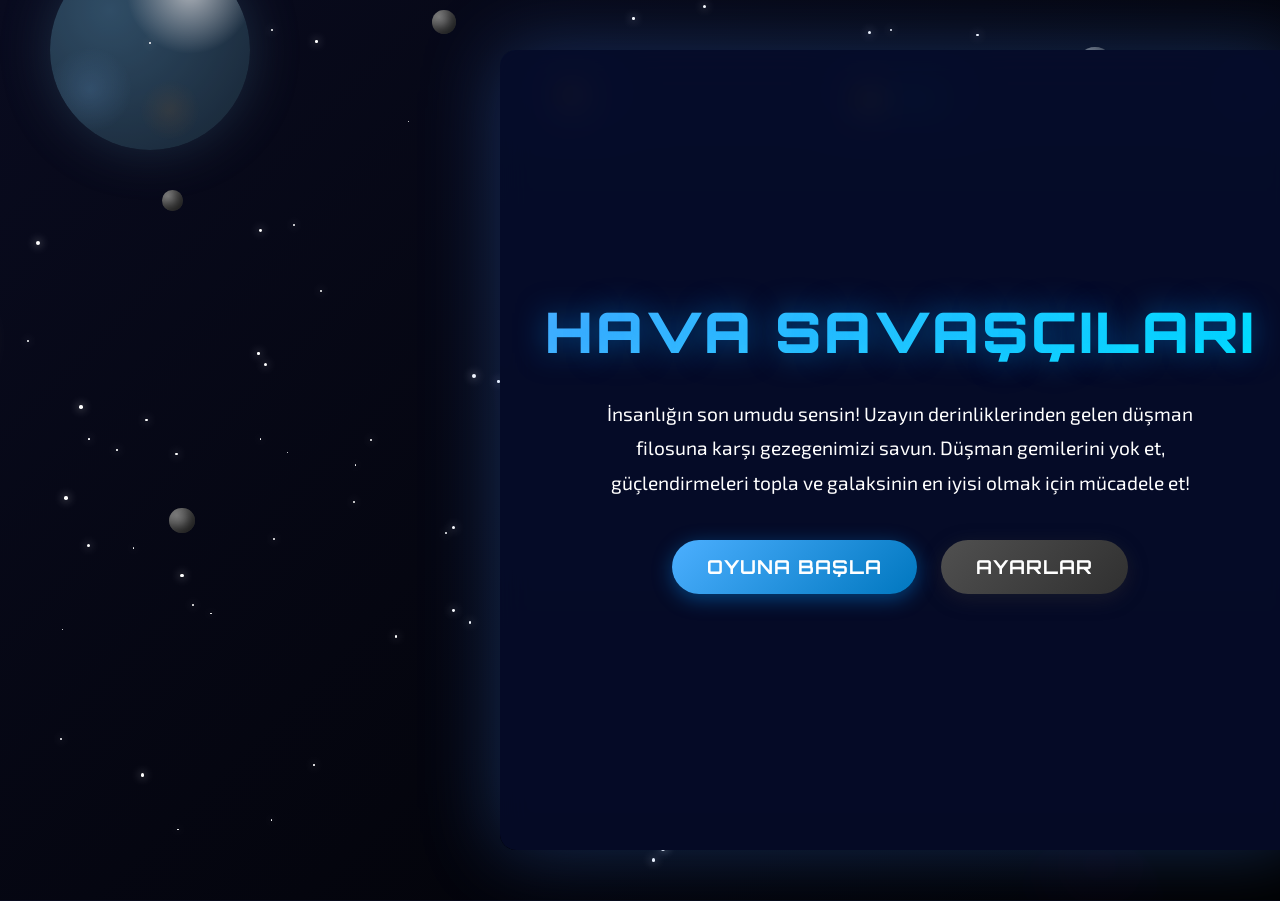
<file: index.html>
<!DOCTYPE html>
<html lang="tr">
<head>
    <meta charset="UTF-8">
    <meta name="viewport" content="width=device-width, initial-scale=1.0">
    <title>Hava Savaşçıları</title>
    <style>
        @import url('https://fonts.googleapis.com/css2?family=Exo+2:wght@300;400;600;800&family=Orbitron:wght@400;700;900&display=swap');
        
        * {
            margin: 0;
            padding: 0;
            box-sizing: border-box;
            font-family: 'Exo 2', sans-serif;
        }
        
        body {
            margin: 0;
            display: flex;
            justify-content: center;
            align-items: center;
            min-height: 100vh;
            min-width: 200vh;
            background: linear-gradient(135deg, #090b1f 0%, #000000 100%);
            overflow: hidden;
            color: white;
        }
        
        #space-decorations {
            position: absolute;
            top: 0;
            left: 0;
            width: 100%;
            height: 100%;
            pointer-events: none;
            z-index: -2; /* Oyun alanının altına yerleştir */
        }
        
        .space-decoration {
            position: absolute;
            pointer-events: none;
        }
        
        .planet, .moon, .star, .comet {
            /* Oyun alanının dışında yer alacak şekilde pozisyonları ayarlayalım */
        }
        
        #game-container {
            position: relative;
            box-shadow: 0 0 80px rgba(65, 135, 255, 0.3);
            border-radius: 16px;
            overflow: hidden;
            transition: all 0.3s ease;
            z-index: 1; /* Oyun alanını dekorasyonların üstüne çıkar */
        }
        
        #gameCanvas {
            display: block;
            background: linear-gradient(180deg, #0a1736 0%, #030412 100%);
            border-radius: 12px;
            position: relative;
            z-index: 1;
        }
        
        .ui-overlay {
            position: absolute;
            top: 20px;
            left: 0;
            width: 100%;
            padding: 0 30px;
            display: flex;
            justify-content: space-between;
            color: white;
            z-index: 10;
            pointer-events: none;
            font-family: 'Orbitron', sans-serif;
        }
        
        .ui-element {
            background: rgba(6, 19, 58, 0.7);
            padding: 12px 25px;
            border-radius: 30px;
            box-shadow: 0 0 20px rgba(0, 150, 255, 0.4);
            backdrop-filter: blur(10px);
            border: 1px solid rgba(65, 135, 255, 0.2);
            display: flex;
            align-items: center;
            gap: 10px;
            font-weight: 700;
            font-size: 16px;
            transition: all 0.3s ease;
        }
        
        .ui-element i {
            font-size: 20px;
        }
        
        .ui-element.score {
            color: #4cafff;
        }
        
        .ui-element.lives {
            display: flex;
            gap: 8px;
            color: #ff3366;
        }
        
        .ui-element.level {
            position: absolute;
            left: 50%;
            transform: translateX(-50%);
            color: #00eaff;
        }
        
        .ui-element.mission {
            position: absolute;
            top: 70px;
            left: 30px;
            font-size: 14px;
            padding: 8px 16px;
            border-radius: 20px;
            color: #ffd700;
            max-width: 250px;
            animation: pulse 2s infinite;
        }
        
        @keyframes pulse {
            0% { opacity: 0.7; }
            50% { opacity: 1; }
            100% { opacity: 0.7; }
        }
        
        .life {
            width: 24px;
            height: 24px;
            background: #ff3366;
            clip-path: path('M12,0 C12,0 24,12 12,24 C0,12 12,0 12,0 Z');
            transition: all 0.3s ease;
        }
        
        .screen-overlay {
            position: absolute;
            top: 0;
            left: 0;
            width: 100%;
            height: 100%;
            display: flex;
            flex-direction: column;
            justify-content: center;
            align-items: center;
            background: rgba(6, 12, 41, 0.9);
            backdrop-filter: blur(15px);
            z-index: 30;
            opacity: 0;
            transform: scale(1.1);
            visibility: hidden;
            transition: all 0.4s cubic-bezier(0.19, 1, 0.22, 1);
        }
        
        .screen-overlay.active {
            opacity: 1;
            transform: scale(1);
            visibility: visible;
        }
        
        .screen-title {
            font-family: 'Orbitron', sans-serif;
            font-size: 3.5em;
            font-weight: 900;
            margin-bottom: 30px;
            text-transform: uppercase;
            letter-spacing: 3px;
            background: linear-gradient(135deg, #4cafff 0%, #00eaff 100%);
            -webkit-background-clip: text;
            background-clip: text;
            -webkit-text-fill-color: transparent;
            text-shadow: 0 0 30px rgba(0, 150, 255, 0.5);
        }
        
        .screen-subtitle {
            font-size: 1.6em;
            margin-bottom: 15px;
            text-transform: uppercase;
            letter-spacing: 2px;
            color: #ff3366;
        }
        
        .screen-content {
            font-size: 1.2em;
            margin-bottom: 30px;
            max-width: 600px;
            text-align: center;
            line-height: 1.8;
        }
        
        .score-display {
            font-size: 2.5em;
            font-weight: 800;
            margin: 20px 0;
            color: #00eaff;
            text-shadow: 0 0 20px rgba(0, 234, 255, 0.5);
            font-family: 'Orbitron', sans-serif;
        }
        
        .highscore-list {
            background: rgba(6, 19, 58, 0.8);
            border-radius: 16px;
            padding: 20px 30px;
            margin: 20px 0;
            width: 80%;
            max-width: 500px;
            border: 1px solid rgba(65, 135, 255, 0.2);
        }
        
        .highscore-list h3 {
            font-family: 'Orbitron', sans-serif;
            margin-bottom: 15px;
            color: #4cafff;
            text-align: center;
        }
        
        .highscore-item {
            display: flex;
            justify-content: space-between;
            padding: 10px 0;
            border-bottom: 1px solid rgba(65, 135, 255, 0.2);
        }
        
        .highscore-rank {
            color: #ffd700;
            font-weight: 700;
            width: 40px;
        }
        
        .highscore-value {
            color: #00eaff;
            font-weight: 700;
        }
        
        .btn {
            padding: 15px 35px;
            font-size: 1.2em;
            cursor: pointer;
            background: linear-gradient(135deg, #4cafff 0%, #0077bf 100%);
            border: none;
            color: white;
            border-radius: 30px;
            font-weight: 700;
            font-family: 'Orbitron', sans-serif;
            letter-spacing: 1px;
            transition: all 0.3s;
            box-shadow: 0 5px 20px rgba(0, 150, 255, 0.4);
            margin: 10px;
            text-transform: uppercase;
        }
        
        .btn:hover {
            transform: translateY(-5px);
            box-shadow: 0 10px 25px rgba(0, 150, 255, 0.6);
        }
        
        .btn:active {
            transform: translateY(0);
            box-shadow: 0 2px 10px rgba(0, 150, 255, 0.6);
        }
        
        .btn.btn-danger {
            background: linear-gradient(135deg, #ff3366 0%, #ff006e 100%);
            box-shadow: 0 5px 20px rgba(255, 0, 100, 0.4);
        }
        
        .btn.btn-danger:hover {
            box-shadow: 0 10px 25px rgba(255, 0, 100, 0.6);
        }
        
        .btn.btn-secondary {
            background: linear-gradient(135deg, #505050 0%, #303030 100%);
            box-shadow: 0 5px 20px rgba(50, 50, 50, 0.4);
        }
        
        .control-hint {
            position: absolute;
            bottom: 20px;
            left: 50%;
            transform: translateX(-50%);
            background: rgba(6, 19, 58, 0.8);
            color: white;
            padding: 12px 25px;
            border-radius: 30px;
            font-size: 0.9em;
            pointer-events: none;
            opacity: 1;
            backdrop-filter: blur(10px);
            border: 1px solid rgba(65, 135, 255, 0.2);
            transition: opacity 1s ease;
            white-space: nowrap;
        }
        
        .powerup-indicator {
            position: absolute;
            top: 20px;
            right: 30px;
            background: rgba(6, 19, 58, 0.8);
            color: #ffd700;
            padding: 12px 25px;
            border-radius: 30px;
            font-size: 1em;
            backdrop-filter: blur(10px);
            border: 1px solid rgba(255, 215, 0, 0.3);
            opacity: 0;
            transition: all 0.3s;
            transform: translateY(-20px);
            z-index: 20;
            font-weight: 700;
            text-transform: uppercase;
            letter-spacing: 1px;
            box-shadow: 0 0 20px rgba(255, 215, 0, 0.4);
            display: flex;
            align-items: center;
            gap: 10px;
        }
        
        .powerup-indicator.active {
            opacity: 1;
            transform: translateY(0);
        }
        
        .powerup-timer {
            position: absolute;
            top: 70px;
            right: 30px;
            width: 150px;
            height: 8px;
            background: rgba(255, 255, 255, 0.2);
            border-radius: 4px;
            overflow: hidden;
            opacity: 0;
            transition: opacity 0.3s;
        }
        
        .powerup-timer.active {
            opacity: 1;
        }
        
        .powerup-timer-fill {
            height: 100%;
            width: 100%;
            background: #ffd700;
            transition: width 0.1s linear;
        }
        
        .settings-menu {
            width: 80%;
            max-width: 500px;
        }
        
        .settings-group {
            margin-bottom: 25px;
        }
        
        .settings-group h3 {
            margin-bottom: 15px;
            color: #4cafff;
        }
        
        .settings-row {
            display: flex;
            align-items: center;
            justify-content: space-between;
            margin-bottom: 15px;
        }
        
        .settings-label {
            font-size: 1.1em;
        }
        
        .slider-container {
            width: 60%;
            display: flex;
            align-items: center;
        }
        
        .slider {
            -webkit-appearance: none;
            appearance: none;
            width: 100%;
            height: 8px;
            border-radius: 4px;  
            background: rgba(65, 135, 255, 0.2);
            outline: none;
        }
        
        .slider::-webkit-slider-thumb {
            -webkit-appearance: none;
            appearance: none;
            width: 20px;
            height: 20px;
            border-radius: 50%; 
            background: #4cafff;
            cursor: pointer;
            box-shadow: 0 0 10px rgba(0, 150, 255, 0.5);
        }
        
        .slider::-moz-range-thumb {
            width: 20px;
            height: 20px;
            border-radius: 50%;
            background: #4cafff;
            cursor: pointer;
            box-shadow: 0 0 10px rgba(0, 150, 255, 0.5);
        }
        
        .settings-buttons {
            display: flex;
            justify-content: center;
            gap: 20px;
            margin-top: 30px;
        }
        
        .achievement-badge {
            background: rgba(6, 19, 58, 0.8);
            border-radius: 10px;
            padding: 15px 20px;
            margin: 10px;
            border: 1px solid rgba(65, 135, 255, 0.2);
            display: flex;
            align-items: center;
            gap: 15px;
            opacity: 0.7;
            transition: all 0.3s;
        }
        
        .achievement-badge.unlocked {
            opacity: 1;
            border-color: #ffd700;
            box-shadow: 0 0 15px rgba(255, 215, 0, 0.3);
        }
        
        .achievement-icon {
            width: 50px;
            height: 50px;
            background: linear-gradient(135deg, #303030 0%, #505050 100%);
            border-radius: 50%;
            display: flex;
            justify-content: center;
            align-items: center;
            font-size: 24px;
        }
        
        .achievement-badge.unlocked .achievement-icon {
            background: linear-gradient(135deg, #ffd700 0%, #ff9500 100%);
            color: #000;
        }
        
        .achievement-details {
            flex: 1;
        }
        
        .achievement-title {
            font-weight: 700;
            margin-bottom: 5px;
        }
        
        .achievement-progress {
            font-size: 0.9em;
            color: #aaa;
        }
        
        .achievement-badge.unlocked .achievement-progress {
            color: #ffd700;
        }
        
        .achievements-grid {
            display: grid;
            grid-template-columns: repeat(auto-fill, minmax(280px, 1fr));
            gap: 15px;
            width: 90%;
            max-width: 900px;
            margin: 20px auto;
            max-height: 400px;
            overflow-y: auto;
            padding: 10px;
        }
        
        .wave-announcement {
            position: absolute;
            top: 50%;
            left: 50%;
            transform: translate(-50%, -50%) scale(0.9);
            font-family: 'Orbitron', sans-serif;
            font-size: 3em;
            font-weight: 900;
            text-shadow: 0 0 20px rgba(0, 234, 255, 0.7);
            color: #00eaff;
            opacity: 0;
            transition: all 0.5s cubic-bezier(0.19, 1, 0.22, 1);
            z-index: 25;
            text-align: center;
            text-transform: uppercase;
            pointer-events: none;
        }
        
        .wave-announcement.active {
            opacity: 1;
            transform: translate(-50%, -50%) scale(1);
        }
        
        .tutorial-hint {
            position: absolute;
            bottom: 80px;
            left: 50%;
            transform: translateX(-50%);
            background: rgba(6, 19, 58, 0.8);
            color: #4cafff;
            padding: 15px 30px;
            border-radius: 10px;
            font-size: 1.1em;
            backdrop-filter: blur(10px);
            border: 1px solid rgba(65, 135, 255, 0.3);
            z-index: 20;
            text-align: center;
            max-width: 80%;
            box-shadow: 0 0 30px rgba(0, 150, 255, 0.3);
            animation: float 3s infinite;
        }
        
        @keyframes float {
            0% { transform: translateX(-50%) translateY(0px); }
            50% { transform: translateX(-50%) translateY(-10px); }
            100% { transform: translateX(-50%) translateY(0px); }
        }
        
        .tutorial-controls {
            display: flex;
            margin-top: 15px;
            gap: 10px;
            justify-content: center;
        }
        
        .tutorial-key {
            background: rgba(255, 255, 255, 0.1);
            padding: 8px 15px;
            border-radius: 8px;
            border: 1px solid rgba(255, 255, 255, 0.2);
            font-weight: 700;
        }
        
        .level-progress {
            position: absolute;
            bottom: 20px;
            left: 30px;
            width: 200px;
            height: 8px;
            background: rgba(255, 255, 255, 0.2);
            border-radius: 4px;
            overflow: hidden;
        }
        
        .level-progress-fill {
            height: 100%;
            width: 0;
            background: #4cafff;
            transition: width 0.3s ease;
        }
        
        .damage-overlay {
            position: absolute;
            top: 0;
            left: 0;
            width: 100%;
            height: 100%;
            pointer-events: none;
            z-index: 15;
            border: 0px solid rgba(255, 0, 0, 0.2);
            box-shadow: inset 0 0 0px rgba(255, 0, 0, 0);
            transition: all 0.3s;
        }
        
        .damage-overlay.active {
            border: 15px solid rgba(255, 0, 0, 0.2);
            box-shadow: inset 0 0 50px rgba(255, 0, 0, 0.3);
        }
        
        .boss-health-container {
            position: absolute;
            top: 20px;
            left: 50%;
            transform: translateX(-50%);
            width: 80%;
            max-width: 600px;
            height: 25px;
            background: rgba(0, 0, 0, 0.6);
            border-radius: 15px;
            border: 2px solid rgba(255, 0, 0, 0.5);
            overflow: hidden;
            opacity: 0;
            transition: opacity 0.5s;
            z-index: 30;
        }
        
        .boss-health-container.active {
            opacity: 1;
        }
        
        .boss-health-bar {
            height: 100%;
            width: 100%;
            background: linear-gradient(90deg, #ff0000, #ff5252);
            transition: width 0.3s;
        }
        
        .boss-name {
            position: absolute;
            top: -25px;
            left: 0;
            width: 100%;
            text-align: center;
            font-family: 'Orbitron', sans-serif;
            font-size: 1.2em;
            font-weight: 700;
            color: #ff3366;
            text-transform: uppercase;
        }
        
        .planet {
            border-radius: 50%;
            background: radial-gradient(circle at 30% 30%, #3a5e78, #1a2a3a);
            box-shadow: 0 0 50px rgba(58, 94, 120, 0.5);
            opacity: 0.8;
            position: relative;
            overflow: hidden;
        }
        
        .planet::before {
            content: '';
            position: absolute;
            width: 100%;
            height: 100%;
            background: radial-gradient(circle at 70% 20%, rgba(255,255,255,0.8) 0%, transparent 30%);
            border-radius: 50%;
        }
        
        .planet::after {
            content: '';
            position: absolute;
            width: 100%;
            height: 100%;
            background: 
                radial-gradient(circle at 20% 70%, rgba(100,150,200,0.3) 0%, transparent 20%),
                radial-gradient(circle at 60% 80%, rgba(150,100,50,0.2) 0%, transparent 15%);
            border-radius: 50%;
        }
        
        .moon {
            border-radius: 50%;
            background: radial-gradient(circle at 30% 30%, #999, #555);
            box-shadow: 0 0 30px rgba(200, 200, 200, 0.3);
            opacity: 0.7;
            position: relative;
            overflow: hidden;
        }
        
        .moon::before {
            content: '';
            position: absolute;
            width: 100%;
            height: 100%;
            background-image: 
                radial-gradient(circle at 40% 30%, rgba(0,0,0,0.3) 0%, transparent 10%),
                radial-gradient(circle at 60% 70%, rgba(0,0,0,0.4) 0%, transparent 15%),
                radial-gradient(circle at 20% 50%, rgba(0,0,0,0.2) 0%, transparent 8%);
            border-radius: 50%;
        }
        
        .star {
            position: absolute;
            background: white;
            border-radius: 50%;
            animation: twinkle 2s infinite alternate;
            box-shadow: 0 0 10px white;
        }
        
        @keyframes twinkle {
            0% { opacity: 0.3; transform: scale(0.8); }
            100% { opacity: 1; transform: scale(1.2); }
        }
        
        .comet {
            position: absolute;
            width: 100px;
            height: 4px;
            background: linear-gradient(90deg, rgba(255,255,255,0), rgba(200,230,255,0.8), rgba(255,255,255,0));
            transform-origin: left center;
            border-radius: 4px;
            filter: blur(1px);
            animation: cometTrail 2s linear infinite;
        }
        
        @keyframes cometTrail {
            0% { opacity: 0; transform: translateX(0) translateY(0); }
            10% { opacity: 1; }
            90% { opacity: 1; }
            100% { opacity: 0; transform: translateX(500px) translateY(100px); }
        }
        
        .asteroid {
            position: absolute;
            width: 40px;
            height: 40px;
            background: radial-gradient(circle at 30% 30%, #777, #333);
            border-radius: 50%;
            box-shadow: 
                inset -5px -5px 10px rgba(0,0,0,0.5),
                inset 2px 2px 5px rgba(255,255,255,0.1);
            transform: rotate(0deg);
            animation: rotateAsteroid 20s linear infinite;
        }
        
        @keyframes rotateAsteroid {
            0% { transform: rotate(0deg); }
            100% { transform: rotate(360deg); }
        }
        
        .nebula {
            position: absolute;
            width: 300px;
            height: 300px;
            border-radius: 50%;
            background: radial-gradient(circle at center, rgba(100,50,200,0.1), transparent 70%);
            filter: blur(30px);
            opacity: 0.5;
            animation: pulseNebula 15s infinite alternate;
        }
        
        @keyframes pulseNebula {
            0% { opacity: 0.3; transform: scale(0.9); }
            100% { opacity: 0.7; transform: scale(1.1); }
        }
        
        /* Mobil uyumluluk */
        @media (max-width: 768px) {
            .ui-overlay {
                padding: 0 15px;
            }
            
            .ui-element {
                padding: 8px 15px;
                font-size: 14px;
            }
            
            .ui-element.mission,
            .powerup-indicator {
                font-size: 12px;
                padding: 8px 15px;
            }
            
            .screen-title {
                font-size: 2.5em;
            }
            
            .screen-subtitle {
                font-size: 1.3em;
            }
            
            .screen-content {
                font-size: 1em;
                padding: 0 20px;
            }
            
            .btn {
                padding: 12px 25px;
                font-size: 1em;
            }
            
            .tutorial-hint {
                font-size: 0.9em;
                padding: 10px 20px;
            }
            
            .control-hint {
                display: none;
            }
            
            .mobile-controls {
                display: flex;
                flex-direction: column;
                position: absolute;
                bottom: 20px;
                right: 20px;
                z-index: 20;
            }
            
            .touch-button {
                width: 60px;
                height: 60px;
                background: rgba(6, 19, 58, 0.6);
                border-radius: 50%;
                display: flex;
                justify-content: center;
                align-items: center;
                margin: 5px;
                border: 2px solid rgba(65, 135, 255, 0.3);
                color: #4cafff;
                font-size: 24px;
                backdrop-filter: blur(5px);
            }
            
            .touch-button:active {
                background: rgba(65, 135, 255, 0.4);
            }
            
            .achievements-grid {
                grid-template-columns: 1fr;
            }
        }
        
        /* Animasyonlar */
        @keyframes shake {
            0%, 100% { transform: translateX(0); }
            10%, 30%, 50%, 70%, 90% { transform: translateX(-5px); }
            20%, 40%, 60%, 80% { transform: translateX(5px); }
        }
        
        .shake {
            animation: shake 0.5s;
        }
        
        @keyframes fade-in {
            from { opacity: 0; }
            to { opacity: 1; }
        }
        
        .fade-in {
            animation: fade-in 0.5s forwards;
        }
        
        /* Simge stili */
        .icon {
            display: inline-block;
            width: 1em;
            height: 1em;
            stroke-width: 0;
            stroke: currentColor;
            fill: currentColor;
            font-size: 24px;
        }
        
        .difficulty-option {
            display: flex;
            align-items: center;
            margin-bottom: 10px;
            padding: 10px;
            background: rgba(6, 19, 58, 0.5);
            border-radius: 10px;
            cursor: pointer;
            transition: all 0.3s;
        }
        
        .difficulty-option:hover {
            background: rgba(65, 135, 255, 0.2);
        }
        
        .difficulty-option input {
            margin-right: 15px;
        }
        
        .difficulty-description {
            font-size: 0.9em;
            color: #aaa;
            margin-left: 35px;
        }
    </style>
</head>
<body>
    <div id="space-decorations"></div> <!-- Bu div'i body içine taşıdık -->
    <div id="game-container">
        <canvas id="gameCanvas"></canvas>
        
        <div class="ui-overlay">
            <div class="ui-element score">
                <span class="icon">🏆</span>
                <span id="score-value">0</span>
            </div>
            <div class="ui-element level">
                <span class="icon">⭐</span>
                <span>Seviye <span id="level-value">1</span></span>
            </div>
            <div class="ui-element lives" id="lives-container"></div>
        </div>
        
        <div class="ui-element mission" id="mission-indicator">
            Görev: 10 düşman yok et
            <div class="mission-progress" id="mission-progress">0/10</div>
        </div>
        
        <div class="powerup-indicator" id="powerup-indicator">
            <span class="icon">⚡</span>
            <span id="powerup-text">Güçlendirme Aktif!</span>
        </div>
        
        <div class="powerup-timer" id="powerup-timer">
            <div class="powerup-timer-fill" id="powerup-timer-fill"></div>
        </div>
        
        <div class="wave-announcement" id="wave-announcement">
            Dalga <span id="wave-number">1</span>
        </div>
        
        <div class="boss-health-container" id="boss-health-container">
            <div class="boss-name" id="boss-name">Kızıl İmparator</div>
            <div class="boss-health-bar" id="boss-health-bar"></div>
        </div>
        
        <div class="level-progress">
            <div class="level-progress-fill" id="level-progress-fill"></div>
        </div>
        
        <div class="control-hint" id="controls-hint">
            ← → ile hareket et | SPACE ile ateş et | P ile duraklat
        </div>
        
        <div class="damage-overlay" id="damage-overlay"></div>
        
        <!-- Mobil kontroller -->
        <div class="mobile-controls" id="mobile-controls" style="display: none;">
            <div class="touch-button" id="mobile-left">◀</div>
            <div class="touch-button" id="mobile-fire">🔥</div>
            <div class="touch-button" id="mobile-right">▶</div>
        </div>
        
        <!-- Ekranlar -->
        <div class="screen-overlay" id="start-screen">
            <h1 class="screen-title">Hava Savaşçıları</h1>
            <p class="screen-content">
                İnsanlığın son umudu sensin! Uzayın derinliklerinden gelen düşman filosuna karşı gezegenimizi savun. 
                Düşman gemilerini yok et, güçlendirmeleri topla ve galaksinin en iyisi olmak için mücadele et!
            </p>
            <div>
                <button class="btn" onclick="startGame()">OYUNA BAŞLA</button>
                <button class="btn btn-secondary" onclick="showScreen('settings-screen')">AYARLAR</button>
            </div>
        </div>
        
        <div class="screen-overlay" id="tutorial-screen">
            <h2 class="screen-subtitle">Oyun Kontrolleri</h2>
            <div class="tutorial-hint">
                <p>Uzay gemini kontrol etmek için klavyeni kullan</p>
                <div class="tutorial-controls">
                    <div class="tutorial-key">←</div>
                    <div class="tutorial-key">→</div>
                    <span>Hareket Et</span>
                </div>
                <div class="tutorial-controls">
                    <div class="tutorial-key">SPACE</div>
                    <span>Ateş Et</span>
                </div>
                <div class="tutorial-controls">
                    <div class="tutorial-key">P</div>
                    <span>Duraklat</span>
                </div>
            </div>
            <button class="btn" onclick="completeTutorial()">ANLADIM</button>
        </div>
        
        <div class="screen-overlay" id="game-over-screen">
            <h1 class="screen-title">Oyun Bitti!</h1>
            <h2 class="screen-subtitle">Skorun</h2>
            <div class="score-display" id="final-score">0</div>
            
            <div class="highscore-list" id="highscore-container">
                <h3>En Yüksek Skorlar</h3>
                <div id="highscores-list"></div>
            </div>
            
            <div>
                <button class="btn btn-danger" onclick="restartGame()">TEKRAR OYNA</button>
                <button class="btn btn-secondary" onclick="showScreen('start-screen')">ANA MENÜ</button>
            </div>
        </div>
        
        <div class="screen-overlay" id="pause-screen">
            <h1 class="screen-title">Duraklatıldı</h1>
            <div>
                <button class="btn" onclick="resumeGame()">DEVAM ET</button>
                <button class="btn btn-secondary" onclick="showScreen('settings-screen')">AYARLAR</button>
                <button class="btn btn-danger" onclick="showScreen('start-screen')">ANA MENÜ</button>
            </div>
        </div>
        
        <div class="screen-overlay" id="next-level-screen">
            <h1 class="screen-title">Seviye Tamamlandı!</h1>
            <h2 class="screen-subtitle">Seviye <span id="completed-level">1</span></h2>
            <div class="score-display">+<span id="level-bonus">100</span> puan</div>
            <button class="btn" onclick="startNextLevel()">DEVAM ET</button>
        </div>
        
        <div class="screen-overlay" id="settings-screen">
            <h1 class="screen-title">Ayarlar</h1>
            <div class="settings-menu">
                <div class="settings-group">
                    <h3>Ses Ayarları</h3>
                    <div class="settings-row">
                        <span class="settings-label">Ana Ses</span>
                        <div class="slider-container">
                            <input type="range" min="0" max="1" step="0.1" value="0.7" class="slider" id="master-volume">
                        </div>
                    </div>
                    <div class="settings-row">
                        <span class="settings-label">Efekt Sesi</span>
                        <div class="slider-container">
                            <input type="range" min="0" max="1" step="0.1" value="0.8" class="slider" id="sfx-volume">
                        </div>
                    </div>
                    <div class="settings-row">
                        <span class="settings-label">Müzik</span>
                        <div class="slider-container">
                            <input type="range" min="0" max="1" step="0.1" value="0.5" class="slider" id="music-volume">
                        </div>
                    </div>
                </div>
                
                <div class="settings-group">
                    <h3>Oyun Ayarları</h3>
                    <h4>Zorluk Seviyesi</h4>
                    <div class="difficulty-option">
                        <input type="radio" id="difficulty-easy" name="difficulty" value="1">
                        <label for="difficulty-easy">Kolay</label>
                        <div class="difficulty-description">Daha az düşman, yavaş hareket</div>
                    </div>
                    <div class="difficulty-option">
                        <input type="radio" id="difficulty-medium" name="difficulty" value="2" checked>
                        <label for="difficulty-medium">Orta</label>
                        <div class="difficulty-description">Normal sayıda düşman, orta hız</div>
                    </div>
                    <div class="difficulty-option">
                        <input type="radio" id="difficulty-hard" name="difficulty" value="3">
                        <label for="difficulty-hard">Zor</label>
                        <div class="difficulty-description">Çok sayıda düşman, hızlı hareket</div>
                    </div>
                    
                    <div class="settings-row" style="margin-top: 20px;">
                        <span class="settings-label">Grafik Kalitesi</span>
                        <div class="slider-container">
                            <input type="range" min="1" max="3" step="1" value="3" class="slider" id="graphics-quality">
                        </div>
                    </div>
                </div>
                
                <div class="settings-buttons">
                    <button class="btn" onclick="saveSettings()">KAYDET</button>
                    <button class="btn btn-secondary" onclick="closeSettings()">İPTAL</button>
                </div>
            </div>
        </div>
        
        <div class="screen-overlay" id="achievements-screen">
            <h1 class="screen-title">Başarılar</h1>
            <div class="achievements-grid" id="achievements-grid">
                <!-- Başarılar JavaScript ile doldurulacak -->
            </div>
            <button class="btn btn-secondary" onclick="showScreen('start-screen')">GERİ</button>
        </div>
    </div>
        
    <script>
        // Oyun değişkenleri
        let canvas, ctx;
        let gameRunning = false;
        let gamePaused = false;
        let score = 0;
        let lives = 3;
        let level = 1;
        let wave = 1;
        let player;
        let enemies = [];
        let bullets = [];
        let particles = [];
        let powerups = [];
        let lastTime = 0;
        let deltaTime = 0;
        let keys = {};
        let screenShake = 0;
        let activePowerup = null;
        let powerupTimer = 0;
        let missionTarget = 10;
        let missionProgress = 0;
        let gameSettings = {
            masterVolume: 0.7,
            sfxVolume: 0.8,
            musicVolume: 0.5,
            difficulty: 2,
            graphicsQuality: 3
        };
        let isTutorialComplete = false;
        let bossActive = false;
        let boss = null;
        let isTransitioning = false;
        let highScores = [];
        let spaceDecorations = [];
        
        // Oyun sınıfları
        class Player {
            constructor() {
                this.width = 80;
                this.height = 60;
                this.x = canvas.width / 2 - this.width / 2;
                this.y = canvas.height - this.height - 20;
                this.speed = 6;
                this.color = '#4cafff';
                this.shootDelay = 300;
                this.lastShot = 0;
                this.powerLevel = 1;
                this.invulnerable = false;
                this.invulnerabilityTime = 0;
                this.engineGlow = 0;
            }
            
            update() {
                // Klavye kontrolü
                if (keys['ArrowLeft'] || keys['a']) {
                    this.x -= this.speed;
                }
                if (keys['ArrowRight'] || keys['d']) {
                    this.x += this.speed;
                }
                
                // Sınırları kontrol et
                if (this.x < 0) this.x = 0;
                if (this.x > canvas.width - this.width) this.x = canvas.width - this.width;
                
                // Invulnerability kontrolü
                if (this.invulnerable) {
                    this.invulnerabilityTime -= deltaTime;
                    if (this.invulnerabilityTime <= 0) {
                        this.invulnerable = false;
                    }
                }
            }
            
            draw() {
                ctx.save();
                
                // Invulnerability efekti
                if (this.invulnerable && Math.floor(Date.now() / 100) % 2 === 0) {
                    ctx.globalAlpha = 0.5;
                }
                
                // Motor ışıltısı
                this.engineGlow = (this.engineGlow + 0.1) % (Math.PI * 2);
                const glowIntensity = Math.sin(this.engineGlow) * 0.3 + 0.7;
                
                // Gemi gövdesi
                ctx.fillStyle = this.color;
                ctx.beginPath();
                // Ana gövde
                ctx.moveTo(this.x + this.width * 0.3, this.y + this.height * 0.2);
                ctx.lineTo(this.x + this.width * 0.7, this.y + this.height * 0.2);
                ctx.lineTo(this.x + this.width * 0.9, this.y + this.height * 0.5);
                ctx.lineTo(this.x + this.width * 0.7, this.y + this.height * 0.8);
                ctx.lineTo(this.x + this.width * 0.3, this.y + this.height * 0.8);
                ctx.lineTo(this.x + this.width * 0.1, this.y + this.height * 0.5);
                ctx.closePath();
                ctx.fill();
                
                // Kanatlar
                ctx.fillStyle = '#2a7fcc';
                ctx.beginPath();
                // Sol kanat
                ctx.moveTo(this.x + this.width * 0.2, this.y + this.height * 0.4);
                ctx.lineTo(this.x, this.y + this.height * 0.6);
                ctx.lineTo(this.x + this.width * 0.2, this.y + this.height * 0.6);
                ctx.closePath();
                ctx.fill();
                // Sağ kanat
                ctx.beginPath();
                ctx.moveTo(this.x + this.width * 0.8, this.y + this.height * 0.4);
                ctx.lineTo(this.x + this.width, this.y + this.height * 0.6);
                ctx.lineTo(this.x + this.width * 0.8, this.y + this.height * 0.6);
                ctx.closePath();
                ctx.fill();
                
                // Motor alevi
                const engineColor = `rgba(255, ${Math.floor(100 + glowIntensity * 155)}, 0, ${glowIntensity})`;
                ctx.fillStyle = engineColor;
                ctx.beginPath();
                ctx.moveTo(this.x + this.width * 0.35, this.y + this.height);
                ctx.lineTo(this.x + this.width * 0.65, this.y + this.height);
                ctx.lineTo(this.x + this.width * 0.5, this.y + this.height + 20 * glowIntensity);
                ctx.closePath();
                ctx.fill();
                
                // Detaylar
                ctx.fillStyle = '#ffffff';
                ctx.beginPath();
                ctx.arc(this.x + this.width * 0.5, this.y + this.height * 0.3, 5, 0, Math.PI * 2);
                ctx.fill();
                
                // Silahlar (güç seviyesine göre)
                ctx.fillStyle = '#00eaff';
                if (this.powerLevel >= 1) {
                    // Ana silah
                    ctx.fillRect(this.x + this.width * 0.48, this.y, 4, 15);
                }
                if (this.powerLevel >= 2) {
                    // Yan silahlar
                    ctx.fillRect(this.x + this.width * 0.3, this.y + 10, 3, 10);
                    ctx.fillRect(this.x + this.width * 0.67, this.y + 10, 3, 10);
                }
                if (this.powerLevel >= 3) {
                    // Ekstra silahlar
                    ctx.fillRect(this.x + this.width * 0.2, this.y + 15, 2, 5);
                    ctx.fillRect(this.x + this.width * 0.78, this.y + 15, 2, 5);
                }
                
                ctx.restore();
            }
            
            shoot() {
                const now = Date.now();
                if (now - this.lastShot > this.shootDelay) {
                    this.lastShot = now;
                    
                    // Güç seviyesine göre mermi oluştur
                    if (this.powerLevel === 1) {
                        bullets.push(new Bullet(
                            this.x + this.width / 2 - 2,
                            this.y,
                            0,
                            -10,
                            'player'
                        ));
                        playSoundEffect('shoot');
                    } else if (this.powerLevel === 2) {
                        bullets.push(new Bullet(
                            this.x + 15,
                            this.y + 10,
                            0,
                            -10,
                            'player'
                        ));
                        bullets.push(new Bullet(
                            this.x + this.width - 15,
                            this.y + 10,
                            0,
                            -10,
                            'player'
                        ));
                        playSoundEffect('shoot');
                    } else if (this.powerLevel >= 3) {
                        bullets.push(new Bullet(
                            this.x + this.width / 2 - 2,
                            this.y,
                            0,
                            -10,
                            'player'
                        ));
                        bullets.push(new Bullet(
                            this.x + 10,
                            this.y + 10,
                            -1,
                            -9,
                            'player'
                        ));
                        bullets.push(new Bullet(
                            this.x + this.width - 10,
                            this.y + 10,
                            1,
                            -9,
                            'player'
                        ));
                        playSoundEffect('shoot');
                    }
                }
            }
            
            hit() {
                if (!this.invulnerable) {
                    lives--;
                    updateLives();
                    this.invulnerable = true;
                    this.invulnerabilityTime = 2000; // 2 saniye invulnerability
                    
                    // Hasar efekti
                    document.getElementById('damage-overlay').classList.add('active');
                    setTimeout(() => {
                        document.getElementById('damage-overlay').classList.remove('active');
                    }, 500);
                    
                    // Ekran sarsıntısı
                    screenShake = 10;
                    
                    // Ses efekti
                    playSoundEffect('playerHit');
                    
                    // Ölüm kontrolü
                    if (lives <= 0) {
                        gameOver();
                    }
                }
            }
        }
        
        class Enemy {
            constructor(type = 'basic') {
                this.type = type;
                this.width = 50;
                this.height = 40;
                this.x = Math.random() * (canvas.width - this.width);
                this.y = -this.height;
                this.speed = 2 + Math.random() * 1;
                this.health = 1;
                this.score = 10;
                this.shootProbability = 0.002;
                this.engineGlow = Math.random() * Math.PI * 2;
                
                // Düşman tipine göre özellikler
                if (type === 'fast') {
                    this.color = '#ff3366';
                    this.speed = 4 + Math.random() * 2;
                    this.score = 15;
                    this.width = 40;
                    this.height = 30;
                } else if (type === 'tank') {
                    this.color = '#ffd700';
                    this.width = 70;
                    this.height = 60;
                    this.speed = 1 + Math.random() * 0.5;
                    this.health = 3;
                    this.score = 30;
                } else if (type === 'shooter') {
                    this.color = '#ff9500';
                    this.shootProbability = 0.01;
                    this.score = 20;
                    this.width = 60;
                    this.height = 45;
                } else {
                    this.color = '#4cafff';
                }
            }
            
            update() {
                this.y += this.speed;
                
                // Rastgele ateş etme
                if (Math.random() < this.shootProbability) {
                    this.shoot();
                }
                
                // Ekrandan çıktı mı?
                return this.y > canvas.height;
            }
            
            draw() {
                ctx.save();
                
                // Motor ışıltısı
                this.engineGlow += 0.1;
                const glowIntensity = Math.sin(this.engineGlow) * 0.3 + 0.7;
                
                // Düşman gövdesi
                ctx.fillStyle = this.color;
                ctx.beginPath();
                
                if (this.type === 'fast') {
                    // Hızlı düşman - aerodinamik tasarım
                    ctx.moveTo(this.x + this.width * 0.5, this.y);
                    ctx.lineTo(this.x + this.width, this.y + this.height * 0.7);
                    ctx.lineTo(this.x + this.width * 0.7, this.y + this.height);
                    ctx.lineTo(this.x + this.width * 0.3, this.y + this.height);
                    ctx.lineTo(this.x, this.y + this.height * 0.7);
                    ctx.closePath();
                } else if (this.type === 'tank') {
                    // Tank düşman - büyük ve güçlü
                    ctx.moveTo(this.x + this.width * 0.3, this.y);
                    ctx.lineTo(this.x + this.width * 0.7, this.y);
                    ctx.lineTo(this.x + this.width, this.y + this.height * 0.3);
                    ctx.lineTo(this.x + this.width, this.y + this.height * 0.7);
                    ctx.lineTo(this.x + this.width * 0.7, this.y + this.height);
                    ctx.lineTo(this.x + this.width * 0.3, this.y + this.height);
                    ctx.lineTo(this.x, this.y + this.height * 0.7);
                    ctx.lineTo(this.x, this.y + this.height * 0.3);
                    ctx.closePath();
                } else if (this.type === 'shooter') {
                    // Atıcı düşman - silah odaklı
                    ctx.moveTo(this.x + this.width * 0.5, this.y);
                    ctx.lineTo(this.x + this.width * 0.8, this.y + this.height * 0.3);
                    ctx.lineTo(this.x + this.width, this.y + this.height * 0.5);
                    ctx.lineTo(this.x + this.width * 0.8, this.y + this.height * 0.7);
                    ctx.lineTo(this.x + this.width * 0.5, this.y + this.height);
                    ctx.lineTo(this.x + this.width * 0.2, this.y + this.height * 0.7);
                    ctx.lineTo(this.x, this.y + this.height * 0.5);
                    ctx.lineTo(this.x + this.width * 0.2, this.y + this.height * 0.3);
                    ctx.closePath();
                } else {
                    // Temel düşman - standart tasarım
                    ctx.moveTo(this.x + this.width * 0.5, this.y);
                    ctx.lineTo(this.x + this.width, this.y + this.height);
                    ctx.lineTo(this.x, this.y + this.height);
                    ctx.closePath();
                }
                
                ctx.fill();
                
                // Motor alevi
                const engineColor = `rgba(255, ${Math.floor(100 + glowIntensity * 155)}, 0, ${glowIntensity})`;
                ctx.fillStyle = engineColor;
                ctx.beginPath();
                ctx.moveTo(this.x + this.width * 0.3, this.y + this.height);
                ctx.lineTo(this.x + this.width * 0.7, this.y + this.height);
                ctx.lineTo(this.x + this.width * 0.5, this.y + this.height + 10 * glowIntensity);
                ctx.closePath();
                ctx.fill();
                
                // Düşman tipine göre ekstra detaylar
                if (this.type === 'tank') {
                    ctx.fillStyle = '#ffffff';
                    ctx.beginPath();
                    ctx.arc(this.x + this.width * 0.5, this.y + this.height * 0.5, 10, 0, Math.PI * 2);
                    ctx.fill();
                    
                    ctx.fillStyle = '#ff0000';
                    ctx.beginPath();
                    ctx.arc(this.x + this.width * 0.5, this.y + this.height * 0.5, 5, 0, Math.PI * 2);
                    ctx.fill();
                }
                else if (this.type === 'shooter') {
                    ctx.fillStyle = '#ff0000';
                    ctx.beginPath();
                    ctx.arc(this.x + this.width * 0.5, this.y + this.height * 0.3, 6, 0, Math.PI * 2);
                    ctx.fill();
                }
                else if (this.type === 'fast') {
                    ctx.fillStyle = 'rgba(255,255,255,0.7)';
                    ctx.beginPath();
                    ctx.arc(this.x + this.width * 0.5, this.y + this.height * 0.5, 4, 0, Math.PI * 2);
                    ctx.fill();
                }
                
                ctx.restore();
            }
            
            shoot() {
                bullets.push(new Bullet(
                    this.x + this.width / 2 - 2,
                    this.y + this.height,
                    0,
                    5,
                    'enemy'
                ));
            }
            
            hit() {
                this.health--;
                
                // Hasar efekti parçacıkları
                for (let i = 0; i < 5; i++) {
                    particles.push(new Particle(
                        this.x + this.width / 2,
                        this.y + this.height / 2,
                        this.color
                    ));
                }
                
                // Ölüm kontrolü
                if (this.health <= 0) {
                    // Skor ekleme
                    updateScore(this.score);
                    
                    // Görev ilerlemesi
                    missionProgress++;
                    updateMissionProgress();
                    
                    // Patlama efekti
                    for (let i = 0; i < 20; i++) {
                        particles.push(new Particle(
                            this.x + this.width / 2,
                            this.y + this.height / 2,
                            this.color
                        ));
                    }
                    
                    // Powerup düşürme şansı
                    if (Math.random() < 0.1) {
                        powerups.push(new Powerup(
                            this.x + this.width / 2,
                            this.y + this.height / 2
                        ));
                    }
                    
                    // Ses efekti
                    playSoundEffect('enemyDestroyed');
                    
                    return true;
                }
                
                // Ses efekti
                playSoundEffect('enemyHit');
                
                return false;
            }
        }
        
        class Boss {
            constructor(type) {
                this.type = type;
                this.width = 200;
                this.height = 150;
                this.x = canvas.width / 2 - this.width / 2;
                this.y = -this.height;
                this.targetY = 100;
                this.speed = 1;
                this.maxHealth = 100;
                this.health = this.maxHealth;
                this.score = 500;
                this.shootTimer = 0;
                this.moveDirection = 1;
                this.phase = 1;
                
                // Boss tipine göre özellikler
                if (type === 'emperor') {
                    this.name = "Kızıl İmparator";
                    this.color = '#ff3366';
                } else if (type === 'destroyer') {
                    this.name = "Yıkım Lordu";
                    this.color = '#9500ff';
                    this.maxHealth = 150;
                    this.health = this.maxHealth;
                } else {
                    this.name = "Bilinmeyen Boss";
                    this.color = '#ff0000';
                }
                
                // Boss UI'ını göster
                document.getElementById('boss-name').textContent = this.name;
                document.getElementById('boss-health-container').classList.add('active');
                updateBossHealth();
            }
            
            update() {
                // Hedef pozisyona doğru hareket
                if (this.y < this.targetY) {
                    this.y += this.speed;
                } else {
                    // Yatay hareket
                    this.x += this.moveDirection * this.speed;
                    
                    // Kenarlara gelince yön değiştir
                    if (this.x <= 0 || this.x + this.width >= canvas.width) {
                        this.moveDirection *= -1;
                    }
                    
                    // Ateş zamanlaması
                    this.shootTimer += deltaTime;
                    
                    // Faz durumuna göre ateş paterni
                    if (this.phase === 1) {
                        if (this.shootTimer > 1000) {
                            this.shootBasicPattern();
                            this.shootTimer = 0;
                        }
                    } else if (this.phase === 2) {
                        if (this.shootTimer > 800) {
                            this.shootSpreadPattern();
                            this.shootTimer = 0;
                        }
                    } else if (this.phase === 3) {
                        if (this.shootTimer > 600) {
                            this.shootCirclePattern();
                            this.shootTimer = 0;
                        }
                    }
                }
            }
            
            draw() {
                ctx.save();
                
                // Motor ışıltısı
                const glowIntensity = 0.7 + Math.sin(Date.now() / 200) * 0.3;
                
                // Boss gövdesi
                ctx.fillStyle = this.color;
                ctx.beginPath();
                
                // Ana gövde
                ctx.moveTo(this.x + this.width * 0.3, this.y);
                ctx.lineTo(this.x + this.width * 0.7, this.y);
                ctx.lineTo(this.x + this.width, this.y + this.height * 0.3);
                ctx.lineTo(this.x + this.width, this.y + this.height * 0.7);
                ctx.lineTo(this.x + this.width * 0.7, this.y + this.height);
                ctx.lineTo(this.x + this.width * 0.3, this.y + this.height);
                ctx.lineTo(this.x, this.y + this.height * 0.7);
                ctx.lineTo(this.x, this.y + this.height * 0.3);
                ctx.closePath();
                ctx.fill();
                
                // Orta bölüm
                ctx.fillStyle = this.type === 'emperor' ? '#ff0000' : '#9500ff';
                ctx.beginPath();
                ctx.moveTo(this.x + this.width * 0.35, this.y + this.height * 0.2);
                ctx.lineTo(this.x + this.width * 0.65, this.y + this.height * 0.2);
                ctx.lineTo(this.x + this.width * 0.8, this.y + this.height * 0.5);
                ctx.lineTo(this.x + this.width * 0.65, this.y + this.height * 0.8);
                ctx.lineTo(this.x + this.width * 0.35, this.y + this.height * 0.8);
                ctx.lineTo(this.x + this.width * 0.2, this.y + this.height * 0.5);
                ctx.closePath();
                ctx.fill();
                
                // Motor alevleri
                const engineColor = `rgba(255, ${Math.floor(100 + glowIntensity * 155)}, 0, ${glowIntensity})`;
                ctx.fillStyle = engineColor;
                
                // Ana motor
                ctx.beginPath();
                ctx.moveTo(this.x + this.width * 0.4, this.y + this.height);
                ctx.lineTo(this.x + this.width * 0.6, this.y + this.height);
                ctx.lineTo(this.x + this.width * 0.5, this.y + this.height + 30 * glowIntensity);
                ctx.closePath();
                ctx.fill();
                
                // Yan motorlar
                ctx.beginPath();
                ctx.moveTo(this.x + this.width * 0.2, this.y + this.height * 0.7);
                ctx.lineTo(this.x + this.width * 0.3, this.y + this.height * 0.7);
                ctx.lineTo(this.x + this.width * 0.25, this.y + this.height * 0.9);
                ctx.closePath();
                ctx.fill();
                
                ctx.beginPath();
                ctx.moveTo(this.x + this.width * 0.7, this.y + this.height * 0.7);
                ctx.lineTo(this.x + this.width * 0.8, this.y + this.height * 0.7);
                ctx.lineTo(this.x + this.width * 0.75, this.y + this.height * 0.9);
                ctx.closePath();
                ctx.fill();
                
                // Faz göstergeleri
                if (this.phase >= 2) {
                    ctx.fillStyle = '#ff9500';
                    ctx.beginPath();
                    ctx.arc(this.x + this.width * 0.25, this.y + this.height * 0.5, 8, 0, Math.PI * 2);
                    ctx.fill();
                }
                
                if (this.phase >= 3) {
                    ctx.fillStyle = '#ff9500';
                    ctx.beginPath();
                    ctx.arc(this.x + this.width * 0.75, this.y + this.height * 0.5, 8, 0, Math.PI * 2);
                    ctx.fill();
                }
                
                ctx.restore();
            }
            
            shootBasicPattern() {
                // Temel ateş paterni
                bullets.push(new Bullet(
                    this.x + this.width / 2 - 5,
                    this.y + this.height,
                    0,
                    5,
                    'enemy',
                    10
                ));
                
                bullets.push(new Bullet(
                    this.x + 50,
                    this.y + this.height - 20,
                    -1, 
                    5,
                    'enemy',
                    8
                ));
                
                bullets.push(new Bullet(
                    this.x + this.width - 50,
                    this.y + this.height - 20,
                    1,
                    5,
                    'enemy',
                    8
                ));
                
                playSoundEffect('bossShoot');
            }
            
            shootSpreadPattern() {
                // Yayılan ateş paterni
                for (let i = -2; i <= 2; i++) {
                    bullets.push(new Bullet(
                        this.x + this.width / 2,
                        this.y + this.height / 2,
                        i * 2,
                        4,
                        'enemy',
                        8
                    ));
                }
                
                playSoundEffect('bossShoot');
            }
            
            shootCirclePattern() {
                // Dairesel ateş paterni
                const bulletCount = 12;
                for (let i = 0; i < bulletCount; i++) {
                    const angle = (i / bulletCount) * Math.PI * 2;
                    const vx = Math.cos(angle) * 3;
                    const vy = Math.sin(angle) * 3;
                    
                    bullets.push(new Bullet(
                        this.x + this.width / 2,
                        this.y + this.height / 2,
                        vx,
                        vy,
                        'enemy',
                        8,
                        '#ff9500'
                    ));
                }
                
                playSoundEffect('bossShoot');
            }
            
            hit() {
                this.health--;
                updateBossHealth();
                
                // Hasar efekti parçacıkları
                for (let i = 0; i < 3; i++) {
                    particles.push(new Particle(
                        this.x + Math.random() * this.width,
                        this.y + Math.random() * this.height,
                        this.color
                    ));
                }
                
                // Faz kontrolü
                if (this.health <= this.maxHealth * 0.6 && this.phase === 1) {
                    this.phase = 2;
                    // Ekstra efekt
                    for (let i = 0; i < 30; i++) {
                        particles.push(new Particle(
                            this.x + this.width / 2,
                            this.y + this.height / 2,
                            '#ff9500'
                        ));
                    }
                } else if (this.health <= this.maxHealth * 0.3 && this.phase === 2) {
                    this.phase = 3;
                    // Ekstra efekt
                    for (let i = 0; i < 30; i++) {
                        particles.push(new Particle(
                            this.x + this.width / 2,
                            this.y + this.height / 2,
                            '#ff9500'
                        ));
                    }
                }
                
                // Ölüm kontrolü
                if (this.health <= 0) {
                    // Skor ekleme
                    updateScore(this.score);
                    
                    // Büyük patlama efekti
                    for (let i = 0; i < 100; i++) {
                        particles.push(new Particle(
                            this.x + Math.random() * this.width,
                            this.y + Math.random() * this.height,
                            this.color,
                            2 + Math.random() * 3,
                            2000 + Math.random() * 1000
                        ));
                    }
                    
                    // Boss UI'ını gizle
                    document.getElementById('boss-health-container').classList.remove('active');
                    
                    // Ekran sarsıntısı
                    screenShake = 20;
                    
                    // Ses efekti
                    playSoundEffect('bossDefeated');
                    
                    // Boss yenildi bayrağı
                    bossActive = false;
                    
                    // Bir sonraki seviyeye geç
                    setTimeout(() => {
                        levelComplete();
                    }, 2000);
                    
                    return true;
                }
                
                // Ses efekti
                playSoundEffect('bossHit');
                
                return false;
            }
        }
        
        class Bullet {
            constructor(x, y, vx, vy, source, size = 5, color = null) {
                this.x = x;
                this.y = y;
                this.vx = vx;
                this.vy = vy;
                this.width = size;
                this.height = size * 2;
                this.source = source; // 'player' veya 'enemy'
                
                if (color) {
                    this.color = color;
                } else if (source === 'player') {
                    this.color = '#00eaff';
                } else {
                    this.color = '#ff3366';
                }
            }
            
            update() {
                this.x += this.vx;
                this.y += this.vy;
                
                // Ekrandan çıktı mı?
                return this.y < -this.height || this.y > canvas.height || 
                       this.x < -this.width || this.x > canvas.width;
            }
            
            draw() {
                ctx.fillStyle = this.color;
                
                if (this.source === 'player') {
                    // Oyuncu mermileri
                    ctx.beginPath();
                    ctx.moveTo(this.x, this.y + this.height);
                    ctx.lineTo(this.x + this.width, this.y + this.height);
                    ctx.lineTo(this.x + this.width / 2, this.y);
                    ctx.closePath();
                    ctx.fill();
                    
                    // Işık efekti
                    ctx.fillStyle = '#ffffff';
                    ctx.beginPath();
                    ctx.arc(this.x + this.width / 2, this.y + this.height / 2, this.width / 3, 0, Math.PI * 2);
                    ctx.fill();
                } else {
                    // Düşman mermileri
                    ctx.beginPath();
                    ctx.moveTo(this.x, this.y);
                    ctx.lineTo(this.x + this.width, this.y);
                    ctx.lineTo(this.x + this.width / 2, this.y + this.height);
                    ctx.closePath();
                    ctx.fill();
                }
            }
            
            checkCollision(obj) {
                return this.x < obj.x + obj.width &&
                       this.x + this.width > obj.x &&
                       this.y < obj.y + obj.height &&
                       this.y + this.height > obj.y;
            }
        }
        
        class Particle {
            constructor(x, y, color, speed = 1, lifetime = 1000) {
                this.x = x;
                this.y = y;
                this.size = 1 + Math.random() * 5;
                this.speedX = (Math.random() - 0.5) * 5 * speed;
                this.speedY = (Math.random() - 0.5) * 5 * speed;
                this.color = color;
                this.lifetime = lifetime;
                this.life = lifetime;
            }
            
            update() {
                this.x += this.speedX;
                this.y += this.speedY;
                this.life -= deltaTime;
                
                // Yaşam süresi bitti mi?
                return this.life <= 0;
            }
            
            draw() {
                const alpha = this.life / this.lifetime;
                ctx.fillStyle = `${this.color}${Math.floor(alpha * 255).toString(16).padStart(2, '0')}`;
                ctx.beginPath();
                ctx.arc(this.x, this.y, this.size, 0, Math.PI * 2);
                ctx.fill();
            }
        }
        
        class Powerup {
            constructor(x, y) {
                this.x = x;
                this.y = y;
                this.width = 30;
                this.height = 30;
                this.speed = 2;
                this.type = this.getRandomType();
                this.angle = 0;
            }
            
            getRandomType() {
                const types = ['weapon', 'shield', 'speedBoost', 'extraLife'];
                const weights = [0.4, 0.3, 0.2, 0.1]; // Ağırlıklar
                const random = Math.random();
                let sum = 0;
                
                for (let i = 0; i < types.length; i++) {
                    sum += weights[i];
                    if (random < sum) {
                        return types[i];
                    }
                }
                
                return types[0];
            }
            
            update() {
                this.y += this.speed;
                this.angle += 0.05; // Dönme animasyonu
                
                // Ekrandan çıktı mı?
                return this.y > canvas.height;
            }
            
            draw() {
                ctx.save();
                ctx.translate(this.x + this.width / 2, this.y + this.height / 2);
                ctx.rotate(this.angle);
                
                // Powerup tipine göre çizim
                if (this.type === 'weapon') {
                    ctx.fillStyle = '#ffd700';
                    ctx.fillRect(-this.width / 2, -this.height / 2, this.width, this.height);
                    
                    ctx.fillStyle = '#ffffff';
                    ctx.beginPath();
                    ctx.moveTo(-5, -10);
                    ctx.lineTo(5, -10);
                    ctx.lineTo(0, 10);
                    ctx.closePath();
                    ctx.fill();
                    
                } else if (this.type === 'shield') {
                    ctx.fillStyle = '#4cafff';
                    ctx.beginPath();
                    ctx.arc(0, 0, this.width / 2, 0, Math.PI * 2);
                    ctx.fill();
                    
                    ctx.strokeStyle = '#ffffff';
                    ctx.lineWidth = 3;
                    ctx.beginPath();
                    ctx.arc(0, 0, this.width / 3, 0, Math.PI * 2);
                    ctx.stroke();
                    
                } else if (this.type === 'speedBoost') {
                    ctx.fillStyle = '#ff9500';
                    ctx.beginPath();
                    ctx.moveTo(-this.width / 2, 0);
                    ctx.lineTo(this.width / 2, 0);
                    ctx.lineTo(0, -this.height / 2);
                    ctx.closePath();
                    ctx.fill();

                    ctx.beginPath();
                    ctx.moveTo(-this.width / 2, 0);
                    ctx.lineTo(this.width / 2, 0);
                    ctx.lineTo(0, this.height / 2);
                    ctx.closePath();
                    ctx.fill();
                } else if (this.type === 'extraLife') {
                    ctx.fillStyle = '#ff3366';
                    ctx.beginPath();
                    ctx.moveTo(0, -this.height / 2);
                    ctx.bezierCurveTo(
                        this.width / 2, -this.height / 4,
                        this.width / 2, this.height / 4,
                        0, this.height / 2
                    );
                    ctx.bezierCurveTo(
                        -this.width / 2, this.height / 4,
                        -this.width / 2, -this.height / 4,
                        0, -this.height / 2
                    );
                    ctx.fill();
                }

                ctx.restore();

                // Işıltı efekti
                ctx.globalAlpha = 0.5 + Math.sin(Date.now() / 200) * 0.5;
                ctx.fillStyle = '#ffffff';
                ctx.beginPath();
                ctx.arc(this.x + this.width / 2, this.y + this.height / 2, this.width / 4, 0, Math.PI * 2);
                ctx.fill();
                ctx.globalAlpha = 1;
            }

            checkCollision(obj) {
                return this.x < obj.x + obj.width &&
                       this.x + this.width > obj.x &&
                       this.y < obj.y + obj.height &&
                       this.y + this.height > obj.y;
            }

            collect() {
                // Powerup tipine göre etki
                if (this.type === 'weapon') {
                    player.powerLevel = Math.min(player.powerLevel + 1, 3);
                    activatePowerup('Silah Güçlendirme!', 10000);
                } else if (this.type === 'shield') {
                    player.invulnerable = true;
                    player.invulnerabilityTime = 8000; // 8 saniye koruma
                    activatePowerup('Kalkan Aktif!', 8000);
                } else if (this.type === 'speedBoost') {
                    const originalSpeed = player.speed;
                    player.speed *= 1.5;
                    activatePowerup('Hız Artışı!', 5000);
                    
                    // Süre bitince hızı normale döndür
                    setTimeout(() => {
                        player.speed = originalSpeed;
                    }, 5000);
                } else if (this.type === 'extraLife') {
                    lives = Math.min(lives + 1, 5);
                    updateLives();
                    activatePowerup('Ekstra Can!', 2000);
                }
                
                // Skor ekleme
                updateScore(50);
                
                // Ses efekti
                playSoundEffect('powerup');
            }
        }
        
        // Uzay dekorasyonları oluşturma
        function createSpaceDecorations() {
            const container = document.getElementById('space-decorations');
            container.innerHTML = '';
            
            // Dünya benzeri gezegen
            const earth = document.createElement('div');
            earth.className = 'space-decoration planet';
            earth.style.width = '200px';
            earth.style.height = '200px';
            earth.style.bottom = '50px';
            earth.style.left = '50px';
            container.appendChild(earth);
            
            // Ay
            const moon = document.createElement('div');
            moon.className = 'space-decoration moon';
            moon.style.width = '80px';
            moon.style.height = '80px';
            moon.style.top = '100px';
            moon.style.right = '100px';
            container.appendChild(moon);
            
            // Nebula (bulutsu)
            const nebula = document.createElement('div');
            nebula.className = 'space-decoration nebula';
            nebula.style.top = '30%';
            nebula.style.left = '70%';
            container.appendChild(nebula);
            
            // Yıldızlar
            for (let i = 0; i < 100; i++) {
                const star = document.createElement('div');
                star.className = 'space-decoration star';
                const size = Math.random() * 3 + 1;
                star.style.width = `${size}px`;
                star.style.height = `${size}px`;
                star.style.top = `${Math.random() * 100}%`;
                star.style.left = `${Math.random() * 100}%`;
                star.style.animationDelay = `${Math.random() * 2}s`;
                container.appendChild(star);
            }
            
            // Kuyruklu yıldız
            const comet = document.createElement('div');
            comet.className = 'space-decoration comet';
            comet.style.top = '20%';
            comet.style.right = '10%';
            container.appendChild(comet);
            
            // Asteroitler
            for (let i = 0; i < 5; i++) {
                const asteroid = document.createElement('div');
                asteroid.className = 'space-decoration asteroid';
                const size = Math.random() * 30 + 20;
                asteroid.style.width = `${size}px`;
                asteroid.style.height = `${size}px`;
                asteroid.style.top = `${Math.random() * 100}%`;
                asteroid.style.left = `${Math.random() * 100}%`;
                asteroid.style.animationDuration = `${Math.random() * 10 + 10}s`;
                container.appendChild(asteroid);
            }
            
            // Uzak galaksiler
            for (let i = 0; i < 3; i++) {
                const galaxy = document.createElement('div');
                galaxy.className = 'space-decoration';
                galaxy.style.width = '150px';
                galaxy.style.height = '150px';
                galaxy.style.borderRadius = '50%';
                galaxy.style.background = `radial-gradient(circle at ${Math.random() * 100}% ${Math.random() * 100}%, 
                    rgba(${Math.random() * 100 + 100},${Math.random() * 100},${Math.random() * 100 + 150},0.1), 
                    transparent 70%)`;
                galaxy.style.filter = 'blur(2px)';
                galaxy.style.top = `${Math.random() * 100}%`;
                galaxy.style.left = `${Math.random() * 100}%`;
                galaxy.style.opacity = '0.3';
                container.appendChild(galaxy);
            }
        }
        
        // Oyun başlatma ve ana döngü
        function initGame() {
            canvas = document.getElementById('gameCanvas');
            ctx = canvas.getContext('2d');
            
            // Canvas boyutunu ayarla (50px daha geniş)
            resizeCanvas();
            window.addEventListener('resize', resizeCanvas);
            
            // Uzay dekorasyonlarını oluştur
            createSpaceDecorations();
            
            // Ayarları ve yüksek skorları yükle
            loadSettings();
            loadHighScores();
            
            // Klavye dinleyicileri
            window.addEventListener('keydown', (e) => {
                keys[e.key] = true;
                
                // Ateş etme
                if (e.key === ' ' && gameRunning && !gamePaused) {
                    player.shoot();
                }
                
                // Oyunu duraklat
                if (e.key === 'p' && gameRunning) {
                    togglePause();
                }
            });
            
            window.addEventListener('keyup', (e) => {
                keys[e.key] = false;
            });
            
            // Mobil kontroller
            setupMobileControls();
            
            // Ses efektlerini önceden yükle
            loadSounds();
            
            // Başlangıç ekranını göster
            showScreen('start-screen');
        }
        
        function resizeCanvas() {
            // Tarayıcı penceresine uygun canvas boyutu (50px daha geniş)
            let width = Math.min(window.innerWidth - 40, 800);
            let height = Math.min(window.innerHeight - 40, 800);
            
            // Mobil cihazlarda tam ekran
            if (window.innerWidth < 600) {
                width = window.innerWidth;
                height = window.innerHeight;
            }
            
            canvas.width = width;
            canvas.height = height;
            
            // Oyun konteyneri boyutunu ayarla
            document.getElementById('game-container').style.width = width + 'px';
            document.getElementById('game-container').style.height = height + 'px';
            
            // Uzay dekorasyonlarını yeniden oluştur
            createSpaceDecorations();
        }
        
        function setupMobileControls() {
            const isMobile = /Android|webOS|iPhone|iPad|iPod|BlackBerry|IEMobile|Opera Mini/i.test(navigator.userAgent);
            
            if (isMobile) {
                // Mobil kontrolleri göster
                document.getElementById('mobile-controls').style.display = 'flex';
                document.getElementById('controls-hint').style.display = 'none';
                
                // Dokunmatik düğmeler
                const leftBtn = document.getElementById('mobile-left');
                const rightBtn = document.getElementById('mobile-right');
                const fireBtn = document.getElementById('mobile-fire');
                
                // Sol hareket
                leftBtn.addEventListener('touchstart', () => {
                    keys['ArrowLeft'] = true;
                });
                
                leftBtn.addEventListener('touchend', () => {
                    keys['ArrowLeft'] = false;
                });
                
                // Sağ hareket
                rightBtn.addEventListener('touchstart', () => {
                    keys['ArrowRight'] = true;
                });
                
                rightBtn.addEventListener('touchend', () => {
                    keys['ArrowRight'] = false;
                });
                
                // Ateş etme
                fireBtn.addEventListener('touchstart', () => {
                    if (gameRunning && !gamePaused) {
                        player.shoot();
                    }
                });
            }
        }
        
        const sounds = {};

        function loadSounds() {
            sounds.shoot = new Audio('sounds/shoot-1-81135.mp3');
            sounds.enemyHit = new Audio('sounds/cinematic-hit-159487.mp3');
            sounds.enemyDestroyed = new Audio('sounds/sci-fi-weapon-shoot-firing-plasma-pp-04-233822.mp3');
            sounds.playerHit = new Audio('sounds/enemy-detected-103347.mp3');
            sounds.powerup = new Audio('sounds/8-bit-powerup-6768.mp3');
            sounds.bossShoot = new Audio('sounds/big-hit-sound-effect-241416.mp3');
            // sounds.bossHit = new Audio('sounds/boss_hit.wav');
            // sounds.bossDefeated = new Audio('sounds/boss_defeated.wav');
        }

        function playSoundEffect(sound) {
            if (sounds[sound]) {
                sounds[sound].volume = gameSettings.sfxVolume * gameSettings.masterVolume;
                sounds[sound].currentTime = 0; // Sesi baştan oynat
                sounds[sound].play().catch(error => {
                    console.warn("Ses oynatılamadı:", error);
                });
            }
        }
        
        function showScreen(screenId) {
            // Tüm ekranları gizle
            const screens = document.querySelectorAll('.screen-overlay');
            screens.forEach(screen => {
                screen.classList.remove('active');
            });
            
            // İstenilen ekranı göster
            const screen = document.getElementById(screenId);
            if (screen) {
                screen.classList.add('active');
            }
            
            // Ekran geçişlerinde oyunu duraklat
            if (gameRunning && screenId !== 'pause-screen') {
                gamePaused = true;
            }
        }
        
        function startGame() {
            console.log("Oyun başlatılıyor...");
            
            // Canvas ve context'i tekrar al
            canvas = document.getElementById('gameCanvas');
            ctx = canvas.getContext('2d');
            
            // Oyun değişkenlerini sıfırla (zorluk seviyesini ayarlardan al)
            score = 0;
            lives = 3;
            level = 1;
            wave = 1;
            missionProgress = 0;
            missionTarget = 10;
            gameRunning = true;
            gamePaused = false;
            
            // UI'ı güncelle
            updateScore(0);
            updateLives();
            updateLevel();
            updateMissionTarget();
            
            // Oyuncu, düşman ve mermi dizilerini sıfırla
            player = new Player();
            enemies = [];
            bullets = [];
            particles = [];
            powerups = [];
            
            // Ekranları gizle
            document.querySelectorAll('.screen-overlay').forEach(screen => {
                screen.classList.remove('active');
            });
            
            // Oyun döngüsünü başlat
            lastTime = Date.now();
            requestAnimationFrame(gameLoop);
            
            // Dalga duyurusunu göster
            showWaveAnnouncement();
            
            console.log("Oyun başlatıldı!");
        }
        
        function completeTutorial() {
            isTutorialComplete = true;
            document.querySelectorAll('.screen-overlay').forEach(screen => {
                screen.classList.remove('active');
            });
            
            // Oyun döngüsünü başlat
            lastTime = Date.now();
            requestAnimationFrame(gameLoop);
            
            // Dalga duyurusunu göster
            showWaveAnnouncement();
        }
        
        function gameLoop(timestamp) {
    // Delta zaman hesaplama
    const now = Date.now();
    deltaTime = now - lastTime;
    lastTime = now;

    // Oyun durum kontrolü
    if (gamePaused) {
        requestAnimationFrame(gameLoop);
        return;
    }

    if (isTransitioning) {
        requestAnimationFrame(gameLoop);
        return;
    }

    // Ekran temizleme ve sarsıntı efekti
    handleScreenEffects();

    // Oyun durum güncellemeleri
    updateGameState();

    // Çarpışma kontrolleri
    handleCollisions();

    // Render işlemleri
    renderGame();

    // Bir sonraki kare
    requestAnimationFrame(gameLoop);
}

function handleScreenEffects() {
    ctx.clearRect(0, 0, canvas.width, canvas.height);
    
    // Ekran sarsıntısı efekti
    if (screenShake > 0) {
        const shakeX = (Math.random() - 0.5) * screenShake;
        const shakeY = (Math.random() - 0.5) * screenShake;
        ctx.translate(shakeX, shakeY);
        screenShake = Math.max(0, screenShake - deltaTime / 50);
    }
}

function updateGameState() {
    // Oyuncu güncelleme
    player.update();

    // Otomatik ateş kontrolü
    if (keys[' ']) {
        player.shoot();
    }

    // Düşman spawn mekaniği
    if (!bossActive) {
        spawnEnemies();
    }

    // Varlıkları güncelle
    updateEntities();

    // Dalga ilerleme kontrolü
    checkWaveProgress();
}

function spawnEnemies() {
    const spawnRate = [0.005, 0.008, 0.012][gameSettings.difficulty - 1] || 0.008;
    
    if (Math.random() < spawnRate) {
        const enemyTypes = ['basic'];
        let weights = [1];
        
        if (level >= 2) enemyTypes.push('fast'), weights = [0.7, 0.3];
        if (level >= 3) enemyTypes.push('tank'), weights = [0.6, 0.3, 0.1];
        if (level >= 4) enemyTypes.push('shooter'), weights = [0.5, 0.3, 0.1, 0.1];
        
        const selectedType = weightedRandomSelection(enemyTypes, weights);
        enemies.push(new Enemy(selectedType));
    }
}

function weightedRandomSelection(items, weights) {
    const random = Math.random();
    let sum = 0;
    
    for (let i = 0; i < items.length; i++) {
        sum += weights[i];
        if (random < sum) return items[i];
    }
    
    return items[0];
}

function updateEntities() {
    // Düşmanları güncelle
    enemies = enemies.filter(enemy => {
        if (enemy.update()) return false; // Ekrandan çıkanları filtrele
        return true;
    });

    // Boss güncelleme
    if (bossActive && boss) {
        boss.update();
    }

    // Mermileri güncelle
    bullets = bullets.filter(bullet => {
        if (bullet.update()) return false; // Ekrandan çıkanları filtrele
        return true;
    });

    // Parçacıkları güncelle
    particles = particles.filter(particle => {
        if (particle.update()) return false; // Ölenleri filtrele
        return true;
    });

    // Powerup'ları güncelle
    powerups = powerups.filter(powerup => {
        if (powerup.update()) return false; // Ekrandan çıkanları filtrele
        return true;
    });
}

function handleCollisions() {
    // Mermi çarpışmaları
    handleBulletCollisions();
    
    // Düşman-oyuncu çarpışmaları
    handleEnemyPlayerCollisions();
    
    // Powerup toplama
    handlePowerupCollection();
    
    // Boss çarpışmaları
    if (bossActive && boss) {
        handleBossCollisions();
    }
}

function handleBulletCollisions() {
    for (let i = bullets.length - 1; i >= 0; i--) {
        const bullet = bullets[i];
        
        if (bullet.source === 'player') {
            // Düşmanlara çarpan mermiler
            for (let j = enemies.length - 1; j >= 0; j--) {
                if (bullet.checkCollision(enemies[j])) {
                    if (enemies[j].hit()) {
                        enemies.splice(j, 1);
                    }
                    bullets.splice(i, 1);
                    break;
                }
            }
            
            // Boss'a çarpan mermiler
            if (bossActive && boss && bullet.checkCollision(boss)) {
                if (boss.hit()) {
                    boss = null;
                    bossActive = false;
                    setTimeout(() => levelComplete(), 2000);
                }
                bullets.splice(i, 1);
            }
        } else if (bullet.source === 'enemy') {
            // Oyuncuya çarpan mermiler
            if (bullet.checkCollision(player) && !player.invulnerable) {
                player.hit();
                bullets.splice(i, 1);
            }
        }
    }
}

function handleEnemyPlayerCollisions() {
    for (let i = enemies.length - 1; i >= 0; i--) {
        const enemy = enemies[i];
        const dx = enemy.x + enemy.width/2 - (player.x + player.width/2);
        const dy = enemy.y + enemy.height/2 - (player.y + player.height/2);
        const distance = Math.sqrt(dx*dx + dy*dy);
        
        if (distance < (enemy.width + player.width)/2) {
            if (!player.invulnerable) player.hit();
            if (enemy.hit()) enemies.splice(i, 1);
        }
    }
}

function handlePowerupCollection() {
    for (let i = powerups.length - 1; i >= 0; i--) {
        if (powerups[i].checkCollision(player)) {
            powerups[i].collect();
            powerups.splice(i, 1);
        }
    }
}

function handleBossCollisions() {
    const dx = boss.x + boss.width/2 - (player.x + player.width/2);
    const dy = boss.y + boss.height/2 - (player.y + player.height/2);
    const distance = Math.sqrt(dx*dx + dy*dy);
    
    if (distance < (boss.width + player.width)/3 && !player.invulnerable) {
        player.hit();
    }
}

function checkWaveProgress() {
    if (!bossActive && enemies.length === 0 && missionProgress >= missionTarget) {
        nextWave();
    }
}

function renderGame() {
    // Arka plan çizimi
    drawBackground();
    
    // Tüm varlıkları çiz
    drawEntities();
    
    // Ekran sarsıntısını sıfırla
    if (screenShake > 0) {
        ctx.setTransform(1, 0, 0, 1, 0, 0);
    }
}

function drawEntities() {
    // Çizim sırası: arka plandakiler önce çizilir
    particles.forEach(p => p.draw());
    powerups.forEach(p => p.draw());
    bullets.forEach(b => b.draw());
    enemies.forEach(e => e.draw());
    
    if (bossActive && boss) {
        boss.draw();
    }
    
    player.draw();
}
    
    function drawBackground() {
        // Arka plan gradienti
        const gradient = ctx.createLinearGradient(0, 0, 0, canvas.height);
        gradient.addColorStop(0, '#0a1736');
        gradient.addColorStop(1, '#030412');
        ctx.fillStyle = gradient;
        ctx.fillRect(0, 0, canvas.width, canvas.height);
        
        // Yıldızlar
        ctx.fillStyle = 'white';
        for (let i = 0; i < 100; i++) {
            const x = Math.random() * canvas.width;
            const y = Math.random() * canvas.height;
            const size = Math.random() * 2;
            const alpha = Math.random() * 0.8 + 0.2;
            
            ctx.globalAlpha = alpha;
            ctx.beginPath();
            ctx.arc(x, y, size, 0, Math.PI * 2);
            ctx.fill();
        }
        ctx.globalAlpha = 1;
    }
    
    function nextWave() {
        wave++;
        
        // Seviye kontrolü (her 3 dalgada bir seviye artışı)
        if (wave % 3 === 0) {
            levelComplete();
            return;
        }
        
        // Sonraki dalga için hedefi güncelle
        missionProgress = 0;
        missionTarget = Math.min(10 + (wave * 5), 50);
        updateMissionTarget();
        
        // Dalga duyurusunu göster
        showWaveAnnouncement();
    }
    
    function showWaveAnnouncement() {
        document.getElementById('wave-number').textContent = wave;
        document.getElementById('wave-announcement').classList.add('active');
        
        setTimeout(() => {
            document.getElementById('wave-announcement').classList.remove('active');
        }, 2000);
    }
    
    function levelComplete() {
        isTransitioning = true;
        
        // Level tamamlama bonusu
        const bonus = level * 100;
        document.getElementById('completed-level').textContent = level;
        document.getElementById('level-bonus').textContent = bonus;
        
        level++;
        wave = 1;
        updateScore(bonus);
        updateLevel();
        
        // Level geçiş ekranını göster
        showScreen('next-level-screen');
    }
    
    function startNextLevel() {
        isTransitioning = false;
        
        // UI'ı güncelle
        missionProgress = 0;
        missionTarget = 10 + (level * 5);
        updateMissionTarget();
        
        // Oyuncu pozisyonunu sıfırla
        player.x = canvas.width / 2 - player.width / 2;
        player.y = canvas.height - player.height - 20;
        
        // Nesneleri temizle
        enemies = [];
        bullets = [];
        powerups = [];
        
        // Boss seviyesi kontrolü (her 3. seviye boss seviyesi)
        if (level % 3 === 0) {
            startBossFight();
        }
        
        // Ekranları gizle
        document.querySelectorAll('.screen-overlay').forEach(screen => {
            screen.classList.remove('active');
        });
        
        // Oyun durumunu güncelle
        gamePaused = false;
        
        // Dalga duyurusunu göster
        showWaveAnnouncement();
    }
    
    function startBossFight() {
        bossActive = true;
        
        // Boss tipini belirle
        let bossType = 'emperor';
        if (level >= 6) {
            bossType = 'destroyer';
        }
        
        boss = new Boss(bossType);
    }
    
    function gameOver() {
    // Oyun durumunu tamamen durdur
    gameRunning = false;
    gamePaused = false;
    
    // Tüm düşmanları ve mermileri temizle
    enemies = [];
    bullets = [];
    particles = [];
    powerups = [];
    
    // Boss durumunu sıfırla
    bossActive = false;
    boss = null;
    
    // Son skoru göster
    document.getElementById('final-score').textContent = score;
    
    // Yüksek skor kontrolü
    checkHighScore(score);
    
    // Yüksek skorları göster
    displayHighScores();
    
    // Oyun bitti ekranını göster
    showScreen('game-over-screen');
}

function gameLoop(timestamp) {
    // Delta zaman hesaplama
    const now = Date.now();
    deltaTime = now - lastTime;
    lastTime = now;

    // Oyun çalışmıyorsa döngüyü durdur
    if (!gameRunning) {
        return;
    }

    // Oyun durum kontrolü
    if (gamePaused) {
        requestAnimationFrame(gameLoop);
        return;
    }

    if (isTransitioning) {
        requestAnimationFrame(gameLoop);
        return;
    }

    // Ekran temizleme ve sarsıntı efekti
    handleScreenEffects();

    // Oyun durum güncellemeleri
    updateGameState();

    // Çarpışma kontrolleri
    handleCollisions();

    // Render işlemleri
    renderGame();

    // Bir sonraki kare
    requestAnimationFrame(gameLoop);
}
    
    function restartGame() {
    // Oyunu tamamen sıfırlayarak başlat (zorluk seviyesi ayarlardan alınacak)
    gameRunning = false;
    gamePaused = false;
    
    // Tüm ekranları gizle
    document.querySelectorAll('.screen-overlay').forEach(screen => {
        screen.classList.remove('active');
    });
    
    // Oyunu başlatmadan önce kısa bir gecikme ekleyelim
    setTimeout(() => {
        startGame();
    }, 100);
}

function startGame() {
    console.log("Oyun başlatılıyor...");
    
    // Canvas ve context'i tekrar al
    canvas = document.getElementById('gameCanvas');
    ctx = canvas.getContext('2d');
    
    // Oyun değişkenlerini sıfırla (zorluk seviyesini ayarlardan al)
    score = 0;
    lives = 3;
    level = 1;  // Seviyeyi her zaman 1'den başlat
    wave = 1;   // Dalgayı her zaman 1'den başlat
    missionProgress = 0;
    missionTarget = 10;
    gameRunning = true;
    gamePaused = false;
    bossActive = false;
    boss = null;
    isTransitioning = false;
    
    // UI'ı güncelle
    updateScore(0);
    updateLives();
    updateLevel();
    updateMissionTarget();
    
    // Oyuncu, düşman ve mermi dizilerini sıfırla
    player = new Player();
    enemies = [];
    bullets = [];
    particles = [];
    powerups = [];
    
    // Boss UI'ını gizle
    document.getElementById('boss-health-container').classList.remove('active');
    
    // Ekranları gizle
    document.querySelectorAll('.screen-overlay').forEach(screen => {
        screen.classList.remove('active');
    });
    
    // Oyun döngüsünü başlat
    lastTime = Date.now();
    requestAnimationFrame(gameLoop);
    
    // Dalga duyurusunu göster
    showWaveAnnouncement();
    
    console.log("Oyun başlatıldı!");
}
    
    function togglePause() {
        gamePaused = !gamePaused;
        
        if (gamePaused) {
            showScreen('pause-screen');
        } else {
            document.querySelectorAll('.screen-overlay').forEach(screen => {
                screen.classList.remove('active');
            });
            lastTime = Date.now(); // Delta zamanı sıfırla
            requestAnimationFrame(gameLoop);
        }
    }
    
    function resumeGame() {
        gamePaused = false;
        document.querySelectorAll('.screen-overlay').forEach(screen => {
            screen.classList.remove('active');
        });
        lastTime = Date.now(); // Delta zamanı sıfırla
        requestAnimationFrame(gameLoop);
    }
    
    function updateScore(points) {
        score += points;
        document.getElementById('score-value').textContent = score;
        
        // Level ilerlemesini güncelle
        const progressPercent = (missionProgress / missionTarget) * 100;
        document.getElementById('level-progress-fill').style.width = progressPercent + '%';
    }
    
    function updateLives() {
        const livesContainer = document.getElementById('lives-container');
        livesContainer.innerHTML = '';
        
        for (let i = 0; i < lives; i++) {
            const lifeElement = document.createElement('div');
            lifeElement.className = 'life';
            livesContainer.appendChild(lifeElement);
        }
    }
    
    function updateLevel() {
        document.getElementById('level-value').textContent = level;
    }
    
    function updateMissionTarget() {
        const missionIndicator = document.getElementById('mission-indicator');
        if (missionIndicator) {
            missionIndicator.textContent = `Görev: ${missionTarget} düşman yok et`;
            updateMissionProgress();
        } else {
            console.error("Mission indicator element not found!");
        }
    }
    
    function updateMissionProgress() {
        const missionProgressElement = document.getElementById('mission-progress');
        if (missionProgressElement) {
            missionProgressElement.textContent = `${missionProgress}/${missionTarget}`;
        } else {
            console.error("Mission progress element not found!");
        }
    }
    
    function updateBossHealth() {
        if (boss) {
            const healthPercent = (boss.health / boss.maxHealth) * 100;
            document.getElementById('boss-health-bar').style.width = healthPercent + '%';
        }
    }
    
    function activatePowerup(text, duration) {
        // Powerup göstergesini güncelle
        document.getElementById('powerup-text').textContent = text;
        document.getElementById('powerup-indicator').classList.add('active');
        document.getElementById('powerup-timer').classList.add('active');
        
        // Zamanlayıcıyı başlat
        powerupTimer = duration;
        
        // Zamanlayıcı güncelleme fonksiyonu
        const updateTimer = () => {
            if (powerupTimer <= 0) {
                document.getElementById('powerup-indicator').classList.remove('active');
                document.getElementById('powerup-timer').classList.remove('active');
                return;
            }
            
            powerupTimer -= 100;
            const percent = (powerupTimer / duration) * 100;
            document.getElementById('powerup-timer-fill').style.width = percent + '%';
            
            setTimeout(updateTimer, 100);
        };
        
        updateTimer();
    }
    
    function saveSettings() {
        // Ayarları al
        gameSettings.masterVolume = parseFloat(document.getElementById('master-volume').value);
        gameSettings.sfxVolume = parseFloat(document.getElementById('sfx-volume').value);
        gameSettings.musicVolume = parseFloat(document.getElementById('music-volume').value);
        gameSettings.difficulty = parseInt(document.querySelector('input[name="difficulty"]:checked').value);
        gameSettings.graphicsQuality = parseInt(document.getElementById('graphics-quality').value);
        
        // Ayarları kaydet (localStorage)
        localStorage.setItem('gameSettings', JSON.stringify(gameSettings));
        
        // Ayarlar ekranını kapat ve önceki ekrana dön
        if (gameRunning) {
            if (gamePaused) {
                showScreen('pause-screen');
            } else {
                document.querySelectorAll('.screen-overlay').forEach(screen => {
                    screen.classList.remove('active');
                });
            }
        } else {
            showScreen('start-screen');
        }
    }
    
    function loadSettings() {
        // Kayıtlı ayarları yükle
        const savedSettings = localStorage.getItem('gameSettings');
        if (savedSettings) {
            gameSettings = JSON.parse(savedSettings);
            
            // Ayarları UI'a yansıt
            document.getElementById('master-volume').value = gameSettings.masterVolume;
            document.getElementById('sfx-volume').value = gameSettings.sfxVolume;
            document.getElementById('music-volume').value = gameSettings.musicVolume;
            document.getElementById('graphics-quality').value = gameSettings.graphicsQuality;
            
            // Zorluk seviyesini ayarla
            document.getElementById(`difficulty-${getDifficultyName(gameSettings.difficulty)}`).checked = true;
        }
    }
    
    function getDifficultyName(level) {
        switch(level) {
            case 1: return 'easy';
            case 2: return 'medium';
            case 3: return 'hard';
            default: return 'medium';
        }
    }
    
    function closeSettings() {
        if (gameRunning) {
            showScreen('pause-screen');
        } else {
            showScreen('start-screen');
        }
    }
    
    function checkHighScore(score) {
        // Yüksek skorları kontrol et
        highScores.push({
            score: score,
            date: new Date().toLocaleDateString()
        });
        
        // Skorları sırala
        highScores.sort((a, b) => b.score - a.score);
        
        // En fazla 5 skor tut
        if (highScores.length > 5) {
            highScores = highScores.slice(0, 5);
        }
        
        // Yüksek skorları kaydet
        localStorage.setItem('highScores', JSON.stringify(highScores));
    }
    
    function loadHighScores() {
        // Kayıtlı yüksek skorları yükle
        const savedScores = localStorage.getItem('highScores');
        if (savedScores) {
            highScores = JSON.parse(savedScores);
        }
    }
    
    function displayHighScores() {
        const container = document.getElementById('highscores-list');
        container.innerHTML = '';
        
        if (highScores.length === 0) {
            container.innerHTML = '<div class="highscore-item">Henüz yüksek skor yok!</div>';
            return;
        }
        
        // Skorları listele
        highScores.forEach((item, index) => {
            const scoreItem = document.createElement('div');
            scoreItem.className = 'highscore-item';
            
            const rank = document.createElement('span');
            rank.className = 'highscore-rank';
            rank.textContent = `${index + 1}.`;
            
            const date = document.createElement('span');
            date.textContent = item.date;
            
            const value = document.createElement('span');
            value.className = 'highscore-value';
            value.textContent = item.score;
            
            scoreItem.appendChild(rank);
            scoreItem.appendChild(date);
            scoreItem.appendChild(value);
            
            container.appendChild(scoreItem);
        });
    }
    
    // Oyunu başlat
    window.onload = function() {
        console.log("Sayfa yüklendi, oyun başlatılıyor...");
        initGame();
        loadSettings();
    };
</script>
</body>
</html>
</file>
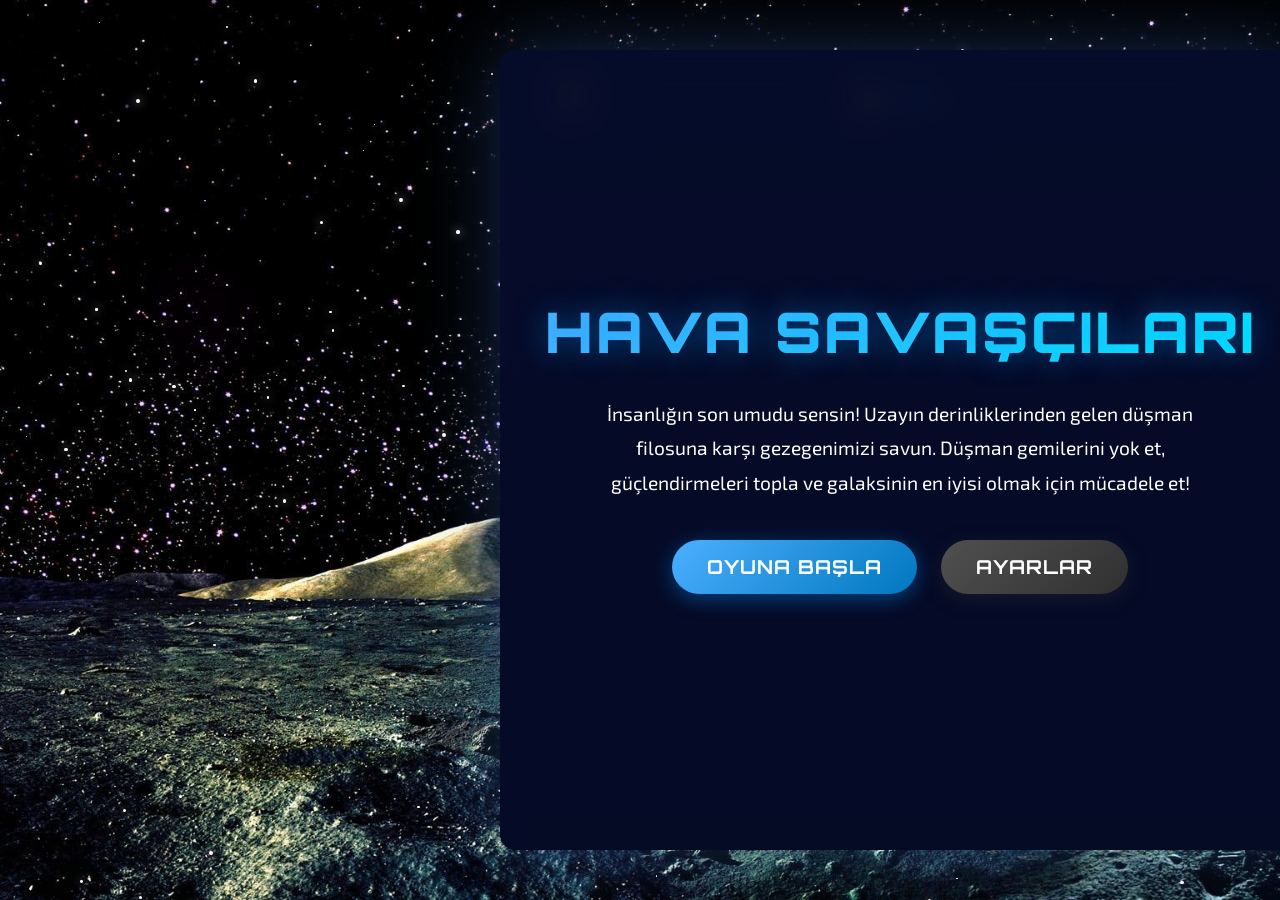
<file: game/index.html>
<!DOCTYPE html>
<html lang="tr">
<head>
    <meta charset="UTF-8">
    <meta name="viewport" content="width=device-width, initial-scale=1.0">
    <title>Hava Savaşçıları</title>
    <link rel="stylesheet" href="style.css"> 
</head>
<body>
    <div id="space-decorations"></div> <!-- Bu div'i body içine taşıdık -->
    <div id="game-container">
        <canvas id="gameCanvas"></canvas>
        
        <div class="ui-overlay">
            <div class="ui-element score">
                <span class="icon">🏆</span>
                <span id="score-value">0</span>
            </div>
            <div class="ui-element level">
                <span class="icon">⭐</span>
                <span>Seviye <span id="level-value">1</span></span>
            </div>
            <div class="ui-element lives" id="lives-container"></div>
        </div>
        
        <div class="ui-element mission" id="mission-indicator">
            Görev: 10 düşman yok et
            <div class="mission-progress" id="mission-progress">0/10</div>
        </div>
        
        <div class="powerup-indicator" id="powerup-indicator">
            <span class="icon">⚡</span>
            <span id="powerup-text">Güçlendirme Aktif!</span>
        </div>
        
        <div class="powerup-timer" id="powerup-timer">
            <div class="powerup-timer-fill" id="powerup-timer-fill"></div>
        </div>
        
        <div class="wave-announcement" id="wave-announcement">
            Dalga <span id="wave-number">1</span>
        </div>
        
        <div class="boss-health-container" id="boss-health-container">
            <div class="boss-name" id="boss-name">Kızıl İmparator</div>
            <div class="boss-health-bar" id="boss-health-bar"></div>
        </div>
        
        <div class="level-progress">
            <div class="level-progress-fill" id="level-progress-fill"></div>
        </div>
        
        <div class="control-hint" id="controls-hint">
            ← → ile hareket et | SPACE ile ateş et | P ile duraklat
        </div>
        
        <div class="damage-overlay" id="damage-overlay"></div>
        
        <!-- Mobil kontroller -->
        <div class="mobile-controls" id="mobile-controls" style="display: none;">
            <div class="touch-button" id="mobile-left">◀</div>
            <div class="touch-button" id="mobile-fire">🔥</div>
            <div class="touch-button" id="mobile-right">▶</div>
        </div>
        
        <!-- Ekranlar -->
        <div class="screen-overlay" id="start-screen">
            <h1 class="screen-title">Hava Savaşçıları</h1>
            <p class="screen-content">
                İnsanlığın son umudu sensin! Uzayın derinliklerinden gelen düşman filosuna karşı gezegenimizi savun. 
                Düşman gemilerini yok et, güçlendirmeleri topla ve galaksinin en iyisi olmak için mücadele et!
            </p>
            <div>
                <button class="btn" onclick="startGame()">OYUNA BAŞLA</button>
                <button class="btn btn-secondary" onclick="showScreen('settings-screen')">AYARLAR</button>
            </div>
        </div>
        
        <div class="screen-overlay" id="tutorial-screen">
            <h2 class="screen-subtitle">Oyun Kontrolleri</h2>
            <div class="tutorial-hint">
                <p>Uzay gemini kontrol etmek için klavyeni kullan</p>
                <div class="tutorial-controls">
                    <div class="tutorial-key">←</div>
                    <div class="tutorial-key">→</div>
                    <span>Hareket Et</span>
                </div>
                <div class="tutorial-controls">
                    <div class="tutorial-key">SPACE</div>
                    <span>Ateş Et</span>
                </div>
                <div class="tutorial-controls">
                    <div class="tutorial-key">P</div>
                    <span>Duraklat</span>
                </div>
            </div>
            <button class="btn" onclick="completeTutorial()">ANLADIM</button>
        </div>
        
        <div class="screen-overlay" id="game-over-screen">
            <h1 class="screen-title">Oyun Bitti!</h1>
            <h2 class="screen-subtitle">Skorun</h2>
            <div class="score-display" id="final-score">0</div>
            
            <div class="highscore-list" id="highscore-container">
                <h3>En Yüksek Skorlar</h3>
                <div id="highscores-list"></div>
            </div>
            
            <div>
                <button class="btn btn-danger" onclick="restartGame()">TEKRAR OYNA</button>
                <button class="btn btn-secondary" onclick="showScreen('start-screen')">ANA MENÜ</button>
            </div>
        </div>
        
        <div class="screen-overlay" id="pause-screen">
            <h1 class="screen-title">Duraklatıldı</h1>
            <div>
                <button class="btn" onclick="resumeGame()">DEVAM ET</button>
                <button class="btn btn-secondary" onclick="showScreen('settings-screen')">AYARLAR</button>
                <button class="btn btn-danger" onclick="showScreen('start-screen')">ANA MENÜ</button>
            </div>
        </div>
        
        <div class="screen-overlay" id="next-level-screen">
            <h1 class="screen-title">Seviye Tamamlandı!</h1>
            <h2 class="screen-subtitle">Seviye <span id="completed-level">1</span></h2>
            <div class="score-display">+<span id="level-bonus">100</span> puan</div>
            <button class="btn" onclick="startNextLevel()">DEVAM ET</button>
        </div>
        
        <div class="screen-overlay" id="settings-screen">
            <h1 class="screen-title">Ayarlar</h1>
            <div class="settings-menu">
                <div class="settings-group">
                    <h3>Ses Ayarları</h3>
                    <div class="settings-row">
                        <span class="settings-label">Ana Ses</span>
                        <div class="slider-container">
                            <input type="range" min="0" max="1" step="0.1" value="0.7" class="slider" id="master-volume">
                        </div>
                    </div>
                    <div class="settings-row">
                        <span class="settings-label">Efekt Sesi</span>
                        <div class="slider-container">
                            <input type="range" min="0" max="1" step="0.1" value="0.8" class="slider" id="sfx-volume">
                        </div>
                    </div>
                    <div class="settings-row">
                        <span class="settings-label">Müzik</span>
                        <div class="slider-container">
                            <input type="range" min="0" max="1" step="0.1" value="0.5" class="slider" id="music-volume">
                        </div>
                    </div>
                </div>
                
                <div class="settings-group">
                    <h3>Oyun Ayarları</h3>
                    <h4>Zorluk Seviyesi</h4>
                    <div class="difficulty-option">
                        <input type="radio" id="difficulty-easy" name="difficulty" value="1">
                        <label for="difficulty-easy">Kolay</label>
                        <div class="difficulty-description">Daha az düşman, yavaş hareket</div>
                    </div>
                    <div class="difficulty-option">
                        <input type="radio" id="difficulty-medium" name="difficulty" value="2" checked>
                        <label for="difficulty-medium">Orta</label>
                        <div class="difficulty-description">Normal sayıda düşman, orta hız</div>
                    </div>
                    <div class="difficulty-option">
                        <input type="radio" id="difficulty-hard" name="difficulty" value="3">
                        <label for="difficulty-hard">Zor</label>
                        <div class="difficulty-description">Çok sayıda düşman, hızlı hareket</div>
                    </div>
                    
                    <div class="settings-row" style="margin-top: 20px;">
                        <span class="settings-label">Grafik Kalitesi</span>
                        <div class="slider-container">
                            <input type="range" min="1" max="3" step="1" value="3" class="slider" id="graphics-quality">
                        </div>
                    </div>
                </div>
                
                <div class="settings-buttons">
                    <button class="btn" onclick="saveSettings()">KAYDET</button>
                    <button class="btn btn-secondary" onclick="closeSettings()">İPTAL</button>
                </div>
            </div>
        </div>
        
        <div class="screen-overlay" id="achievements-screen">
            <h1 class="screen-title">Başarılar</h1>
            <div class="achievements-grid" id="achievements-grid">
                <!-- Başarılar JavaScript ile doldurulacak -->
            </div>
            <button class="btn btn-secondary" onclick="showScreen('start-screen')">GERİ</button>
        </div>
    </div>
<script src="script.js"></script> 
</body>
</html>
</file>
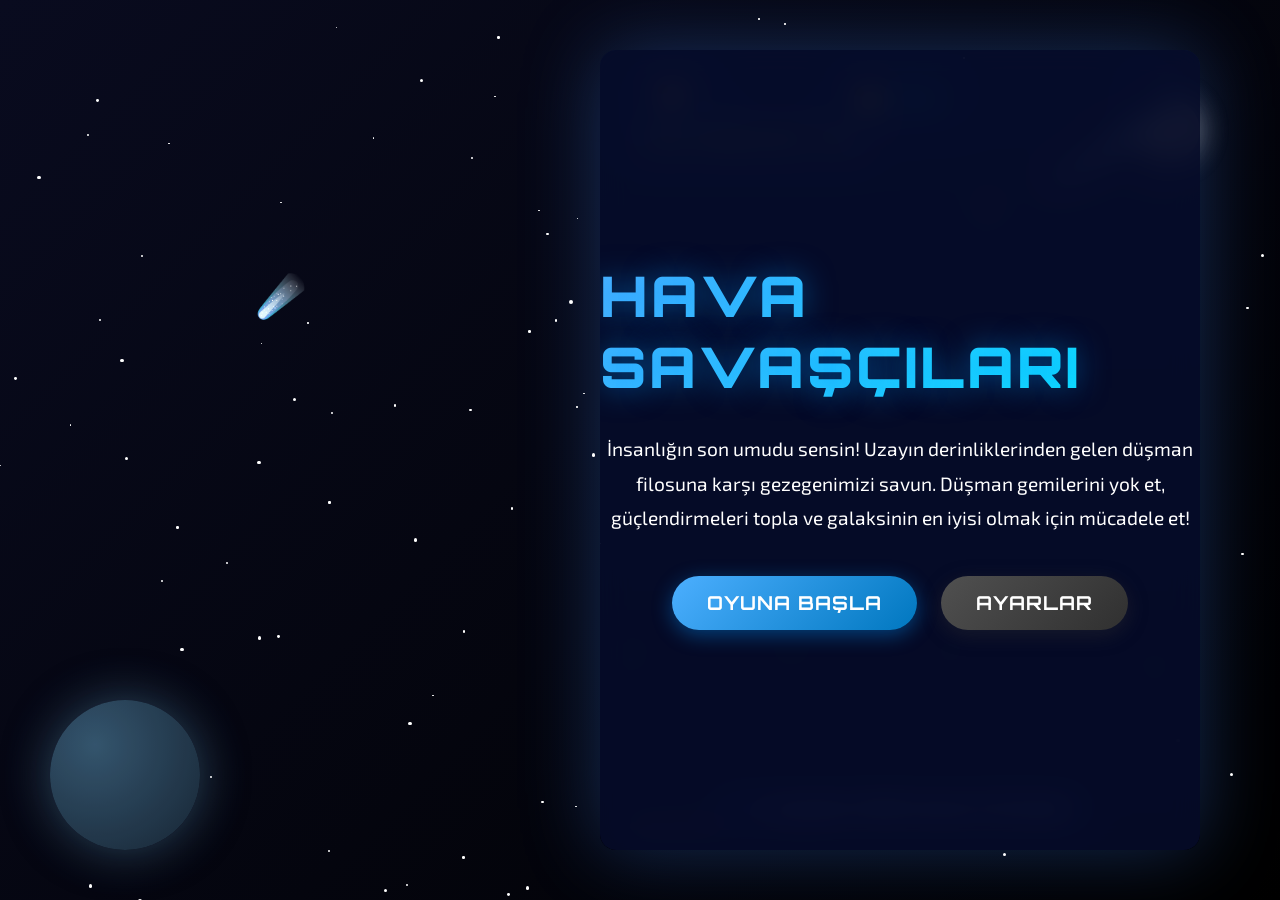
<file: index2.html>
<!DOCTYPE html>
<html lang="tr">
<head>
    <meta charset="UTF-8">
    <meta name="viewport" content="width=device-width, initial-scale=1.0">
    <title>Hava Savaşçıları</title>
    <style>
        @import url('https://fonts.googleapis.com/css2?family=Exo+2:wght@300;400;600;800&family=Orbitron:wght@400;700;900&display=swap');
        
        * {
            margin: 0;
            padding: 0;
            box-sizing: border-box;
            font-family: 'Exo 2', sans-serif;
        }
        
        body {
            margin: 0;
            display: flex;
            justify-content: center;
            align-items: center;
            min-height: 100vh;
            min-width: 200vh;
            background: linear-gradient(135deg, #090b1f 0%, #000000 100%);
            overflow: hidden;
            color: white;
        }
        
        #game-container {
            position: relative;
            box-shadow: 0 0 80px rgba(65, 135, 255, 0.3);
            border-radius: 16px;
            overflow: hidden;
            transition: all 0.3s ease;
        }
        
        #gameCanvas {
            display: block;
            background: linear-gradient(180deg, #0a1736 0%, #030412 100%);
            border-radius: 12px;
        }
        
        .ui-overlay {
            position: absolute;
            top: 20px;
            left: 0;
            width: 100%;
            padding: 0 30px;
            display: flex;
            justify-content: space-between;
            color: white;
            z-index: 10;
            pointer-events: none;
            font-family: 'Orbitron', sans-serif;
        }
        
        .ui-element {
            background: rgba(6, 19, 58, 0.7);
            padding: 12px 25px;
            border-radius: 30px;
            box-shadow: 0 0 20px rgba(0, 150, 255, 0.4);
            backdrop-filter: blur(10px);
            border: 1px solid rgba(65, 135, 255, 0.2);
            display: flex;
            align-items: center;
            gap: 10px;
            font-weight: 700;
            font-size: 16px;
            transition: all 0.3s ease;
        }
        
        .ui-element i {
            font-size: 20px;
        }
        
        .ui-element.score {
            color: #4cafff;
        }
        
        .ui-element.lives {
            display: flex;
            gap: 8px;
            color: #ff3366;
        }
        
        .ui-element.level {
            position: absolute;
            left: 50%;
            transform: translateX(-50%);
            color: #00eaff;
        }
        
        .ui-element.mission {
            position: absolute;
            top: 70px;
            left: 30px;
            font-size: 14px;
            padding: 8px 16px;
            border-radius: 20px;
            color: #ffd700;
            max-width: 250px;
            animation: pulse 2s infinite;
        }
        
        @keyframes pulse {
            0% { opacity: 0.7; }
            50% { opacity: 1; }
            100% { opacity: 0.7; }
        }
        
        .life {
            width: 24px;
            height: 24px;
            background: #ff3366;
            clip-path: path('M12,0 C12,0 24,12 12,24 C0,12 12,0 12,0 Z');
            transition: all 0.3s ease;
        }
        
        .screen-overlay {
            position: absolute;
            top: 0;
            left: 0;
            width: 100%;
            height: 100%;
            display: flex;
            flex-direction: column;
            justify-content: center;
            align-items: center;
            background: rgba(6, 12, 41, 0.9);
            backdrop-filter: blur(15px);
            z-index: 30;
            opacity: 0;
            transform: scale(1.1);
            visibility: hidden;
            transition: all 0.4s cubic-bezier(0.19, 1, 0.22, 1);
        }
        
        .screen-overlay.active {
            opacity: 1;
            transform: scale(1);
            visibility: visible;
        }
        
        .screen-title {
            font-family: 'Orbitron', sans-serif;
            font-size: 3.5em;
            font-weight: 900;
            margin-bottom: 30px;
            text-transform: uppercase;
            letter-spacing: 3px;
            background: linear-gradient(135deg, #4cafff 0%, #00eaff 100%);
            -webkit-background-clip: text;
            background-clip: text;
            -webkit-text-fill-color: transparent;
            text-shadow: 0 0 30px rgba(0, 150, 255, 0.5);
        }
        
        .screen-subtitle {
            font-size: 1.6em;
            margin-bottom: 15px;
            text-transform: uppercase;
            letter-spacing: 2px;
            color: #ff3366;
        }
        
        .screen-content {
            font-size: 1.2em;
            margin-bottom: 30px;
            max-width: 600px;
            text-align: center;
            line-height: 1.8;
        }
        
        .score-display {
            font-size: 2.5em;
            font-weight: 800;
            margin: 20px 0;
            color: #00eaff;
            text-shadow: 0 0 20px rgba(0, 234, 255, 0.5);
            font-family: 'Orbitron', sans-serif;
        }
        
        .highscore-list {
            background: rgba(6, 19, 58, 0.8);
            border-radius: 16px;
            padding: 20px 30px;
            margin: 20px 0;
            width: 80%;
            max-width: 500px;
            border: 1px solid rgba(65, 135, 255, 0.2);
        }
        
        .highscore-list h3 {
            font-family: 'Orbitron', sans-serif;
            margin-bottom: 15px;
            color: #4cafff;
            text-align: center;
        }
        
        .highscore-item {
            display: flex;
            justify-content: space-between;
            padding: 10px 0;
            border-bottom: 1px solid rgba(65, 135, 255, 0.2);
        }
        
        .highscore-rank {
            color: #ffd700;
            font-weight: 700;
            width: 40px;
        }
        
        .highscore-value {
            color: #00eaff;
            font-weight: 700;
        }
        
        .btn {
            padding: 15px 35px;
            font-size: 1.2em;
            cursor: pointer;
            background: linear-gradient(135deg, #4cafff 0%, #0077bf 100%);
            border: none;
            color: white;
            border-radius: 30px;
            font-weight: 700;
            font-family: 'Orbitron', sans-serif;
            letter-spacing: 1px;
            transition: all 0.3s;
            box-shadow: 0 5px 20px rgba(0, 150, 255, 0.4);
            margin: 10px;
            text-transform: uppercase;
        }
        
        .btn:hover {
            transform: translateY(-5px);
            box-shadow: 0 10px 25px rgba(0, 150, 255, 0.6);
        }
        
        .btn:active {
            transform: translateY(0);
            box-shadow: 0 2px 10px rgba(0, 150, 255, 0.6);
        }
        
        .btn.btn-danger {
            background: linear-gradient(135deg, #ff3366 0%, #ff006e 100%);
            box-shadow: 0 5px 20px rgba(255, 0, 100, 0.4);
        }
        
        .btn.btn-danger:hover {
            box-shadow: 0 10px 25px rgba(255, 0, 100, 0.6);
        }
        
        .btn.btn-secondary {
            background: linear-gradient(135deg, #505050 0%, #303030 100%);
            box-shadow: 0 5px 20px rgba(50, 50, 50, 0.4);
        }
        
        .control-hint {
            position: absolute;
            bottom: 20px;
            left: 50%;
            transform: translateX(-50%);
            background: rgba(6, 19, 58, 0.8);
            color: white;
            padding: 12px 25px;
            border-radius: 30px;
            font-size: 0.9em;
            pointer-events: none;
            opacity: 1;
            backdrop-filter: blur(10px);
            border: 1px solid rgba(65, 135, 255, 0.2);
            transition: opacity 1s ease;
            white-space: nowrap;
        }
        
        .powerup-indicator {
            position: absolute;
            top: 20px;
            right: 30px;
            background: rgba(6, 19, 58, 0.8);
            color: #ffd700;
            padding: 12px 25px;
            border-radius: 30px;
            font-size: 1em;
            backdrop-filter: blur(10px);
            border: 1px solid rgba(255, 215, 0, 0.3);
            opacity: 0;
            transition: all 0.3s;
            transform: translateY(-20px);
            z-index: 20;
            font-weight: 700;
            text-transform: uppercase;
            letter-spacing: 1px;
            box-shadow: 0 0 20px rgba(255, 215, 0, 0.4);
            display: flex;
            align-items: center;
            gap: 10px;
        }
        
        .powerup-indicator.active {
            opacity: 1;
            transform: translateY(0);
        }
        
        .powerup-timer {
            position: absolute;
            top: 70px;
            right: 30px;
            width: 150px;
            height: 8px;
            background: rgba(255, 255, 255, 0.2);
            border-radius: 4px;
            overflow: hidden;
            opacity: 0;
            transition: opacity 0.3s;
        }
        
        .powerup-timer.active {
            opacity: 1;
        }
        
        .powerup-timer-fill {
            height: 100%;
            width: 100%;
            background: #ffd700;
            transition: width 0.1s linear;
        }
        
        .settings-menu {
            width: 80%;
            max-width: 500px;
        }
        
        .settings-group {
            margin-bottom: 25px;
        }
        
        .settings-group h3 {
            margin-bottom: 15px;
            color: #4cafff;
        }
        
        .settings-row {
            display: flex;
            align-items: center;
            justify-content: space-between;
            margin-bottom: 15px;
        }
        
        .settings-label {
            font-size: 1.1em;
        }
        
        .slider-container {
            width: 60%;
            display: flex;
            align-items: center;
        }
        
        .slider {
            -webkit-appearance: none;
            appearance: none;
            width: 100%;
            height: 8px;
            border-radius: 4px;  
            background: rgba(65, 135, 255, 0.2);
            outline: none;
        }
        
        .slider::-webkit-slider-thumb {
            -webkit-appearance: none;
            appearance: none;
            width: 20px;
            height: 20px;
            border-radius: 50%; 
            background: #4cafff;
            cursor: pointer;
            box-shadow: 0 0 10px rgba(0, 150, 255, 0.5);
        }
        
        .slider::-moz-range-thumb {
            width: 20px;
            height: 20px;
            border-radius: 50%;
            background: #4cafff;
            cursor: pointer;
            box-shadow: 0 0 10px rgba(0, 150, 255, 0.5);
        }
        
        .settings-buttons {
            display: flex;
            justify-content: center;
            gap: 20px;
            margin-top: 30px;
        }
        
        .achievement-badge {
            background: rgba(6, 19, 58, 0.8);
            border-radius: 10px;
            padding: 15px 20px;
            margin: 10px;
            border: 1px solid rgba(65, 135, 255, 0.2);
            display: flex;
            align-items: center;
            gap: 15px;
            opacity: 0.7;
            transition: all 0.3s;
        }
        
        .achievement-badge.unlocked {
            opacity: 1;
            border-color: #ffd700;
            box-shadow: 0 0 15px rgba(255, 215, 0, 0.3);
        }
        
        .achievement-icon {
            width: 50px;
            height: 50px;
            background: linear-gradient(135deg, #303030 0%, #505050 100%);
            border-radius: 50%;
            display: flex;
            justify-content: center;
            align-items: center;
            font-size: 24px;
        }
        
        .achievement-badge.unlocked .achievement-icon {
            background: linear-gradient(135deg, #ffd700 0%, #ff9500 100%);
            color: #000;
        }
        
        .achievement-details {
            flex: 1;
        }
        
        .achievement-title {
            font-weight: 700;
            margin-bottom: 5px;
        }
        
        .achievement-progress {
            font-size: 0.9em;
            color: #aaa;
        }
        
        .achievement-badge.unlocked .achievement-progress {
            color: #ffd700;
        }
        
        .achievements-grid {
            display: grid;
            grid-template-columns: repeat(auto-fill, minmax(280px, 1fr));
            gap: 15px;
            width: 90%;
            max-width: 900px;
            margin: 20px auto;
            max-height: 400px;
            overflow-y: auto;
            padding: 10px;
        }
        
        .wave-announcement {
            position: absolute;
            top: 50%;
            left: 50%;
            transform: translate(-50%, -50%) scale(0.9);
            font-family: 'Orbitron', sans-serif;
            font-size: 3em;
            font-weight: 900;
            text-shadow: 0 0 20px rgba(0, 234, 255, 0.7);
            color: #00eaff;
            opacity: 0;
            transition: all 0.5s cubic-bezier(0.19, 1, 0.22, 1);
            z-index: 25;
            text-align: center;
            text-transform: uppercase;
            pointer-events: none;
        }
        
        .wave-announcement.active {
            opacity: 1;
            transform: translate(-50%, -50%) scale(1);
        }
        
        .tutorial-hint {
            position: absolute;
            bottom: 80px;
            left: 50%;
            transform: translateX(-50%);
            background: rgba(6, 19, 58, 0.8);
            color: #4cafff;
            padding: 15px 30px;
            border-radius: 10px;
            font-size: 1.1em;
            backdrop-filter: blur(10px);
            border: 1px solid rgba(65, 135, 255, 0.3);
            z-index: 20;
            text-align: center;
            max-width: 80%;
            box-shadow: 0 0 30px rgba(0, 150, 255, 0.3);
            animation: float 3s infinite;
        }
        
        @keyframes float {
            0% { transform: translateX(-50%) translateY(0px); }
            50% { transform: translateX(-50%) translateY(-10px); }
            100% { transform: translateX(-50%) translateY(0px); }
        }
        
        .tutorial-controls {
            display: flex;
            margin-top: 15px;
            gap: 10px;
            justify-content: center;
        }
        
        .tutorial-key {
            background: rgba(255, 255, 255, 0.1);
            padding: 8px 15px;
            border-radius: 8px;
            border: 1px solid rgba(255, 255, 255, 0.2);
            font-weight: 700;
        }
        
        .level-progress {
            position: absolute;
            bottom: 20px;
            left: 30px;
            width: 200px;
            height: 8px;
            background: rgba(255, 255, 255, 0.2);
            border-radius: 4px;
            overflow: hidden;
        }
        
        .level-progress-fill {
            height: 100%;
            width: 0;
            background: #4cafff;
            transition: width 0.3s ease;
        }
        
        .damage-overlay {
            position: absolute;
            top: 0;
            left: 0;
            width: 100%;
            height: 100%;
            pointer-events: none;
            z-index: 15;
            border: 0px solid rgba(255, 0, 0, 0.2);
            box-shadow: inset 0 0 0px rgba(255, 0, 0, 0);
            transition: all 0.3s;
        }
        
        .damage-overlay.active {
            border: 15px solid rgba(255, 0, 0, 0.2);
            box-shadow: inset 0 0 50px rgba(255, 0, 0, 0.3);
        }
        
        .boss-health-container {
            position: absolute;
            top: 20px;
            left: 50%;
            transform: translateX(-50%);
            width: 80%;
            max-width: 600px;
            height: 25px;
            background: rgba(0, 0, 0, 0.6);
            border-radius: 15px;
            border: 2px solid rgba(255, 0, 0, 0.5);
            overflow: hidden;
            opacity: 0;
            transition: opacity 0.5s;
            z-index: 30;
        }
        
        .boss-health-container.active {
            opacity: 1;
        }
        
        .boss-health-bar {
            height: 100%;
            width: 100%;
            background: linear-gradient(90deg, #ff0000, #ff5252);
            transition: width 0.3s;
        }
        
        .boss-name {
            position: absolute;
            top: -25px;
            left: 0;
            width: 100%;
            text-align: center;
            font-family: 'Orbitron', sans-serif;
            font-size: 1.2em;
            font-weight: 700;
            color: #ff3366;
            text-transform: uppercase;
        }
        
        /* Mobil uyumluluk */
        @media (max-width: 768px) {
            .ui-overlay {
                padding: 0 15px;
            }
            
            .ui-element {
                padding: 8px 15px;
                font-size: 14px;
            }
            
            .ui-element.mission,
            .powerup-indicator {
                font-size: 12px;
                padding: 8px 15px;
            }
            
            .screen-title {
                font-size: 2.5em;
            }
            
            .screen-subtitle {
                font-size: 1.3em;
            }
            
            .screen-content {
                font-size: 1em;
                padding: 0 20px;
            }
            
            .btn {
                padding: 12px 25px;
                font-size: 1em;
            }
            
            .tutorial-hint {
                font-size: 0.9em;
                padding: 10px 20px;
            }
            
            .control-hint {
                display: none;
            }
            
            .mobile-controls {
                display: flex;
                flex-direction: column;
                position: absolute;
                bottom: 20px;
                right: 20px;
                z-index: 20;
            }
            
            .touch-button {
                width: 60px;
                height: 60px;
                background: rgba(6, 19, 58, 0.6);
                border-radius: 50%;
                display: flex;
                justify-content: center;
                align-items: center;
                margin: 5px;
                border: 2px solid rgba(65, 135, 255, 0.3);
                color: #4cafff;
                font-size: 24px;
                backdrop-filter: blur(5px);
            }
            
            .touch-button:active {
                background: rgba(65, 135, 255, 0.4);
            }
            
            .achievements-grid {
                grid-template-columns: 1fr;
            }
        }
        
        /* Animasyonlar */
        @keyframes shake {
            0%, 100% { transform: translateX(0); }
            10%, 30%, 50%, 70%, 90% { transform: translateX(-5px); }
            20%, 40%, 60%, 80% { transform: translateX(5px); }
        }
        
        .shake {
            animation: shake 0.5s;
        }
        
        @keyframes fade-in {
            from { opacity: 0; }
            to { opacity: 1; }
        }
        
        .fade-in {
            animation: fade-in 0.5s forwards;
        }
        
        /* Simge stili */
        .icon {
            display: inline-block;
            width: 1em;
            height: 1em;
            stroke-width: 0;
            stroke: currentColor;
            fill: currentColor;
            font-size: 24px;
        }
        
        .difficulty-option {
            display: flex;
            align-items: center;
            margin-bottom: 10px;
            padding: 10px;
            background: rgba(6, 19, 58, 0.5);
            border-radius: 10px;
            cursor: pointer;
            transition: all 0.3s;
        }
        
        .difficulty-option:hover {
            background: rgba(65, 135, 255, 0.2);
        }
        
        .difficulty-option input {
            margin-right: 15px;
        }
        
        .difficulty-description {
            font-size: 0.9em;
            color: #aaa;
            margin-left: 35px;
        }
        
        /* Uzay dekorasyonları için CSS */
        .space-decoration {
            position: fixed; /* Oyun alanının dışında kalması için fixed yapıldı */
            pointer-events: none;
            z-index: 0; /* Oyun elementlerinin arkasında */
        }

        .planet {
            border-radius: 50%;
            background: radial-gradient(circle at 30% 30%, #3a5e78, #1a2a3a);
            box-shadow: 0 0 50px rgba(58, 94, 120, 0.8);
            opacity: 0.9;
            width: 150px;
            height: 150px;
        }

        .moon {
            border-radius: 50%;
            background: radial-gradient(circle at 30% 30%, #999, #555);
            box-shadow: 0 0 30px rgba(200, 200, 200, 0.6);
            opacity: 0.9;
            width: 60px;
            height: 60px;
        }

        .star {
            background: white;
            border-radius: 50%;
            animation: twinkle 2s infinite alternate;
            width: 3px;
            height: 3px;
        }

        .comet {
            width: 100px;
            height: 5px;
            background: linear-gradient(90deg, rgba(255,255,255,0), rgba(200,230,255,0.9));
            transform-origin: left center;
            border-radius: 5px;
            box-shadow: 0 0 10px rgba(200, 230, 255, 0.8);
        }

        .meteor {
            font-size: 40px;
        }
    </style>
</head>
<body>
    <div id="game-container">
        <canvas id="gameCanvas"></canvas>
        
        <div class="ui-overlay">
            <div class="ui-element score">
                <span class="icon">🏆</span>
                <span id="score-value">0</span>
            </div>
            <div class="ui-element level">
                <span class="icon">⭐</span>
                <span>Seviye <span id="level-value">1</span></span>
            </div>
            <div class="ui-element lives" id="lives-container"></div>
        </div>
        
        <div class="ui-element mission" id="mission-indicator">
            Görev: 10 düşman yok et
            <div class="mission-progress" id="mission-progress">0/10</div>
        </div>
        
        <div class="powerup-indicator" id="powerup-indicator">
            <span class="icon">⚡</span>
            <span id="powerup-text">Güçlendirme Aktif!</span>
        </div>
        
        <div class="powerup-timer" id="powerup-timer">
            <div class="powerup-timer-fill" id="powerup-timer-fill"></div>
        </div>
        
        <div class="wave-announcement" id="wave-announcement">
            Dalga <span id="wave-number">1</span>
        </div>
        
        <div class="boss-health-container" id="boss-health-container">
            <div class="boss-name" id="boss-name">Kızıl İmparator</div>
            <div class="boss-health-bar" id="boss-health-bar"></div>
        </div>
        
        <div class="level-progress">
            <div class="level-progress-fill" id="level-progress-fill"></div>
        </div>
        
        <div class="control-hint" id="controls-hint">
            ← → ile hareket et | SPACE ile ateş et | P ile duraklat
        </div>
        
        <div class="damage-overlay" id="damage-overlay"></div>
        
        <!-- Mobil kontroller -->
        <div class="mobile-controls" id="mobile-controls" style="display: none;">
            <div class="touch-button" id="mobile-left">◀</div>
            <div class="touch-button" id="mobile-fire">🔥</div>
            <div class="touch-button" id="mobile-right">▶</div>
        </div>
        
        <!-- Ekranlar -->
        <div class="screen-overlay" id="start-screen">
            <h1 class="screen-title">Hava Savaşçıları</h1>
            <p class="screen-content">
                İnsanlığın son umudu sensin! Uzayın derinliklerinden gelen düşman filosuna karşı gezegenimizi savun. 
                Düşman gemilerini yok et, güçlendirmeleri topla ve galaksinin en iyisi olmak için mücadele et!
            </p>
            <div>
                <button class="btn" onclick="startGame()">OYUNA BAŞLA</button>
                <button class="btn btn-secondary" onclick="showScreen('settings-screen')">AYARLAR</button>
            </div>
        </div>
        
        <div class="screen-overlay" id="tutorial-screen">
            <h2 class="screen-subtitle">Oyun Kontrolleri</h2>
            <div class="tutorial-hint">
                <p>Uzay gemini kontrol etmek için klavyeni kullan</p>
                <div class="tutorial-controls">
                    <div class="tutorial-key">←</div>
                    <div class="tutorial-key">→</div>
                    <span>Hareket Et</span>
                </div>
                <div class="tutorial-controls">
                    <div class="tutorial-key">SPACE</div>
                    <span>Ateş Et</span>
                </div>
                <div class="tutorial-controls">
                    <div class="tutorial-key">P</div>
                    <span>Duraklat</span>
                </div>
            </div>
            <button class="btn" onclick="completeTutorial()">ANLADIM</button>
        </div>
        
        <div class="screen-overlay" id="game-over-screen">
            <h1 class="screen-title">Oyun Bitti!</h1>
            <h2 class="screen-subtitle">Skorun</h2>
            <div class="score-display" id="final-score">0</div>
            
            <div class="highscore-list" id="highscore-container">
                <h3>En Yüksek Skorlar</h3>
                <div id="highscores-list"></div>
            </div>
            
            <div>
                <button class="btn btn-danger" onclick="restartGame()">TEKRAR OYNA</button>
                <button class="btn btn-secondary" onclick="showScreen('start-screen')">ANA MENÜ</button>
            </div>
        </div>
        
        <div class="screen-overlay" id="pause-screen">
            <h1 class="screen-title">Duraklatıldı</h1>
            <div>
                <button class="btn" onclick="resumeGame()">DEVAM ET</button>
                <button class="btn btn-secondary" onclick="showScreen('settings-screen')">AYARLAR</button>
                <button class="btn btn-danger" onclick="showScreen('start-screen')">ANA MENÜ</button>
            </div>
        </div>
        
        <div class="screen-overlay" id="next-level-screen">
            <h1 class="screen-title">Seviye Tamamlandı!</h1>
            <h2 class="screen-subtitle">Seviye <span id="completed-level">1</span></h2>
            <div class="score-display">+<span id="level-bonus">100</span> puan</div>
            <button class="btn" onclick="startNextLevel()">DEVAM ET</button>
        </div>
        
        <div class="screen-overlay" id="settings-screen">
            <h1 class="screen-title">Ayarlar</h1>
            <div class="settings-menu">
                <div class="settings-group">
                    <h3>Ses Ayarları</h3>
                    <div class="settings-row">
                        <span class="settings-label">Ana Ses</span>
                        <div class="slider-container">
                            <input type="range" min="0" max="1" step="0.1" value="0.7" class="slider" id="master-volume">
                        </div>
                    </div>
                    <div class="settings-row">
                        <span class="settings-label">Efekt Sesi</span>
                        <div class="slider-container">
                            <input type="range" min="0" max="1" step="0.1" value="0.8" class="slider" id="sfx-volume">
                        </div>
                    </div>
                    <div class="settings-row">
                        <span class="settings-label">Müzik</span>
                        <div class="slider-container">
                            <input type="range" min="0" max="1" step="0.1" value="0.5" class="slider" id="music-volume">
                        </div>
                    </div>
                </div>
                
                <div class="settings-group">
                    <h3>Oyun Ayarları</h3>
                    <h4>Zorluk Seviyesi</h4>
                    <div class="difficulty-option">
                        <input type="radio" id="difficulty-easy" name="difficulty" value="1">
                        <label for="difficulty-easy">Kolay</label>
                        <div class="difficulty-description">Daha az düşman, yavaş hareket</div>
                    </div>
                    <div class="difficulty-option">
                        <input type="radio" id="difficulty-medium" name="difficulty" value="2" checked>
                        <label for="difficulty-medium">Orta</label>
                        <div class="difficulty-description">Normal sayıda düşman, orta hız</div>
                    </div>
                    <div class="difficulty-option">
                        <input type="radio" id="difficulty-hard" name="difficulty" value="3">
                        <label for="difficulty-hard">Zor</label>
                        <div class="difficulty-description">Çok sayıda düşman, hızlı hareket</div>
                    </div>
                    
                    <div class="settings-row" style="margin-top: 20px;">
                        <span class="settings-label">Grafik Kalitesi</span>
                        <div class="slider-container">
                            <input type="range" min="1" max="3" step="1" value="3" class="slider" id="graphics-quality">
                        </div>
                    </div>
                </div>
                
                <div class="settings-buttons">
                    <button class="btn" onclick="saveSettings()">KAYDET</button>
                    <button class="btn btn-secondary" onclick="closeSettings()">İPTAL</button>
                </div>
            </div>
        </div>
        
        <div class="screen-overlay" id="achievements-screen">
            <h1 class="screen-title">Başarılar</h1>
            <div class="achievements-grid" id="achievements-grid">
                <!-- Başarılar JavaScript ile doldurulacak -->
            </div>
            <button class="btn btn-secondary" onclick="showScreen('start-screen')">GERİ</button>
        </div>
        
        </div>
        
        <script>
        // Oyun değişkenleri
        let canvas, ctx;
        let gameRunning = false;
        let gamePaused = false;
        let score = 0;
        let lives = 3;
        let level = 1;
        let wave = 1;
        let player;
        let enemies = [];
        let bullets = [];
        let particles = [];
        let powerups = [];
        let lastTime = 0;
        let deltaTime = 0;
        let keys = {};
        let screenShake = 0;
        let activePowerup = null;
        let powerupTimer = 0;
        let missionTarget = 10;
        let missionProgress = 0;
        let gameSettings = {
            masterVolume: 0.7,
            sfxVolume: 0.8,
            musicVolume: 0.5,
            difficulty: 2,
            graphicsQuality: 3
        };
        let isTutorialComplete = false;
        let bossActive = false;
        let boss = null;
        let isTransitioning = false;
        let highScores = [];
        
        // Oyun sınıfları
        class Player {
            constructor() {
                this.width = 60;
                this.height = 60;
                this.x = canvas.width / 2 - this.width / 2;
                this.y = canvas.height - this.height - 20;
                this.speed = 6;
                this.color = '#4cafff';
                this.shootDelay = 300; // ms
                this.lastShot = 0;
                this.powerLevel = 1;
                this.invulnerable = false;
                this.invulnerabilityTime = 0;
            }
            
            update() {
                // Klavye kontrolü
                if (keys['ArrowLeft'] || keys['a']) {
                    this.x -= this.speed;
                }
                if (keys['ArrowRight'] || keys['d']) {
                    this.x += this.speed;
                }
                
                // Sınırları kontrol et
                if (this.x < 0) this.x = 0;
                if (this.x > canvas.width - this.width) this.x = canvas.width - this.width;
                
                // Invulnerability kontrolü
                if (this.invulnerable) {
                    this.invulnerabilityTime -= deltaTime;
                    if (this.invulnerabilityTime <= 0) {
                        this.invulnerable = false;
                    }
                }
            }
            
            draw() {
                ctx.save();
                
                // Invulnerability efekti
                if (this.invulnerable && Math.floor(Date.now() / 100) % 2 === 0) {
                    ctx.globalAlpha = 0.5;
                }
                
                // Ana gövde
                ctx.fillStyle = this.color;
                ctx.beginPath();
                ctx.moveTo(this.x + this.width/2, this.y);
                ctx.lineTo(this.x + this.width, this.y + this.height/2);
                ctx.lineTo(this.x + this.width, this.y + this.height);
                ctx.lineTo(this.x, this.y + this.height);
                ctx.lineTo(this.x, this.y + this.height/2);
                ctx.closePath();
                ctx.fill();
                
                // Motor alevi
                ctx.fillStyle = '#ff6600';
                ctx.beginPath();
                ctx.moveTo(this.x + this.width/3, this.y + this.height);
                ctx.lineTo(this.x + 2*this.width/3, this.y + this.height);
                ctx.lineTo(this.x + this.width/2, this.y + this.height + 15);
                ctx.closePath();
                ctx.fill();
                
                // Silahlar (güç seviyesine göre)
                ctx.fillStyle = '#ffffff';
                if (this.powerLevel >= 1) {
                    ctx.fillRect(this.x + this.width/2 - 3, this.y, 6, 15);
                }
                if (this.powerLevel >= 2) {
                    ctx.fillRect(this.x + this.width/4 - 2, this.y + 5, 4, 10);
                    ctx.fillRect(this.x + 3*this.width/4 - 2, this.y + 5, 4, 10);
                }
                if (this.powerLevel >= 3) {
                    ctx.fillRect(this.x + this.width/6 - 1, this.y + 10, 2, 5);
                    ctx.fillRect(this.x + 5*this.width/6 - 1, this.y + 10, 2, 5);
                }
                
                ctx.restore();
            }
            
            shoot() {
                const now = Date.now();
                if (now - this.lastShot > this.shootDelay) {
                    this.lastShot = now;
                    
                    // Güç seviyesine göre mermi oluştur
                    if (this.powerLevel === 1) {
                        bullets.push(new Bullet(
                            this.x + this.width / 2 - 2,
                            this.y,
                            0,
                            -10,
                            'player'
                        ));
                        playSoundEffect('shoot');
                    } else if (this.powerLevel === 2) {
                        bullets.push(new Bullet(
                            this.x + 15,
                            this.y + 10,
                            0,
                            -10,
                            'player'
                        ));
                        bullets.push(new Bullet(
                            this.x + this.width - 15,
                            this.y + 10,
                            0,
                            -10,
                            'player'
                        ));
                        playSoundEffect('shoot');
                    } else if (this.powerLevel >= 3) {
                        bullets.push(new Bullet(
                            this.x + this.width / 2 - 2,
                            this.y,
                            0,
                            -10,
                            'player'
                        ));
                        bullets.push(new Bullet(
                            this.x + 10,
                            this.y + 10,
                            -1,
                            -9,
                            'player'
                        ));
                        bullets.push(new Bullet(
                            this.x + this.width - 10,
                            this.y + 10,
                            1,
                            -9,
                            'player'
                        ));
                        playSoundEffect('shoot');
                    }
                }
            }
            
            hit() {
                if (!this.invulnerable) {
                    lives--;
                    updateLives();
                    this.invulnerable = true;
                    this.invulnerabilityTime = 2000; // 2 saniye invulnerability
                    
                    // Hasar efekti
                    document.getElementById('damage-overlay').classList.add('active');
                    setTimeout(() => {
                        document.getElementById('damage-overlay').classList.remove('active');
                    }, 500);
                    
                    // Ekran sarsıntısı
                    screenShake = 10;
                    
                    // Ses efekti
                    playSoundEffect('playerHit');
                    
                    // Ölüm kontrolü
                    if (lives <= 0) {
                        gameOver();
                    }
                }
            }
        }
        
        class Enemy {
            constructor(type = 'basic') {
                this.type = type;
                this.width = 40;
                this.height = 40;
                this.x = Math.random() * (canvas.width - this.width);
                this.y = -this.height;
                this.speed = 2 + Math.random() * 1;
                this.health = 1;
                this.score = 10;
                this.shootProbability = 0.002;
                
                // Düşman tipine göre özellikler
                if (type === 'fast') {
                    this.color = '#ff3366';
                    this.speed = 4 + Math.random() * 2;
                    this.score = 15;
                } else if (type === 'tank') {
                    this.color = '#ffd700';
                    this.width = 60;
                    this.height = 60;
                    this.speed = 1 + Math.random() * 0.5;
                    this.health = 3;
                    this.score = 30;
                } else if (type === 'shooter') {
                    this.color = '#ff9500';
                    this.shootProbability = 0.01;
                    this.score = 20;
                } else {
                    this.color = '#4cafff';
                }
            }
            
            update() {
                this.y += this.speed;
                
                // Rastgele ateş etme
                if (Math.random() < this.shootProbability) {
                    this.shoot();
                }
                
                // Ekrandan çıktı mı?
                return this.y > canvas.height;
            }
            
            draw() {
                ctx.fillStyle = this.color;
                
                // Temel düşman şekli
                ctx.beginPath();
                ctx.moveTo(this.x + this.width/2, this.y);
                ctx.lineTo(this.x + this.width, this.y + this.height);
                ctx.lineTo(this.x, this.y + this.height);
                ctx.closePath();
                ctx.fill();
                
                // Düşman tipine göre ekstra detaylar
                if (this.type === 'tank') {
                    ctx.fillStyle = '#ffffff';
                    ctx.beginPath();
                    ctx.arc(this.x + this.width/2, this.y + this.height/2, 8, 0, Math.PI*2);
                    ctx.fill();
                }
                else if (this.type === 'shooter') {
                    ctx.fillStyle = '#ff0000';
                    ctx.fillRect(this.x + this.width/2 - 5, this.y + this.height/2 - 5, 10, 10);
                }
                else if (this.type === 'fast') {
                    ctx.fillStyle = 'rgba(255,255,255,0.7)';
                    ctx.beginPath();
                    ctx.arc(this.x + this.width/2, this.y + this.height/2, 5, 0, Math.PI*2);
                    ctx.fill();
                }
            }
            
            shoot() {
                bullets.push(new Bullet(
                    this.x + this.width / 2 - 2,
                    this.y + this.height,
                    0,
                    5,
                    'enemy'
                ));
            }
            
            hit() {
                this.health--;
                
                // Hasar efekti parçacıkları
                for (let i = 0; i < 5; i++) {
                    particles.push(new Particle(
                        this.x + this.width / 2,
                        this.y + this.height / 2,
                        this.color
                    ));
                }
                
                // Ölüm kontrolü
                if (this.health <= 0) {
                    // Skor ekleme
                    updateScore(this.score);
                    
                    // Görev ilerlemesi
                    missionProgress++;
                    updateMissionProgress();
                    
                    // Patlama efekti
                    for (let i = 0; i < 20; i++) {
                        particles.push(new Particle(
                            this.x + this.width / 2,
                            this.y + this.height / 2,
                            this.color
                        ));
                    }
                    
                    // Powerup düşürme şansı
                    if (Math.random() < 0.1) {
                        powerups.push(new Powerup(
                            this.x + this.width / 2,
                            this.y + this.height / 2
                        ));
                    }
                    
                    // Ses efekti
                    playSoundEffect('enemyDestroyed');
                    
                    return true;
                }
                
                // Ses efekti
                playSoundEffect('enemyHit');
                
                return false;
            }
        }
        
        class Boss {
            constructor(type) {
                this.type = type;
                this.width = 200;
                this.height = 150;
                this.x = canvas.width / 2 - this.width / 2;
                this.y = -this.height;
                this.targetY = 100;
                this.speed = 1;
                this.maxHealth = 100;
                this.health = this.maxHealth;
                this.score = 500;
                this.shootTimer = 0;
                this.moveDirection = 1;
                this.phase = 1;
                
                // Boss tipine göre özellikler
                if (type === 'emperor') {
                    this.name = "Kızıl İmparator";
                    this.color = '#ff3366';
                } else if (type === 'destroyer') {
                    this.name = "Yıkım Lordu";
                    this.color = '#9500ff';
                    this.maxHealth = 150;
                    this.health = this.maxHealth;
                } else {
                    this.name = "Bilinmeyen Boss";
                    this.color = '#ff0000';
                }
                
                // Boss UI'ını göster
                document.getElementById('boss-name').textContent = this.name;
                document.getElementById('boss-health-container').classList.add('active');
                updateBossHealth();
            }
            
            update() {
                // Hedef pozisyona doğru hareket
                if (this.y < this.targetY) {
                    this.y += this.speed;
                } else {
                    // Yatay hareket
                    this.x += this.moveDirection * this.speed;
                    
                    // Kenarlara gelince yön değiştir
                    if (this.x <= 0 || this.x + this.width >= canvas.width) {
                        this.moveDirection *= -1;
                    }
                    
                    // Ateş zamanlaması
                    this.shootTimer += deltaTime;
                    
                    // Faz durumuna göre ateş paterni
                    if (this.phase === 1) {
                        if (this.shootTimer > 1000) {
                            this.shootBasicPattern();
                            this.shootTimer = 0;
                        }
                    } else if (this.phase === 2) {
                        if (this.shootTimer > 800) {
                            this.shootSpreadPattern();
                            this.shootTimer = 0;
                        }
                    } else if (this.phase === 3) {
                        if (this.shootTimer > 600) {
                            this.shootCirclePattern();
                            this.shootTimer = 0;
                        }
                    }
                }
            }
            
            draw() {
                ctx.fillStyle = this.color;
                
                // Ana gövde
                ctx.beginPath();
                ctx.moveTo(this.x + this.width / 2, this.y);
                ctx.lineTo(this.x + this.width, this.y + this.height / 2);
                ctx.lineTo(this.x + this.width - 40, this.y + this.height);
                ctx.lineTo(this.x + 40, this.y + this.height);
                ctx.lineTo(this.x, this.y + this.height / 2);
                ctx.closePath();
                ctx.fill();
                
                // Detaylar
                ctx.fillStyle = '#ffffff';
                ctx.beginPath();
                ctx.arc(this.x + this.width / 2, this.y + this.height / 2, 30, 0, Math.PI * 2);
                ctx.fill();
                
                ctx.fillStyle = this.color;
                ctx.beginPath();
                ctx.arc(this.x + this.width / 2, this.y + this.height / 2, 20, 0, Math.PI * 2);
                ctx.fill();
                
                // Kanatlar
                ctx.fillStyle = this.color;
                ctx.fillRect(this.x - 30, this.y + 40, 30, 60);
                ctx.fillRect(this.x + this.width, this.y + 40, 30, 60);
                
                // Faz göstergeleri
                if (this.phase >= 2) {
                    ctx.fillStyle = '#ff9500';
                    ctx.beginPath();
                    ctx.arc(this.x + 50, this.y + this.height / 2, 10, 0, Math.PI * 2);
                    ctx.fill();
                }
                
                if (this.phase >= 3) {
                    ctx.fillStyle = '#ff9500';
                    ctx.beginPath();
                    ctx.arc(this.x + this.width - 50, this.y + this.height / 2, 10, 0, Math.PI * 2);
                    ctx.fill();
                }
            }
            
            shootBasicPattern() {
                // Temel ateş paterni
                bullets.push(new Bullet(
                    this.x + this.width / 2 - 5,
                    this.y + this.height,
                    0,
                    5,
                    'enemy',
                    10
                ));
                
                bullets.push(new Bullet(
                    this.x + 50,
                    this.y + this.height - 20,
                    -1, 
                    5,
                    'enemy',
                    8
                ));
                
                bullets.push(new Bullet(
                    this.x + this.width - 50,
                    this.y + this.height - 20,
                    1,
                    5,
                    'enemy',
                    8
                ));
                
                playSoundEffect('bossShoot');
            }
            
            shootSpreadPattern() {
                // Yayılan ateş paterni
                for (let i = -2; i <= 2; i++) {
                    bullets.push(new Bullet(
                        this.x + this.width / 2,
                        this.y + this.height / 2,
                        i * 2,
                        4,
                        'enemy',
                        8
                    ));
                }
                
                playSoundEffect('bossShoot');
            }
            
            shootCirclePattern() {
                // Dairesel ateş paterni
                const bulletCount = 12;
                for (let i = 0; i < bulletCount; i++) {
                    const angle = (i / bulletCount) * Math.PI * 2;
                    const vx = Math.cos(angle) * 3;
                    const vy = Math.sin(angle) * 3;
                    
                    bullets.push(new Bullet(
                        this.x + this.width / 2,
                        this.y + this.height / 2,
                        vx,
                        vy,
                        'enemy',
                        8,
                        '#ff9500'
                    ));
                }
                
                playSoundEffect('bossShoot');
            }
            
            hit() {
                this.health--;
                updateBossHealth();
                
                // Hasar efekti parçacıkları
                for (let i = 0; i < 3; i++) {
                    particles.push(new Particle(
                        this.x + Math.random() * this.width,
                        this.y + Math.random() * this.height,
                        this.color
                    ));
                }
                
                // Faz kontrolü
                if (this.health <= this.maxHealth * 0.6 && this.phase === 1) {
                    this.phase = 2;
                    // Ekstra efekt
                    for (let i = 0; i < 30; i++) {
                        particles.push(new Particle(
                            this.x + this.width / 2,
                            this.y + this.height / 2,
                            '#ff9500'
                        ));
                    }
                } else if (this.health <= this.maxHealth * 0.3 && this.phase === 2) {
                    this.phase = 3;
                    // Ekstra efekt
                    for (let i = 0; i < 30; i++) {
                        particles.push(new Particle(
                            this.x + this.width / 2,
                            this.y + this.height / 2,
                            '#ff9500'
                        ));
                    }
                }
                
                // Ölüm kontrolü
                if (this.health <= 0) {
                    // Skor ekleme
                    updateScore(this.score);
                    
                    // Büyük patlama efekti
                    for (let i = 0; i < 100; i++) {
                        particles.push(new Particle(
                            this.x + Math.random() * this.width,
                            this.y + Math.random() * this.height,
                            this.color,
                            2 + Math.random() * 3,
                            2000 + Math.random() * 1000
                        ));
                    }
                    
                    // Boss UI'ını gizle
                    document.getElementById('boss-health-container').classList.remove('active');
                    
                    // Ekran sarsıntısı
                    screenShake = 20;
                    
                    // Ses efekti
                    playSoundEffect('bossDefeated');
                    
                    // Boss yenildi bayrağı
                    bossActive = false;
                    
                    // Bir sonraki seviyeye geç
                    setTimeout(() => {
                        levelComplete();
                    }, 2000);
                    
                    return true;
                }
                
                // Ses efekti
                playSoundEffect('bossHit');
                
                return false;
            }
        }
        
        class Bullet {
            constructor(x, y, vx, vy, source, size = 5, color = null) {
                this.x = x;
                this.y = y;
                this.vx = vx;
                this.vy = vy;
                this.width = size;
                this.height = size * 2;
                this.source = source; // 'player' veya 'enemy'
                
                if (color) {
                    this.color = color;
                } else if (source === 'player') {
                    this.color = '#00eaff';
                } else {
                    this.color = '#ff3366';
                }
            }
            
            update() {
                this.x += this.vx;
                this.y += this.vy;
                
                // Ekrandan çıktı mı?
                return this.y < -this.height || this.y > canvas.height || 
                       this.x < -this.width || this.x > canvas.width;
            }
            
            draw() {
                ctx.fillStyle = this.color;
                
                if (this.source === 'player') {
                    // Oyuncu mermileri
                    ctx.beginPath();
                    ctx.moveTo(this.x, this.y + this.height);
                    ctx.lineTo(this.x + this.width, this.y + this.height);
                    ctx.lineTo(this.x + this.width / 2, this.y);
                    ctx.closePath();
                    ctx.fill();
                    
                    // Işık efekti
                    ctx.fillStyle = '#ffffff';
                    ctx.beginPath();
                    ctx.arc(this.x + this.width / 2, this.y + this.height / 2, this.width / 3, 0, Math.PI * 2);
                    ctx.fill();
                } else {
                    // Düşman mermileri
                    ctx.beginPath();
                    ctx.moveTo(this.x, this.y);
                    ctx.lineTo(this.x + this.width, this.y);
                    ctx.lineTo(this.x + this.width / 2, this.y + this.height);
                    ctx.closePath();
                    ctx.fill();
                }
            }
            
            checkCollision(obj) {
                return this.x < obj.x + obj.width &&
                       this.x + this.width > obj.x &&
                       this.y < obj.y + obj.height &&
                       this.y + this.height > obj.y;
            }
        }
        
        class Particle {
            constructor(x, y, color, speed = 1, lifetime = 1000) {
                this.x = x;
                this.y = y;
                this.size = 1 + Math.random() * 5;
                this.speedX = (Math.random() - 0.5) * 5 * speed;
                this.speedY = (Math.random() - 0.5) * 5 * speed;
                this.color = color;
                this.lifetime = lifetime;
                this.life = lifetime;
            }
            
            update() {
                this.x += this.speedX;
                this.y += this.speedY;
                this.life -= deltaTime;
                
                // Yaşam süresi bitti mi?
                return this.life <= 0;
            }
            
            draw() {
                const alpha = this.life / this.lifetime;
                ctx.fillStyle = `${this.color}${Math.floor(alpha * 255).toString(16).padStart(2, '0')}`;
                ctx.beginPath();
                ctx.arc(this.x, this.y, this.size, 0, Math.PI * 2);
                ctx.fill();
            }
        }
        
        class Powerup {
            constructor(x, y) {
                this.x = x;
                this.y = y;
                this.width = 30;
                this.height = 30;
                this.speed = 2;
                this.type = this.getRandomType();
                this.angle = 0;
            }
            
            getRandomType() {
                const types = ['weapon', 'shield', 'speedBoost', 'extraLife'];
                const weights = [0.4, 0.3, 0.2, 0.1]; // Ağırlıklar
                const random = Math.random();
                let sum = 0;
                
                for (let i = 0; i < types.length; i++) {
                    sum += weights[i];
                    if (random < sum) {
                        return types[i];
                    }
                }
                
                return types[0];
            }
            
            update() {
                this.y += this.speed;
                this.angle += 0.05; // Dönme animasyonu
                
                // Ekrandan çıktı mı?
                return this.y > canvas.height;
            }
            
            draw() {
                ctx.save();
                ctx.translate(this.x + this.width / 2, this.y + this.height / 2);
                ctx.rotate(this.angle);
                
                // Powerup tipine göre çizim
                if (this.type === 'weapon') {
                    ctx.fillStyle = '#ffd700';
                    ctx.fillRect(-this.width / 2, -this.height / 2, this.width, this.height);
                    
                    ctx.fillStyle = '#ffffff';
                    ctx.beginPath();
                    ctx.moveTo(-5, -10);
                    ctx.lineTo(5, -10);
                    ctx.lineTo(0, 10);
                    ctx.closePath();
                    ctx.fill();
                    
                } else if (this.type === 'shield') {
                    ctx.fillStyle = '#4cafff';
                    ctx.beginPath();
                    ctx.arc(0, 0, this.width / 2, 0, Math.PI * 2);
                    ctx.fill();
                    
                    ctx.strokeStyle = '#ffffff';
                    ctx.lineWidth = 3;
                    ctx.beginPath();
                    ctx.arc(0, 0, this.width / 3, 0, Math.PI * 2);
                    ctx.stroke();
                    
                } else if (this.type === 'speedBoost') {
                    ctx.fillStyle = '#ff9500';
                    ctx.beginPath();
                    ctx.moveTo(-this.width / 2, 0);
                    ctx.lineTo(this.width / 2, 0);
                    ctx.lineTo(0, -this.height / 2);
                    ctx.closePath();
                    ctx.fill();

                    ctx.beginPath();
                    ctx.moveTo(-this.width / 2, 0);
                    ctx.lineTo(this.width / 2, 0);
                    ctx.lineTo(0, this.height / 2);
                    ctx.closePath();
                    ctx.fill();
                } else if (this.type === 'extraLife') {
                    ctx.fillStyle = '#ff3366';
                    ctx.beginPath();
                    ctx.moveTo(0, -this.height / 2);
                    ctx.bezierCurveTo(
                        this.width / 2, -this.height / 4,
                        this.width / 2, this.height / 4,
                        0, this.height / 2
                    );
                    ctx.bezierCurveTo(
                        -this.width / 2, this.height / 4,
                        -this.width / 2, -this.height / 4,
                        0, -this.height / 2
                    );
                    ctx.fill();
                }

                ctx.restore();

                // Işıltı efekti
                ctx.globalAlpha = 0.5 + Math.sin(Date.now() / 200) * 0.5;
                ctx.fillStyle = '#ffffff';
                ctx.beginPath();
                ctx.arc(this.x + this.width / 2, this.y + this.height / 2, this.width / 4, 0, Math.PI * 2);
                ctx.fill();
                ctx.globalAlpha = 1;
            }

            checkCollision(obj) {
                return this.x < obj.x + obj.width &&
                       this.x + this.width > obj.x &&
                       this.y < obj.y + obj.height &&
                       this.y + this.height > obj.y;
            }

            collect() {
                // Powerup tipine göre etki
                if (this.type === 'weapon') {
                    player.powerLevel = Math.min(player.powerLevel + 1, 3);
                    activatePowerup('Silah Güçlendirme!', 10000);
                } else if (this.type === 'shield') {
                    player.invulnerable = true;
                    player.invulnerabilityTime = 8000; // 8 saniye koruma
                    activatePowerup('Kalkan Aktif!', 8000);
                } else if (this.type === 'speedBoost') {
                    const originalSpeed = player.speed;
                    player.speed *= 1.5;
                    activatePowerup('Hız Artışı!', 5000);
                    
                    // Süre bitince hızı normale döndür
                    setTimeout(() => {
                        player.speed = originalSpeed;
                    }, 5000);
                } else if (this.type === 'extraLife') {
                    lives = Math.min(lives + 1, 5);
                    updateLives();
                    activatePowerup('Ekstra Can!', 2000);
                }
                
                // Skor ekleme
                updateScore(50);
                
                // Ses efekti
                playSoundEffect('powerup');
            }
        }
        
        // Oyun başlatma ve ana döngü
        function initGame() {
            canvas = document.getElementById('gameCanvas');
            ctx = canvas.getContext('2d');
            
            // Canvas boyutunu ayarla
            resizeCanvas();
            window.addEventListener('resize', resizeCanvas);
            
            // Ayarları ve yüksek skorları yükle
            loadSettings(); // Ayarları yükle
            loadHighScores(); // Yüksek skorları yükle
            
            // Klavye dinleyicileri
            window.addEventListener('keydown', (e) => {
                keys[e.key] = true;
                
                // Ateş etme
                if (e.key === ' ' && gameRunning && !gamePaused) {
                    player.shoot();
                }
                
                // Oyunu duraklat
                if (e.key === 'p' && gameRunning) {
                    togglePause();
                }
            });
            
            window.addEventListener('keyup', (e) => {
                keys[e.key] = false;
            });
            
            // Mobil kontroller
            setupMobileControls();
            
            // Ses efektlerini önceden yükle
            loadSounds();
            
            // Başlangıç ekranını göster
            showScreen('start-screen');
        }
        
        function resizeCanvas() {
            // Tarayıcı penceresine uygun canvas boyutu
            let width = Math.min(window.innerWidth - 40, 600);
            let height = Math.min(window.innerHeight - 40, 800);
            
            // Mobil cihazlarda tam ekran
            if (window.innerWidth < 600) {
                width = window.innerWidth;
                height = window.innerHeight;
            }
            
            canvas.width = width;
            canvas.height = height;
            
            // Oyun konteyneri boyutunu ayarla
            document.getElementById('game-container').style.width = width + 'px';
            document.getElementById('game-container').style.height = height + 'px';
        }
        
        function setupMobileControls() {
            const isMobile = /Android|webOS|iPhone|iPad|iPod|BlackBerry|IEMobile|Opera Mini/i.test(navigator.userAgent);
            
            if (isMobile) {
                // Mobil kontrolleri göster
                document.getElementById('mobile-controls').style.display = 'flex';
                document.getElementById('controls-hint').style.display = 'none';
                
                // Dokunmatik düğmeler
                const leftBtn = document.getElementById('mobile-left');
                const rightBtn = document.getElementById('mobile-right');
                const fireBtn = document.getElementById('mobile-fire');
                
                // Sol hareket
                leftBtn.addEventListener('touchstart', () => {
                    keys['ArrowLeft'] = true;
                });
                
                leftBtn.addEventListener('touchend', () => {
                    keys['ArrowLeft'] = false;
                });
                
                // Sağ hareket
                rightBtn.addEventListener('touchstart', () => {
                    keys['ArrowRight'] = true;
                });
                
                rightBtn.addEventListener('touchend', () => {
                    keys['ArrowRight'] = false;
                });
                
                // Ateş etme
                fireBtn.addEventListener('touchstart', () => {
                    if (gameRunning && !gamePaused) {
                        player.shoot();
                    }
                });
            }
        }
        
        const sounds = {};

function loadSounds() {
    sounds.shoot = new Audio('sounds/shoot-1-81135.mp3');
    sounds.enemyHit = new Audio('sounds/cinematic-hit-159487.mp3');
    sounds.enemyDestroyed = new Audio('sounds/sci-fi-weapon-shoot-firing-plasma-pp-04-233822.mp3');
    sounds.playerHit = new Audio('sounds/enemy-detected-103347.mp3');
    sounds.powerup = new Audio('sounds/8-bit-powerup-6768.mp3');
    sounds.bossShoot = new Audio('sounds/big-hit-sound-effect-241416.mp3');
   // sounds.bossHit = new Audio('sounds/boss_hit.wav');
    //sounds.bossDefeated = new Audio('sounds/boss_defeated.wav');
}

function playSoundEffect(sound) {
    if (sounds[sound]) {
        sounds[sound].volume = gameSettings.sfxVolume * gameSettings.masterVolume;
        sounds[sound].currentTime = 0; // Sesi baştan oynat
        sounds[sound].play().catch(error => {
            console.warn("Ses oynatılamadı:", error);
        });
    }
}
        
        function showScreen(screenId) {
            // Tüm ekranları gizle
            const screens = document.querySelectorAll('.screen-overlay');
            screens.forEach(screen => {
                screen.classList.remove('active');
            });
            
            // İstenilen ekranı göster
            const screen = document.getElementById(screenId);
            if (screen) {
                screen.classList.add('active');
            }
            
            // Ekran geçişlerinde oyunu duraklat
            if (gameRunning && screenId !== 'pause-screen') {
                gamePaused = true;
            }
        }
        
        function startGame() {
            console.log("Oyun başlatılıyor..."); // Hata ayıklama için
            
            // Canvas ve context'i tekrar al
            canvas = document.getElementById('gameCanvas');
            ctx = canvas.getContext('2d');
            
            // Oyun değişkenlerini sıfırla
            score = 0;
            lives = 3;
            level = 1;
            wave = 1;
            missionProgress = 0;
            missionTarget = 10;
            gameRunning = true;
            gamePaused = false;
            
            // UI'ı güncelle
            updateScore(0);
            updateLives();
            updateLevel();
            updateMissionTarget();
            
            // Oyuncu, düşman ve mermi dizilerini sıfırla
            player = new Player();
            enemies = [];
            bullets = [];
            particles = [];
            powerups = [];
            
            // Ekranları gizle
            document.querySelectorAll('.screen-overlay').forEach(screen => {
                screen.classList.remove('active');
            });
            
            // Oyun döngüsünü başlat
            lastTime = Date.now();
            requestAnimationFrame(gameLoop);
            
            // Dalga duyurusunu göster
            showWaveAnnouncement();
            
            console.log("Oyun başlatıldı!"); // Hata ayıklama için
        }
        
        function completeTutorial() {
            isTutorialComplete = true;
            document.querySelectorAll('.screen-overlay').forEach(screen => {
                screen.classList.remove('active');
            });
            
            // Oyun döngüsünü başlat
            lastTime = Date.now();
            requestAnimationFrame(gameLoop);
            
            // Dalga duyurusunu göster
            showWaveAnnouncement();
        }
        
        function gameLoop(timestamp) {
            // Delta zamanı hesapla
            const now = Date.now();
            deltaTime = now - lastTime;
            lastTime = now;
            
            // Oyun duraklatıldı mı kontrolü
            if (gamePaused) {
                requestAnimationFrame(gameLoop);
                return;
            }
            
            // Geçiş sırasında döngüyü devam ettir ama güncelleme yapma
            if (isTransitioning) {
                requestAnimationFrame(gameLoop);
                return;
            }
            
            // Ekranı temizle
            ctx.clearRect(0, 0, canvas.width, canvas.height);
            
            // Ekran sarsıntısı
            if (screenShake > 0) {
                const shakeX = (Math.random() - 0.5) * screenShake;
                const shakeY = (Math.random() - 0.5) * screenShake;
                ctx.translate(shakeX, shakeY);
                screenShake -= deltaTime / 50;
            }
            
            // Oyuncuyu güncelle
            player.update();
            
            // Ateş etme kontrolü
            if (keys[' '] && gameRunning && !gamePaused) {
                player.shoot();
            }
            
            // Düşman oluşturma - Zorluk seviyesine göre ayarlandı
            let spawnRate = 0.008; // Temel spawn oranı
            
            // Zorluk seviyesine göre spawn oranını ayarla
            switch(gameSettings.difficulty) {
                case 1: // Kolay
                    spawnRate = 0.005;
                    break;
                case 2: // Orta
                    spawnRate = 0.008;
                    break;
                case 3: // Zor
                    spawnRate = 0.012;
                    break;
            }
            
            if (!bossActive && Math.random() < spawnRate) {
                // Seviyeye göre düşman türleri ve miktarları değişir
                const enemyTypes = ['basic'];
                let weights = [1];
                
                if (level >= 2) {
                    enemyTypes.push('fast');
                    weights = [0.7, 0.3];
                }
                
                if (level >= 3) {
                    enemyTypes.push('tank');
                    weights = [0.6, 0.3, 0.1];
                }
                
                if (level >= 4) {
                    enemyTypes.push('shooter');
                    weights = [0.5, 0.3, 0.1, 0.1];
                }
                
                // Ağırlıklı rastgele seçim
                const random = Math.random();
                let sum = 0;
                let selectedType = 'basic';
                
                for (let i = 0; i < enemyTypes.length; i++) {
                    sum += weights[i];
                    if (random < sum) {
                        selectedType = enemyTypes[i];
                        break;
                    }
                }
                
                enemies.push(new Enemy(selectedType));
            }
            
            // Düşmanları güncelle
            for (let i = enemies.length - 1; i >= 0; i--) {
                const outOfScreen = enemies[i].update();
                
                // Ekrandan çıkan düşmanları sil
                if (outOfScreen) {
                    enemies.splice(i, 1);
                }
            }
            
            // Boss'u güncelle
            if (bossActive && boss) {
                boss.update();
            }
            
            // Mermileri güncelle
            for (let i = bullets.length - 1; i >= 0; i--) {
                const outOfScreen = bullets[i].update();
                
                // Ekrandan çıkan mermileri sil
                if (outOfScreen) {
                    bullets.splice(i, 1);
                    continue;
                }
                
                // Çarpışma kontrolü
                if (bullets[i].source === 'player') {
                    // Düşmanlarla çarpışma
                    for (let j = enemies.length - 1; j >= 0; j--) {
                        if (bullets[i] && bullets[i].checkCollision(enemies[j])) {
                            const destroyed = enemies[j].hit();
                            if (destroyed) {
                                enemies.splice(j, 1);
                            }
                            
                            // Mermiyi sil
                            bullets.splice(i, 1);
                            break;
                        }
                    }
                    
                    // Boss ile çarpışma
                    if (bullets[i] && bossActive && boss && bullets[i].checkCollision(boss)) {
                        const destroyed = boss.hit();
                        if (destroyed) {
                            boss = null;
                        }
                        
                        // Mermiyi sil
                        bullets.splice(i, 1);
                    }
                } else if (bullets[i] && bullets[i].source === 'enemy') {
                    // Oyuncu ile çarpışma
                    if (bullets[i].checkCollision(player) && !player.invulnerable) {
                        player.hit();
                        
                        // Mermiyi sil
                        bullets.splice(i, 1);
                    }
                }
            }
            
            // Parçacıkları güncelle
            for (let i = particles.length - 1; i >= 0; i--) {
                const died = particles[i].update();
                
                // Ölen parçacıkları sil
                if (died) {
                    particles.splice(i, 1);
                }
            }
            
            // Powerup'ları güncelle
            for (let i = powerups.length - 1; i >= 0; i--) {
                const outOfScreen = powerups[i].update();
                
                // Ekrandan çıkan powerup'ları sil
                if (outOfScreen) {
                    powerups.splice(i, 1);
                    continue;
                }
                
                // Oyuncu ile çarpışma
                if (powerups[i].checkCollision(player)) {
                    powerups[i].collect();
                    powerups.splice(i, 1);
                }
            }
            
            // Düşman-oyuncu çarpışması
            for (let i = enemies.length - 1; i >= 0; i--) {
                if (enemies[i] && player) {
                    const dx = enemies[i].x + enemies[i].width / 2 - (player.x + player.width / 2);
                    const dy = enemies[i].y + enemies[i].height / 2 - (player.y + player.height / 2);
                    const distance = Math.sqrt(dx * dx + dy * dy);
                    
                    // Basit mesafe kontrolü
                    if (distance < (enemies[i].width + player.width) / 2) {
                        if (!player.invulnerable) {
                            player.hit();
                        }
                        
                        // Düşmanı yok et
                        enemies[i].hit();
                        enemies.splice(i, 1);
                    }
                }
            }
            
            // Boss-oyuncu çarpışması
            if (bossActive && boss && player) {
                const dx = boss.x + boss.width / 2 - (player.x + player.width / 2);
                const dy = boss.y + boss.height / 2 - (player.y + player.height / 2);
                const distance = Math.sqrt(dx * dx + dy * dy);
                
                // Basit mesafe kontrolü
                if (distance < (boss.width + player.width) / 3) {
                    if (!player.invulnerable) {
                        player.hit();
                    }
                }
            }
            
            // Dalga kontrolü
            if (!bossActive && enemies.length === 0 && missionProgress >= missionTarget) {
                nextWave();
            }
            
            // Çizim sırası
            drawBackground();
            
            // Parçacıkları çiz
            for (let i = 0; i < particles.length; i++) {
                particles[i].draw();
            }
            
            // Powerup'ları çiz
            for (let i = 0; i < powerups.length; i++) {
                powerups[i].draw();
            }
            
            // Mermileri çiz
            for (let i = 0; i < bullets.length; i++) {
                bullets[i].draw();
            }
            
            // Düşmanları çiz
            for (let i = 0; i < enemies.length; i++) {
                enemies[i].draw();
            }
            
            // Boss'u çiz
            if (bossActive && boss) {
                boss.draw();
            }
            
            // Oyuncuyu çiz
            player.draw();
            
            // Ekran sarsıntısını sıfırla
            if (screenShake > 0) {
                ctx.setTransform(1, 0, 0, 1, 0, 0);
            }
            
            // Bir sonraki kareyi çiz
            requestAnimationFrame(gameLoop);
        }
        
        function drawBackground() {
            // Arka plan gradienti
            const gradient = ctx.createLinearGradient(0, 0, 0, canvas.height);
            gradient.addColorStop(0, '#0a1736');
            gradient.addColorStop(1, '#030412');
            ctx.fillStyle = gradient;
            ctx.fillRect(0, 0, canvas.width, canvas.height);
            
            // Yıldızlar
            ctx.fillStyle = 'white';
            for (let i = 0; i < 100; i++) {
                const x = Math.random() * canvas.width;
                const y = Math.random() * canvas.height;
                const size = Math.random() * 2;
                const alpha = Math.random() * 0.8 + 0.2;
                
                ctx.globalAlpha = alpha;
                ctx.beginPath();
                ctx.arc(x, y, size, 0, Math.PI * 2);
                ctx.fill();
            }
            ctx.globalAlpha = 1;
        }
        
        function nextWave() {
            wave++;
            
            // Seviye kontrolü (her 3 dalgada bir seviye artışı)
            if (wave % 3 === 0) {
                levelComplete();
                return;
            }
            
            // Sonraki dalga için hedefi güncelle
            missionProgress = 0;
            missionTarget = Math.min(10 + (wave * 5), 50);
            updateMissionTarget();
            
            // Dalga duyurusunu göster
            showWaveAnnouncement();
        }
        
        function showWaveAnnouncement() {
            document.getElementById('wave-number').textContent = wave;
            document.getElementById('wave-announcement').classList.add('active');
            
            setTimeout(() => {
                document.getElementById('wave-announcement').classList.remove('active');
            }, 2000);
        }
        
        function levelComplete() {
            isTransitioning = true;
            
            // Level tamamlama bonusu
            const bonus = level * 100;
            document.getElementById('completed-level').textContent = level;
            document.getElementById('level-bonus').textContent = bonus;
            
            level++;
            wave = 1;
            updateScore(bonus);
            updateLevel();
            
            // Level geçiş ekranını göster
            showScreen('next-level-screen');
        }
        
        function startNextLevel() {
            isTransitioning = false;
            
            // UI'ı güncelle
            missionProgress = 0;
            missionTarget = 10 + (level * 5);
            updateMissionTarget();
            
            // Oyuncu pozisyonunu sıfırla
            player.x = canvas.width / 2 - player.width / 2;
            player.y = canvas.height - player.height - 20;
            
            // Nesneleri temizle
            enemies = [];
            bullets = [];
            powerups = [];
            
            // Boss seviyesi kontrolü (her 3. seviye boss seviyesi)
            if (level % 3 === 0) {
                startBossFight();
            }
            
            // Ekranları gizle
            document.querySelectorAll('.screen-overlay').forEach(screen => {
                screen.classList.remove('active');
            });
            
            // Oyun durumunu güncelle
            gamePaused = false;
            
            // Dalga duyurusunu göster
            showWaveAnnouncement();
        }
        
        function startBossFight() {
            bossActive = true;
            
            // Boss tipini belirle
            let bossType = 'emperor';
            if (level >= 6) {
                bossType = 'destroyer';
            }
            
            boss = new Boss(bossType);
            
            // Boss müziği başlatılabilir
        }
        
        function gameOver() {
            gameRunning = false;
            
            // Son skoru göster
            document.getElementById('final-score').textContent = score;
            
            // Yüksek skor kontrolü
            checkHighScore(score);
            
            // Yüksek skorları göster
            displayHighScores();
            
            // Oyun bitti ekranını göster
            showScreen('game-over-screen');
        }
        
        function restartGame() {
            // Oyunu tamamen sıfırlayarak başlat (zorluk seviyesi ayarlardan alınacak)
            score = 0;
            lives = 3;
            level = 1;
            wave = 1;
            missionProgress = 0;
            missionTarget = 10;
            gameRunning = true;
            gamePaused = false;
            player = new Player();
            enemies = [];
            bullets = [];
            particles = [];
            powerups = [];
            updateScore(0);
            updateLives();
            updateLevel();
            updateMissionTarget();
            document.querySelectorAll('.screen-overlay').forEach(screen => {
                screen.classList.remove('active');
            });
            lastTime = Date.now();
            requestAnimationFrame(gameLoop);
            showWaveAnnouncement();
        }
        
        function togglePause() {
            gamePaused = !gamePaused;
            
            if (gamePaused) {
                showScreen('pause-screen');
            } else {
                document.querySelectorAll('.screen-overlay').forEach(screen => {
                    screen.classList.remove('active');
                });
                lastTime = Date.now(); // Delta zamanı sıfırla
                requestAnimationFrame(gameLoop);
            }
        }
        
        function resumeGame() {
            gamePaused = false;
            document.querySelectorAll('.screen-overlay').forEach(screen => {
                screen.classList.remove('active');
            });
            lastTime = Date.now(); // Delta zamanı sıfırla
            requestAnimationFrame(gameLoop);
        }
        
        function updateScore(points) {
            score += points;
            document.getElementById('score-value').textContent = score;
            
            // Level ilerlemesini güncelle
            const progressPercent = (missionProgress / missionTarget) * 100;
            document.getElementById('level-progress-fill').style.width = progressPercent + '%';
        }
        
        function updateLives() {
            const livesContainer = document.getElementById('lives-container');
            livesContainer.innerHTML = '';
            
            for (let i = 0; i < lives; i++) {
                const lifeElement = document.createElement('div');
                lifeElement.className = 'life';
                livesContainer.appendChild(lifeElement);
            }
        }
        
        function updateLevel() {
            document.getElementById('level-value').textContent = level;
        }
        
        function updateMissionTarget() {
            const missionIndicator = document.getElementById('mission-indicator');
            if (missionIndicator) {
                missionIndicator.textContent = `Görev: ${missionTarget} düşman yok et`;
                updateMissionProgress();
            } else {
                console.error("Mission indicator element not found!");
            }
        }
        
        function updateMissionProgress() {
            const missionProgressElement = document.getElementById('mission-progress');
            if (missionProgressElement) {
                missionProgressElement.textContent = `${missionProgress}/${missionTarget}`;
            } else {
                console.error("Mission progress element not found!");
            }
        }
        function updateBossHealth() {
            if (boss) {
                const healthPercent = (boss.health / boss.maxHealth) * 100;
                document.getElementById('boss-health-bar').style.width = healthPercent + '%';
            }
        }
        
        function activatePowerup(text, duration) {
            // Powerup göstergesini güncelle
            document.getElementById('powerup-text').textContent = text;
            document.getElementById('powerup-indicator').classList.add('active');
            document.getElementById('powerup-timer').classList.add('active');
            
            // Zamanlayıcıyı başlat
            powerupTimer = duration;
            
            // Zamanlayıcı güncelleme fonksiyonu
            const updateTimer = () => {
                if (powerupTimer <= 0) {
                    document.getElementById('powerup-indicator').classList.remove('active');
                    document.getElementById('powerup-timer').classList.remove('active');
                    return;
                }
                
                powerupTimer -= 100;
                const percent = (powerupTimer / duration) * 100;
                document.getElementById('powerup-timer-fill').style.width = percent + '%';
                
                setTimeout(updateTimer, 100);
            };
            
            updateTimer();
        }
        
        function saveSettings() {
            // Ayarları al
            gameSettings.masterVolume = parseFloat(document.getElementById('master-volume').value);
            gameSettings.sfxVolume = parseFloat(document.getElementById('sfx-volume').value);
            gameSettings.musicVolume = parseFloat(document.getElementById('music-volume').value);
            gameSettings.difficulty = parseInt(document.querySelector('input[name="difficulty"]:checked').value);
            gameSettings.graphicsQuality = parseInt(document.getElementById('graphics-quality').value);
            
            // Ayarları kaydet (localStorage)
            localStorage.setItem('gameSettings', JSON.stringify(gameSettings));
            
            // Ayarlar ekranını kapat ve önceki ekrana dön
            if (gameRunning) {
                if (gamePaused) {
                    showScreen('pause-screen');
                } else {
                    document.querySelectorAll('.screen-overlay').forEach(screen => {
                        screen.classList.remove('active');
                    });
                }
            } else {
                showScreen('start-screen');
            }
        }
        
        function loadSettings() {
            // Kayıtlı ayarları yükle
            const savedSettings = localStorage.getItem('gameSettings');
            if (savedSettings) {
                gameSettings = JSON.parse(savedSettings);
                
                // Ayarları UI'a yansıt
                document.getElementById('master-volume').value = gameSettings.masterVolume;
                document.getElementById('sfx-volume').value = gameSettings.sfxVolume;
                document.getElementById('music-volume').value = gameSettings.musicVolume;
                document.getElementById('graphics-quality').value = gameSettings.graphicsQuality;
                
                // Zorluk seviyesini ayarla
                document.getElementById(`difficulty-${getDifficultyName(gameSettings.difficulty)}`).checked = true;
            }
        }
        
        function getDifficultyName(level) {
            switch(level) {
                case 1: return 'easy';
                case 2: return 'medium';
                case 3: return 'hard';
                default: return 'medium';
            }
        }
        
        function closeSettings() {
            if (gameRunning) {
                showScreen('pause-screen');
            } else {
                showScreen('start-screen');
            }
        }
        
        function checkHighScore(score) {
            // Yüksek skorları kontrol et
            highScores.push({
                score: score,
                date: new Date().toLocaleDateString()
            });
            
            // Skorları sırala
            highScores.sort((a, b) => b.score - a.score);
            
            // En fazla 5 skor tut
            if (highScores.length > 5) {
                highScores = highScores.slice(0, 5);
            }
            
            // Yüksek skorları kaydet
            localStorage.setItem('highScores', JSON.stringify(highScores));
        }
        
        function loadHighScores() {
            // Kayıtlı yüksek skorları yükle
            const savedScores = localStorage.getItem('highScores');
            if (savedScores) {
                highScores = JSON.parse(savedScores);
            }
        }
        
        function displayHighScores() {
            const container = document.getElementById('highscores-list');
            container.innerHTML = '';
            
            if (highScores.length === 0) {
                container.innerHTML = '<div class="highscore-item">Henüz yüksek skor yok!</div>';
                return;
            }
            
            // Skorları listele
            highScores.forEach((item, index) => {
                const scoreItem = document.createElement('div');
                scoreItem.className = 'highscore-item';
                
                const rank = document.createElement('span');
                rank.className = 'highscore-rank';
                rank.textContent = `${index + 1}.`;
                
                const date = document.createElement('span');
                date.textContent = item.date;
                
                const value = document.createElement('span');
                value.className = 'highscore-value';
                value.textContent = item.score;
                
                scoreItem.appendChild(rank);
                scoreItem.appendChild(date);
                scoreItem.appendChild(value);
                
                container.appendChild(scoreItem);
            });
        }
        
        // Oyunu başlat
        window.onload = function() {
            console.log("Sayfa yüklendi, oyun başlatılıyor...");
            initGame();
            loadSettings();
            createSpaceDecorations();
        };

        function createSpaceDecorations() {
            const container = document.body; // Oyun alanı dışında kalması için body'ye eklendi
            
            // Büyük gezegen (arka planın sol alt köşesinde)
            const planet = document.createElement('div');
            planet.className = 'space-decoration planet';
            planet.style.bottom = '50px';
            planet.style.left = '50px';
            container.appendChild(planet);

            // Ay (arka planın sağ üst köşesinde)
            const moon = document.createElement('div');
            moon.className = 'space-decoration moon';
            moon.style.top = '100px';
            moon.style.right = '80px';
            container.appendChild(moon);

            // Çok sayıda yıldız
            for (let i = 0; i < 100; i++) {
                const star = document.createElement('div');
                star.className = 'space-decoration star';
                star.style.top = `${Math.random() * 100}%`;
                star.style.left = `${Math.random() * 100}%`;
                star.style.animationDelay = `${Math.random() * 2}s`;
                star.style.width = `${Math.random() * 3 + 1}px`;
                star.style.height = star.style.width;
                container.appendChild(star);
            }

            // Kuyruklu yıldız (hareketli)
            const comet = document.createElement('div');
            comet.className = 'space-decoration comet';
            comet.style.top = '20%';
            comet.style.right = '10%';
            comet.style.transform = 'rotate(-30deg)';
            comet.style.animation = 'moveComet 5s linear infinite';
            container.appendChild(comet);

            // Göktaşı (ekstra olarak eklenmiş)
            const meteor = document.createElement('div');
            meteor.className = 'space-decoration meteor';
            meteor.innerHTML = '☄️';
            meteor.style.top = '30%';
            meteor.style.left = '20%';
            meteor.style.animation = 'fallMeteor 3s linear infinite';
            container.appendChild(meteor);
        }
        </script>
    </body>
</html>
</file>
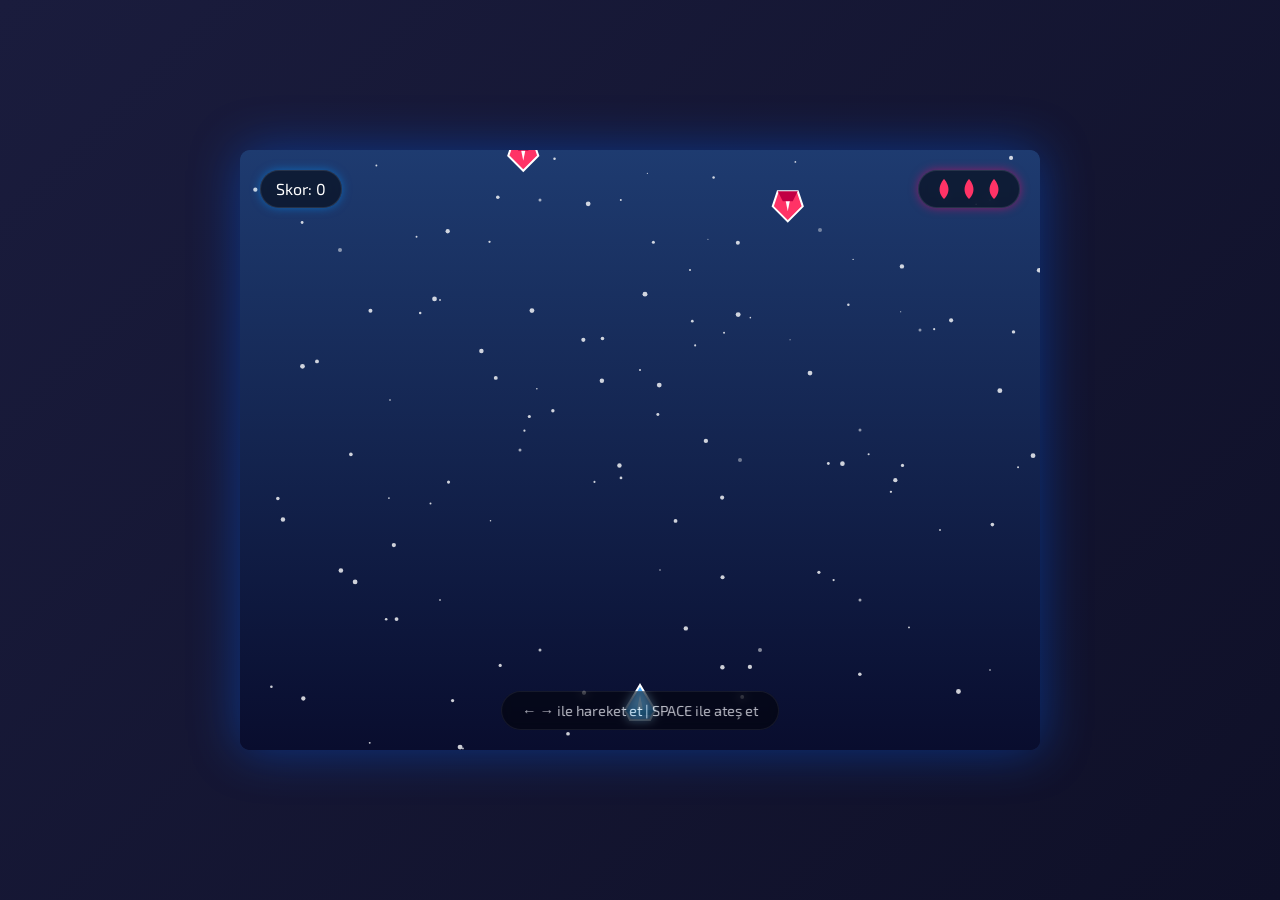
<file: index3.html>
<!DOCTYPE html>
<html lang="tr">
<head>
    <meta charset="UTF-8">
    <meta name="viewport" content="width=device-width, initial-scale=1.0">
    <title>Hava Savaşçıları</title>
    <style>
        @import url('https://fonts.googleapis.com/css2?family=Exo+2:wght@400;600;800&display=swap');
        
        * {
            margin: 0;
            padding: 0;
            box-sizing: border-box;
            font-family: 'Exo 2', sans-serif;
        }
        
        body {
            margin: 0;
            display: flex;
            justify-content: center;
            align-items: center;
            min-height: 100vh;
            background: linear-gradient(135deg, #1a1c3d 0%, #0f1028 100%);
            overflow: hidden;
        }
        
        #game-container {
            position: relative;
            box-shadow: 0 0 50px rgba(0, 100, 255, 0.4);
            border-radius: 10px;
            overflow: hidden;
        }
        
        #gameCanvas {
            display: block;
            background: linear-gradient(180deg, #1e3b70 0%, #090d2e 100%);
            border-radius: 8px;
        }
        
        .ui-overlay {
            position: absolute;
            top: 0;
            left: 0;
            width: 100%;
            padding: 20px;
            display: flex;
            justify-content: space-between;
            color: white;
            z-index: 10;
            pointer-events: none;
        }
        
        .ui-overlay .score {
            background: rgba(0, 0, 0, 0.5);
            padding: 8px 15px;
            border-radius: 20px;
            box-shadow: 0 0 10px rgba(0, 150, 255, 0.5);
            backdrop-filter: blur(5px);
            border: 1px solid rgba(255, 255, 255, 0.1);
        }
        
        .ui-overlay .lives {
            display: flex;
            gap: 5px;
            background: rgba(0, 0, 0, 0.5);
            padding: 8px 15px;
            border-radius: 20px;
            box-shadow: 0 0 10px rgba(255, 0, 100, 0.5);
            backdrop-filter: blur(5px);
            border: 1px solid rgba(255, 255, 255, 0.1);
        }
        
        .ui-overlay .life {
            width: 20px;
            height: 20px;
            background: #ff3366;
            clip-path: path('M10,0 C10,0 20,10 10,20 C0,10 10,0 10,0 Z');
        }
        
        #game-over {
            position: absolute;
            top: 50%;
            left: 50%;
            transform: translate(-50%, -50%);
            background: rgba(0, 0, 0, 0.85);
            padding: 40px;
            border-radius: 20px;
            text-align: center;
            min-width: 300px;
            backdrop-filter: blur(10px);
            border: 1px solid rgba(255, 255, 255, 0.1);
            color: white;
            box-shadow: 0 0 30px rgba(0, 150, 255, 0.7);
            z-index: 20;
        }
        
        #game-over h1 {
            margin: 0 0 20px 0;
            font-size: 2.5em;
            font-weight: 800;
            color: #ff3366;
            text-shadow: 0 0 10px rgba(255, 0, 100, 0.7);
        }
        
        #game-over p {
            font-size: 1.5em;
            margin-bottom: 30px;
        }
        
        #final-score {
            font-weight: 600;
            color: #00eaff;
        }
        
        #game-over button {
            padding: 12px 30px;
            font-size: 1.2em;
            cursor: pointer;
            background: linear-gradient(135deg, #ff3366 0%, #ff006e 100%);
            border: none;
            color: white;
            border-radius: 30px;
            font-weight: 600;
            transition: all 0.3s;
            box-shadow: 0 5px 15px rgba(255, 0, 100, 0.4);
        }
        
        #game-over button:hover {
            transform: translateY(-3px);
            box-shadow: 0 8px 20px rgba(255, 0, 100, 0.6);
        }
        
        #game-over button:active {
            transform: translateY(0);
            box-shadow: 0 2px 10px rgba(255, 0, 100, 0.6);
        }
        
        .hidden {
            display: none;
        }
        
        #controls-hint {
            position: absolute;
            bottom: 20px;
            left: 50%;
            transform: translateX(-50%);
            background: rgba(0, 0, 0, 0.7);
            color: white;
            padding: 10px 20px;
            border-radius: 20px;
            font-size: 0.9em;
            pointer-events: none;
            opacity: 0.7;
            backdrop-filter: blur(5px);
            border: 1px solid rgba(255, 255, 255, 0.1);
        }
    </style>
</head>
<body>
    <div id="game-container">
        <canvas id="gameCanvas"></canvas>
        <div class="ui-overlay">
            <div class="score">Skor: <span id="score-value">0</span></div>
            <div class="lives" id="lives-container"></div>
        </div>
        <div id="controls-hint">
            ← → ile hareket et | SPACE ile ateş et
        </div>
        <div id="game-over" class="hidden">
            <h1>Oyun Bitti!</h1>
            <p>Skor: <span id="final-score">0</span></p>
            <button onclick="restartGame()">Tekrar Oyna</button>
        </div>
    </div>

    <script>
        const canvas = document.getElementById('gameCanvas');
        const ctx = canvas.getContext('2d');
        canvas.width = 800;
        canvas.height = 600;

        // Game assets
        const playerImg = new Image();
        const enemyImg = new Image();
        const bulletImg = new Image();
        const explosionImg = new Image();
        const backgroundImg = new Image();
        
        // Set image sources using data URLs for immediate loading
        playerImg.src = '[data-uri]';
        enemyImg.src = '[data-uri]';
        bulletImg.src = '[data-uri]';
        explosionImg.src = '[data-uri]';
        backgroundImg.src = '[data-uri]';

        let player = {
            x: canvas.width / 2 - 25,
            y: canvas.height - 70,
            width: 50,
            height: 50,
            speed: 6,
            lives: 3
        };

        let bullets = [];
        let enemies = [];
        let explosions = [];
        let stars = [];
        let score = 0;
        let gameOver = false;
        let keys = {};
        let gameStartTime = Date.now();

        // Yıldızlar oluştur
        for (let i = 0; i < 100; i++) {
            stars.push({
                x: Math.random() * canvas.width,
                y: Math.random() * canvas.height,
                size: Math.random() * 2 + 0.5,
                speed: Math.random() * 0.3 + 0.1
            });
        }

        // Arayüz güncelleme
        function updateUI() {
            document.getElementById('score-value').textContent = score;
            
            const livesContainer = document.getElementById('lives-container');
            livesContainer.innerHTML = '';
            
            for (let i = 0; i < player.lives; i++) {
                const lifeElement = document.createElement('div');
                lifeElement.className = 'life';
                livesContainer.appendChild(lifeElement);
            }
        }

        // Klavye kontrolleri
        document.addEventListener('keydown', (e) => {
            keys[e.code] = true;
            if (e.code === 'Space' && !gameOver) {
                shootBullet();
                // Uzay tuşunun sayfada kaydırma yapmasını engelle
                e.preventDefault();
            }
        });

        document.addEventListener('keyup', (e) => {
            keys[e.code] = false;
        });

        // Mermi oluşturma
        function shootBullet() {
            // Ses efekti
            playSound('shoot');
            
            bullets.push({
                x: player.x + player.width / 2 - 5,
                y: player.y,
                width: 10,
                height: 20,
                speed: 10
            });
        }

        // Düşman oluşturma
        function spawnEnemy() {
            if (!gameOver) {
                const enemyWidth = 40;
                const enemyHeight = 40;
                
                // Düşmanları rastgele hızlarda oluştur
                const enemySpeed = Math.random() * 2 + 2 + Math.min(3, (Date.now() - gameStartTime) / 30000);
                
                enemies.push({
                    x: Math.random() * (canvas.width - enemyWidth),
                    y: -enemyHeight,
                    width: enemyWidth,
                    height: enemyHeight,
                    speed: enemySpeed
                });
            }
        }

        // Patlama oluşturma
        function createExplosion(x, y) {
            // Ses efekti
            playSound('explosion');
            
            explosions.push({
                x: x,
                y: y,
                size: 60,
                frame: 0,
                maxFrames: 20
            });
        }

        // Ses efekti oluşturma
        function playSound(type) {
            // İleri aşamada gerçek ses efektleri eklenebilir
        }

        // Çarpışma kontrolü
        function checkCollision(rect1, rect2) {
            return rect1.x < rect2.x + rect2.width &&
                rect1.x + rect1.width > rect2.x &&
                rect1.y < rect2.y + rect2.height &&
                rect1.y + rect1.height > rect2.y;
        }

        // Oyun döngüsü
        function gameLoop() {
            if (gameOver) return;

            // Oyuncu hareketi
            if (keys['ArrowLeft'] && player.x > 0) player.x -= player.speed;
            if (keys['ArrowRight'] && player.x < canvas.width - player.width) player.x += player.speed;

            // Yıldızları hareket ettir
            stars.forEach(star => {
                star.y += star.speed;
                if (star.y > canvas.height) {
                    star.y = 0;
                    star.x = Math.random() * canvas.width;
                }
            });

            // Mermi hareketi
            bullets.forEach((bullet, index) => {
                bullet.y -= bullet.speed;
                if (bullet.y < -bullet.height) bullets.splice(index, 1);
            });

            // Düşman hareketi ve çarpışma
            enemies.forEach((enemy, eIndex) => {
                enemy.y += enemy.speed;
                if (enemy.y > canvas.height) enemies.splice(eIndex, 1);

                // Düşman-oyuncu çarpışması
                if (checkCollision(player, enemy)) {
                    player.lives--;
                    createExplosion(enemy.x + enemy.width / 2, enemy.y + enemy.height / 2);
                    enemies.splice(eIndex, 1);
                    
                    updateUI();
                    
                    if (player.lives <= 0) endGame();
                }

                // Mermi-düşman çarpışması
                bullets.forEach((bullet, bIndex) => {
                    if (checkCollision(bullet, enemy)) {
                        bullets.splice(bIndex, 1);
                        createExplosion(enemy.x + enemy.width / 2, enemy.y + enemy.height / 2);
                        enemies.splice(eIndex, 1);
                        score += 10;
                        
                        updateUI();
                    }
                });
            });

            // Patlamaları güncelle
            explosions.forEach((explosion, index) => {
                explosion.frame++;
                if (explosion.frame >= explosion.maxFrames) {
                    explosions.splice(index, 1);
                }
            });

            // Ekranı çiz
            draw();

            requestAnimationFrame(gameLoop);
        }

        // Çizim fonksiyonu
        function draw() {
            ctx.clearRect(0, 0, canvas.width, canvas.height);

            // Arkaplanı çiz
            ctx.drawImage(backgroundImg, 0, 0, canvas.width, canvas.height);

            // Yıldızları çiz
            ctx.fillStyle = 'rgba(255, 255, 255, 0.8)';
            stars.forEach(star => {
                ctx.beginPath();
                ctx.arc(star.x, star.y, star.size, 0, Math.PI * 2);
                ctx.fill();
            });

            // Oyuncuyu çiz
            ctx.drawImage(playerImg, player.x, player.y, player.width, player.height);

            // Mermileri çiz
            bullets.forEach(bullet => {
                ctx.drawImage(bulletImg, bullet.x, bullet.y, bullet.width, bullet.height);
            });

            // Düşmanları çiz
            enemies.forEach(enemy => {
                ctx.drawImage(enemyImg, enemy.x, enemy.y, enemy.width, enemy.height);
            });

            // Patlamaları çiz
            explosions.forEach(explosion => {
                const scale = 1 - explosion.frame / explosion.maxFrames;
                const size = explosion.size * scale;
                ctx.globalAlpha = scale;
                ctx.drawImage(
                    explosionImg, 
                    explosion.x - size / 2, 
                    explosion.y - size / 2, 
                    size, 
                    size
                );
                ctx.globalAlpha = 1;
            });
        }

        // Oyun sonu
        function endGame() {
            gameOver = true;
            document.getElementById('final-score').textContent = score;
            document.getElementById('game-over').classList.remove('hidden');
            document.getElementById('controls-hint').classList.add('hidden');
        }

        // Oyunu yeniden başlat
        function restartGame() {
            player = {
                x: canvas.width / 2 - 25,
                y: canvas.height - 70,
                width: 50,
                height: 50,
                speed: 6,
                lives: 3
            };
            bullets = [];
            enemies = [];
            explosions = [];
            score = 0;
            gameOver = false;
            gameStartTime = Date.now();
            
            document.getElementById('game-over').classList.add('hidden');
            document.getElementById('controls-hint').classList.remove('hidden');
            
            updateUI();
            gameLoop();
        }

        // Düşman spawn zamanlayıcısı - zamanla hızlanır
        setInterval(() => {
            const elapsed = (Date.now() - gameStartTime) / 1000; // Saniye cinsinden geçen süre
            const spawnInterval = Math.max(500, 1000 - elapsed * 5); // Zamanla azalan bir değer
            
            if (Math.random() < 1000 / spawnInterval) {
                spawnEnemy();
            }
        }, 500);

        // İlk olarak UI'ı güncelle
        updateUI();

        // Oyun kontrollerini 5 saniye sonra gizle
        setTimeout(() => {
            const controlsHint = document.getElementById('controls-hint');
            controlsHint.style.opacity = '0';
            controlsHint.style.transition = 'opacity 1s ease';
        }, 5000);

        // Oyunu başlat
        gameLoop();

        // Pencere boyutunu değiştirme olayını dinle
        window.addEventListener('resize', () => {
            // İleride responsive özellik eklenebilir
        });
    </script>
</div>
</file>
<file: game/style.css>
@import url('https://fonts.googleapis.com/css2?family=Exo+2:wght@300;400;600;800&family=Orbitron:wght@400;700;900&display=swap');
        
* {
    margin: 0;
    padding: 0;
    box-sizing: border-box;
    font-family: 'Exo 2', sans-serif;
}

body {
    margin: 0;
    display: flex;
    justify-content: center;
    align-items: center;
    min-height: 100vh;
    min-width: 200vh;
    background: url('images/backgrund.jpg') no-repeat center center fixed; /* Arka plan resmi */
    background-size: cover; /* Resmi tam ekran kapla */
    overflow: hidden;
    color: white;
}

#space-decorations {
    position: absolute;
    top: 0;
    left: 0;
    width: 100%;
    height: 100%;
    pointer-events: none;
    z-index: -2; /* Oyun alanının altına yerleştir */
}

.space-decoration {
    position: absolute;
    pointer-events: none;
}

.planet, .moon, .star, .comet {
    /* Oyun alanının dışında yer alacak şekilde pozisyonları ayarlayalım */
}

#game-container {
    position: relative;
    box-shadow: 0 0 80px rgba(65, 135, 255, 0.3);
    border-radius: 16px;
    overflow: hidden;
    transition: all 0.3s ease;
    z-index: 1; /* Oyun alanını dekorasyonların üstüne çıkar */
}

#gameCanvas {
    display: block;
    background: linear-gradient(180deg, #0a1736 0%, #030412 100%);
    border-radius: 12px;
    position: relative;
    z-index: 1;
}

.ui-overlay {
    position: absolute;
    top: 20px;
    left: 0;
    width: 100%;
    padding: 0 30px;
    display: flex;
    justify-content: space-between;
    color: white;
    z-index: 10;
    pointer-events: none;
    font-family: 'Orbitron', sans-serif;
}

.ui-element {
    background: rgba(6, 19, 58, 0.7);
    padding: 12px 25px;
    border-radius: 30px;
    box-shadow: 0 0 20px rgba(0, 150, 255, 0.4);
    backdrop-filter: blur(10px);
    border: 1px solid rgba(65, 135, 255, 0.2);
    display: flex;
    align-items: center;
    gap: 10px;
    font-weight: 700;
    font-size: 16px;
    transition: all 0.3s ease;
}

.ui-element i {
    font-size: 20px;
}

.ui-element.score {
    color: #4cafff;
}

.ui-element.lives {
    display: flex;
    gap: 8px;
    color: #ff3366;
}

.ui-element.level {
    position: absolute;
    left: 50%;
    transform: translateX(-50%);
    color: #00eaff;
}

.ui-element.mission {
    position: absolute;
    top: 70px;
    left: 30px;
    font-size: 14px;
    padding: 8px 16px;
    border-radius: 20px;
    color: #ffd700;
    max-width: 250px;
    animation: pulse 2s infinite;
}

@keyframes pulse {
    0% { opacity: 0.7; }
    50% { opacity: 1; }
    100% { opacity: 0.7; }
}

.life {
    width: 24px;
    height: 24px;
    background: #ff3366;
    clip-path: path('M12,0 C12,0 24,12 12,24 C0,12 12,0 12,0 Z');
    transition: all 0.3s ease;
}

.screen-overlay {
    position: absolute;
    top: 0;
    left: 0;
    width: 100%;
    height: 100%;
    display: flex;
    flex-direction: column;
    justify-content: center;
    align-items: center;
    background: rgba(6, 12, 41, 0.9);
    backdrop-filter: blur(15px);
    z-index: 30;
    opacity: 0;
    transform: scale(1.1);
    visibility: hidden;
    transition: all 0.4s cubic-bezier(0.19, 1, 0.22, 1);
}

.screen-overlay.active {
    opacity: 1;
    transform: scale(1);
    visibility: visible;
}

.screen-title {
    font-family: 'Orbitron', sans-serif;
    font-size: 3.5em;
    font-weight: 900;
    margin-bottom: 30px;
    text-transform: uppercase;
    letter-spacing: 3px;
    background: linear-gradient(135deg, #4cafff 0%, #00eaff 100%);
    -webkit-background-clip: text;
    background-clip: text;
    -webkit-text-fill-color: transparent;
    text-shadow: 0 0 30px rgba(0, 150, 255, 0.5);
}

.screen-subtitle {
    font-size: 1.6em;
    margin-bottom: 15px;
    text-transform: uppercase;
    letter-spacing: 2px;
    color: #ff3366;
}

.screen-content {
    font-size: 1.2em;
    margin-bottom: 30px;
    max-width: 600px;
    text-align: center;
    line-height: 1.8;
}

.score-display {
    font-size: 2.5em;
    font-weight: 800;
    margin: 20px 0;
    color: #00eaff;
    text-shadow: 0 0 20px rgba(0, 234, 255, 0.5);
    font-family: 'Orbitron', sans-serif;
}

.highscore-list {
    background: rgba(6, 19, 58, 0.8);
    border-radius: 16px;
    padding: 20px 30px;
    margin: 20px 0;
    width: 80%;
    max-width: 500px;
    border: 1px solid rgba(65, 135, 255, 0.2);
    max-height: 300px; /* Maksimum yükseklik */
    overflow-y: auto; /* Dikey kaydırma */
}

.highscore-list h3 {
    font-family: 'Orbitron', sans-serif;
    margin-bottom: 15px;
    color: #4cafff;
    text-align: center;
}

.highscore-item {
    display: flex;
    justify-content: space-between;
    padding: 10px 0;
    border-bottom: 1px solid rgba(65, 135, 255, 0.2);
}

.highscore-rank {
    color: #ffd700;
    font-weight: 700;
    width: 40px;
}

.highscore-value {
    color: #00eaff;
    font-weight: 700;
}

.btn {
    padding: 15px 35px;
    font-size: 1.2em;
    cursor: pointer;
    background: linear-gradient(135deg, #4cafff 0%, #0077bf 100%);
    border: none;
    color: white;
    border-radius: 30px;
    font-weight: 700;
    font-family: 'Orbitron', sans-serif;
    letter-spacing: 1px;
    transition: all 0.3s;
    box-shadow: 0 5px 20px rgba(0, 150, 255, 0.4);
    margin: 10px;
    text-transform: uppercase;
}

.btn:hover {
    transform: translateY(-5px);
    box-shadow: 0 10px 25px rgba(0, 150, 255, 0.6);
}

.btn:active {
    transform: translateY(0);
    box-shadow: 0 2px 10px rgba(0, 150, 255, 0.6);
}

.btn.btn-danger {
    background: linear-gradient(135deg, #ff3366 0%, #ff006e 100%);
    box-shadow: 0 5px 20px rgba(255, 0, 100, 0.4);
}

.btn.btn-danger:hover {
    box-shadow: 0 10px 25px rgba(255, 0, 100, 0.6);
}

.btn.btn-secondary {
    background: linear-gradient(135deg, #505050 0%, #303030 100%);
    box-shadow: 0 5px 20px rgba(50, 50, 50, 0.4);
}

.control-hint {
    position: absolute;
    bottom: 20px;
    left: 50%;
    transform: translateX(-50%);
    background: rgba(6, 19, 58, 0.8);
    color: white;
    padding: 12px 25px;
    border-radius: 30px;
    font-size: 0.9em;
    pointer-events: none;
    opacity: 1;
    backdrop-filter: blur(10px);
    border: 1px solid rgba(65, 135, 255, 0.2);
    transition: opacity 1s ease;
    white-space: nowrap;
}

.powerup-indicator {
    position: absolute;
    top: 20px;
    right: 30px;
    background: rgba(6, 19, 58, 0.8);
    color: #ffd700;
    padding: 12px 25px;
    border-radius: 30px;
    font-size: 1em;
    backdrop-filter: blur(10px);
    border: 1px solid rgba(255, 215, 0, 0.3);
    opacity: 0;
    transition: all 0.3s;
    transform: translateY(-20px);
    z-index: 20;
    font-weight: 700;
    text-transform: uppercase;
    letter-spacing: 1px;
    box-shadow: 0 0 20px rgba(255, 215, 0, 0.4);
    display: flex;
    align-items: center;
    gap: 10px;
}

.powerup-indicator.active {
    opacity: 1;
    transform: translateY(0);
}

.powerup-timer {
    position: absolute;
    top: 70px;
    right: 30px;
    width: 150px;
    height: 8px;
    background: rgba(255, 255, 255, 0.2);
    border-radius: 4px;
    overflow: hidden;
    opacity: 0;
    transition: opacity 0.3s;
}

.powerup-timer.active {
    opacity: 1;
}

.powerup-timer-fill {
    height: 100%;
    width: 100%;
    background: #ffd700;
    transition: width 0.1s linear;
}

.settings-menu {
    width: 80%;
    max-width: 500px;
}

.settings-group {
    margin-bottom: 25px;
}

.settings-group h3 {
    margin-bottom: 15px;
    color: #4cafff;
}

.settings-row {
    display: flex;
    align-items: center;
    justify-content: space-between;
    margin-bottom: 15px;
}

.settings-label {
    font-size: 1.1em;
}

.slider-container {
    width: 60%;
    display: flex;
    align-items: center;
}

.slider {
    -webkit-appearance: none;
    appearance: none;
    width: 100%;
    height: 8px;
    border-radius: 4px;  
    background: rgba(65, 135, 255, 0.2);
    outline: none;
}

.slider::-webkit-slider-thumb {
    -webkit-appearance: none;
    appearance: none;
    width: 20px;
    height: 20px;
    border-radius: 50%; 
    background: #4cafff;
    cursor: pointer;
    box-shadow: 0 0 10px rgba(0, 150, 255, 0.5);
}

.slider::-moz-range-thumb {
    width: 20px;
    height: 20px;
    border-radius: 50%;
    background: #4cafff;
    cursor: pointer;
    box-shadow: 0 0 10px rgba(0, 150, 255, 0.5);
}

.settings-buttons {
    display: flex;
    justify-content: center;
    gap: 20px;
    margin-top: 30px;
}

.achievement-badge {
    background: rgba(6, 19, 58, 0.8);
    border-radius: 10px;
    padding: 15px 20px;
    margin: 10px;
    border: 1px solid rgba(65, 135, 255, 0.2);
    display: flex;
    align-items: center;
    gap: 15px;
    opacity: 0.7;
    transition: all 0.3s;
}

.achievement-badge.unlocked {
    opacity: 1;
    border-color: #ffd700;
    box-shadow: 0 0 15px rgba(255, 215, 0, 0.3);
}

.achievement-icon {
    width: 50px;
    height: 50px;
    background: linear-gradient(135deg, #303030 0%, #505050 100%);
    border-radius: 50%;
    display: flex;
    justify-content: center;
    align-items: center;
    font-size: 24px;
}

.achievement-badge.unlocked .achievement-icon {
    background: linear-gradient(135deg, #ffd700 0%, #ff9500 100%);
    color: #000;
}

.achievement-details {
    flex: 1;
}

.achievement-title {
    font-weight: 700;
    margin-bottom: 5px;
}

.achievement-progress {
    font-size: 0.9em;
    color: #aaa;
}

.achievement-badge.unlocked .achievement-progress {
    color: #ffd700;
}

.achievements-grid {
    display: grid;
    grid-template-columns: repeat(auto-fill, minmax(280px, 1fr));
    gap: 15px;
    width: 90%;
    max-width: 900px;
    margin: 20px auto;
    max-height: 400px;
    overflow-y: auto;
    padding: 10px;
}

.wave-announcement {
    position: absolute;
    top: 50%;
    left: 50%;
    transform: translate(-50%, -50%) scale(0.9);
    font-family: 'Orbitron', sans-serif;
    font-size: 3em;
    font-weight: 900;
    text-shadow: 0 0 20px rgba(0, 234, 255, 0.7);
    color: #00eaff;
    opacity: 0;
    transition: all 0.5s cubic-bezier(0.19, 1, 0.22, 1);
    z-index: 25;
    text-align: center;
    text-transform: uppercase;
    pointer-events: none;
}

.wave-announcement.active {
    opacity: 1;
    transform: translate(-50%, -50%) scale(1);
}

.tutorial-hint {
    position: absolute;
    bottom: 80px;
    left: 50%;
    transform: translateX(-50%);
    background: rgba(6, 19, 58, 0.8);
    color: #4cafff;
    padding: 15px 30px;
    border-radius: 10px;
    font-size: 1.1em;
    backdrop-filter: blur(10px);
    border: 1px solid rgba(65, 135, 255, 0.3);
    z-index: 20;
    text-align: center;
    max-width: 80%;
    box-shadow: 0 0 30px rgba(0, 150, 255, 0.3);
    animation: float 3s infinite;
}

@keyframes float {
    0% { transform: translateX(-50%) translateY(0px); }
    50% { transform: translateX(-50%) translateY(-10px); }
    100% { transform: translateX(-50%) translateY(0px); }
}

.tutorial-controls {
    display: flex;
    margin-top: 15px;
    gap: 10px;
    justify-content: center;
}

.tutorial-key {
    background: rgba(255, 255, 255, 0.1);
    padding: 8px 15px;
    border-radius: 8px;
    border: 1px solid rgba(255, 255, 255, 0.2);
    font-weight: 700;
}

.level-progress {
    position: absolute;
    bottom: 20px;
    left: 30px;
    width: 200px;
    height: 8px;
    background: rgba(255, 255, 255, 0.2);
    border-radius: 4px;
    overflow: hidden;
}

.level-progress-fill {
    height: 100%;
    width: 0;
    background: #4cafff;
    transition: width 0.3s ease;
}

.damage-overlay {
    position: absolute;
    top: 0;
    left: 0;
    width: 100%;
    height: 100%;
    pointer-events: none;
    z-index: 15;
    border: 0px solid rgba(255, 0, 0, 0.2);
    box-shadow: inset 0 0 0px rgba(255, 0, 0, 0);
    transition: all 0.3s;
}

.damage-overlay.active {
    border: 15px solid rgba(255, 0, 0, 0.2);
    box-shadow: inset 0 0 50px rgba(255, 0, 0, 0.3);
}

.boss-health-container {
    position: absolute;
    top: 20px;
    left: 50%;
    transform: translateX(-50%);
    width: 80%;
    max-width: 600px;
    height: 25px;
    background: rgba(0, 0, 0, 0.6);
    border-radius: 15px;
    border: 2px solid rgba(255, 0, 0, 0.5);
    overflow: hidden;
    opacity: 0;
    transition: opacity 0.5s;
    z-index: 30;
}

.boss-health-container.active {
    opacity: 1;
}

.boss-health-bar {
    height: 100%;
    width: 100%;
    background: linear-gradient(90deg, #ff0000, #ff5252);
    transition: width 0.3s;
}

.boss-name {
    position: absolute;
    top: -25px;
    left: 0;
    width: 100%;
    text-align: center;
    font-family: 'Orbitron', sans-serif;
    font-size: 1.2em;
    font-weight: 700;
    color: #ff3366;
    text-transform: uppercase;
}

.planet {
    border-radius: 50%;
    background: radial-gradient(circle at 30% 30%, #3a5e78, #1a2a3a);
    box-shadow: 0 0 50px rgba(58, 94, 120, 0.5);
    opacity: 0.8;
    position: relative;
    overflow: hidden;
}

.planet::before {
    content: '';
    position: absolute;
    width: 100%;
    height: 100%;
    background: radial-gradient(circle at 70% 20%, rgba(255,255,255,0.8) 0%, transparent 30%);
    border-radius: 50%;
}

.planet::after {
    content: '';
    position: absolute;
    width: 100%;
    height: 100%;
    background: 
        radial-gradient(circle at 20% 70%, rgba(100,150,200,0.3) 0%, transparent 20%),
        radial-gradient(circle at 60% 80%, rgba(150,100,50,0.2) 0%, transparent 15%);
    border-radius: 50%;
}

.moon {
    border-radius: 50%;
    background: radial-gradient(circle at 30% 30%, #999, #555);
    box-shadow: 0 0 30px rgba(200, 200, 200, 0.3);
    opacity: 0.7;
    position: relative;
    overflow: hidden;
}

.moon::before {
    content: '';
    position: absolute;
    width: 100%;
    height: 100%;
    background-image: 
        radial-gradient(circle at 40% 30%, rgba(0,0,0,0.3) 0%, transparent 10%),
        radial-gradient(circle at 60% 70%, rgba(0,0,0,0.4) 0%, transparent 15%),
        radial-gradient(circle at 20% 50%, rgba(0,0,0,0.2) 0%, transparent 8%);
    border-radius: 50%;
}

.star {
    position: absolute;
    background: white;
    border-radius: 50%;
    animation: twinkle 2s infinite alternate;
    box-shadow: 0 0 10px white;
}

@keyframes twinkle {
    0% { opacity: 0.3; transform: scale(0.8); }
    100% { opacity: 1; transform: scale(1.2); }
}

.comet {
    position: absolute;
    width: 100px;
    height: 4px;
    background: linear-gradient(90deg, rgba(255,255,255,0), rgba(200,230,255,0.8), rgba(255,255,255,0));
    transform-origin: left center;
    border-radius: 4px;
    filter: blur(1px);
    animation: cometTrail 2s linear infinite;
}

@keyframes cometTrail {
    0% { opacity: 0; transform: translateX(0) translateY(0); }
    10% { opacity: 1; }
    90% { opacity: 1; }
    100% { opacity: 0; transform: translateX(500px) translateY(100px); }
}

.asteroid {
    position: absolute;
    width: 40px;
    height: 40px;
    background: radial-gradient(circle at 30% 30%, #777, #333);
    border-radius: 50%;
    box-shadow: 
        inset -5px -5px 10px rgba(0,0,0,0.5),
        inset 2px 2px 5px rgba(255,255,255,0.1);
    transform: rotate(0deg);
    animation: rotateAsteroid 20s linear infinite;
}

@keyframes rotateAsteroid {
    0% { transform: rotate(0deg); }
    100% { transform: rotate(360deg); }
}

.nebula {
    position: absolute;
    width: 300px;
    height: 300px;
    border-radius: 50%;
    background: radial-gradient(circle at center, rgba(100,50,200,0.1), transparent 70%);
    filter: blur(30px);
    opacity: 0.5;
    animation: pulseNebula 15s infinite alternate;
}

@keyframes pulseNebula {
    0% { opacity: 0.3; transform: scale(0.9); }
    100% { opacity: 0.7; transform: scale(1.1); }
}

/* Mobil uyumluluk */
@media (max-width: 768px) {
    .ui-overlay {
        padding: 0 15px;
    }
    
    .ui-element {
        padding: 8px 15px;
        font-size: 14px;
    }
    
    .ui-element.mission,
    .powerup-indicator {
        font-size: 12px;
        padding: 8px 15px;
    }
    
    .screen-title {
        font-size: 2.5em;
    }
    
    .screen-subtitle {
        font-size: 1.3em;
    }
    
    .screen-content {
        font-size: 1em;
        padding: 0 20px;
    }
    
    .btn {
        padding: 12px 25px;
        font-size: 1em;
    }
    
    .tutorial-hint {
        font-size: 0.9em;
        padding: 10px 20px;
    }
    
    .control-hint {
        display: none;
    }
    
    .mobile-controls {
        display: flex;
        flex-direction: column;
        position: absolute;
        bottom: 20px;
        right: 20px;
        z-index: 20;
    }
    
    .touch-button {
        width: 60px;
        height: 60px;
        background: rgba(6, 19, 58, 0.6);
        border-radius: 50%;
        display: flex;
        justify-content: center;
        align-items: center;
        margin: 5px;
        border: 2px solid rgba(65, 135, 255, 0.3);
        color: #4cafff;
        font-size: 24px;
        backdrop-filter: blur(5px);
    }
    
    .touch-button:active {
        background: rgba(65, 135, 255, 0.4);
    }
    
    .achievements-grid {
        grid-template-columns: 1fr;
    }
}

/* Animasyonlar */
@keyframes shake {
    0%, 100% { transform: translateX(0); }
    10%, 30%, 50%, 70%, 90% { transform: translateX(-5px); }
    20%, 40%, 60%, 80% { transform: translateX(5px); }
}

.shake {
    animation: shake 0.5s;
}

@keyframes fade-in {
    from { opacity: 0; }
    to { opacity: 1; }
}

.fade-in {
    animation: fade-in 0.5s forwards;
}

/* Simge stili */
.icon {
    display: inline-block;
    width: 1em;
    height: 1em;
    stroke-width: 0;
    stroke: currentColor;
    fill: currentColor;
    font-size: 24px;
}

.difficulty-option {
    display: flex;
    align-items: center;
    margin-bottom: 10px;
    padding: 10px;
    background: rgba(6, 19, 58, 0.5);
    border-radius: 10px;
    cursor: pointer;
    transition: all 0.3s;
}

.difficulty-option:hover {
    background: rgba(65, 135, 255, 0.2);
}

.difficulty-option input {
    margin-right: 15px;
}

.difficulty-description {
    font-size: 0.9em;
    color: #aaa;
    margin-left: 35px;
}
</file>
